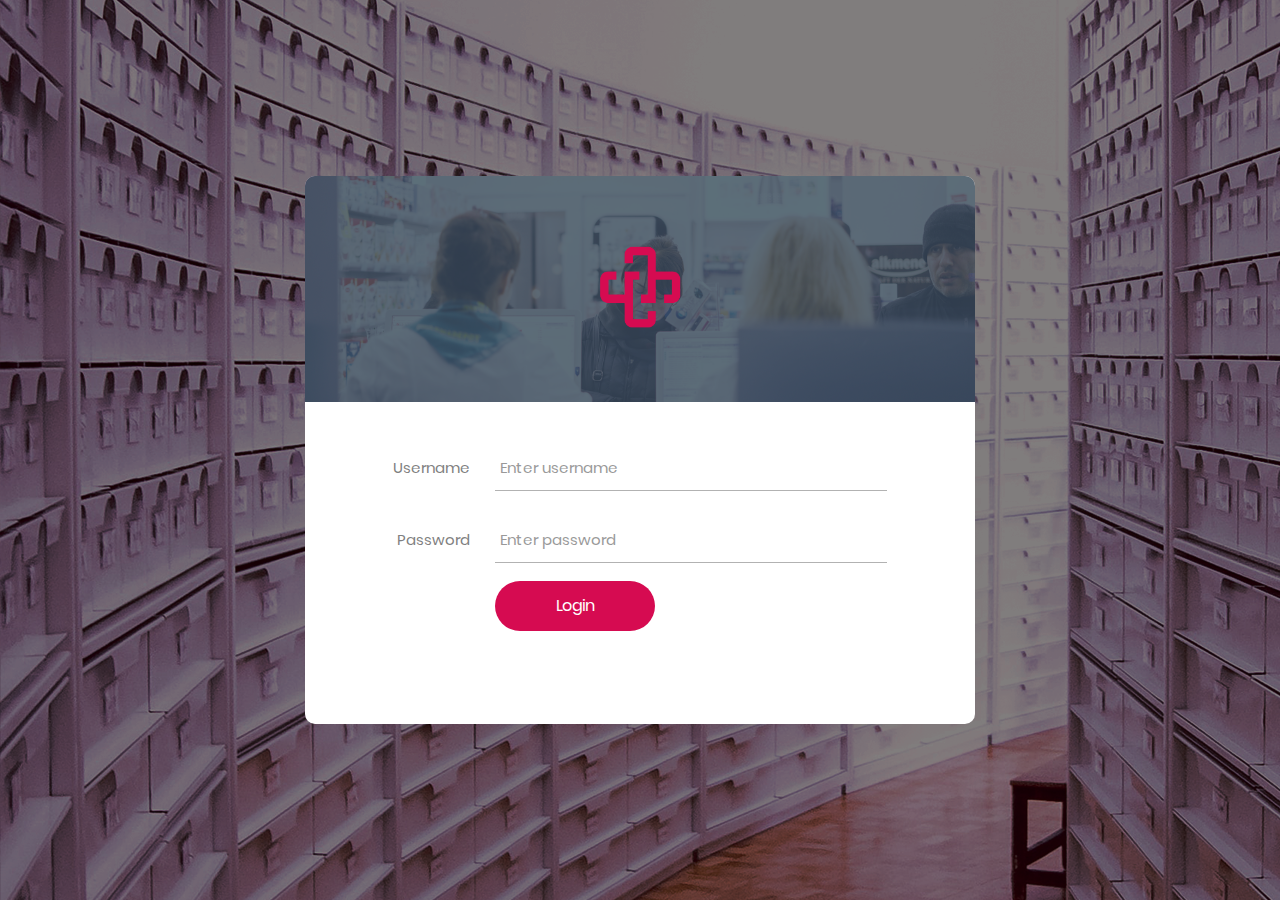
<file: login/index.html>
<!DOCTYPE html>
<html lang="en">
<head>
	<title>Login V15</title>
	<meta charset="UTF-8">
	<meta name="viewport" content="width=device-width, initial-scale=1">
<!--===============================================================================================-->	
	<link rel="icon" type="image/png" href="images/icons/My Pharma Logo.png"/>
<!--===============================================================================================-->
	<link rel="stylesheet" type="text/css" href="vendor/bootstrap/css/bootstrap.min.css">
<!--===============================================================================================-->
	<link rel="stylesheet" type="text/css" href="fonts/font-awesome-4.7.0/css/font-awesome.min.css">
<!--===============================================================================================-->
	<link rel="stylesheet" type="text/css" href="fonts/Linearicons-Free-v1.0.0/icon-font.min.css">
<!--===============================================================================================-->
	<link rel="stylesheet" type="text/css" href="vendor/animate/animate.css">
<!--===============================================================================================-->	
	<link rel="stylesheet" type="text/css" href="vendor/css-hamburgers/hamburgers.min.css">
<!--===============================================================================================-->
	<link rel="stylesheet" type="text/css" href="vendor/animsition/css/animsition.min.css">
<!--===============================================================================================-->
	<link rel="stylesheet" type="text/css" href="vendor/select2/select2.min.css">
<!--===============================================================================================-->	
	<link rel="stylesheet" type="text/css" href="vendor/daterangepicker/daterangepicker.css">
<!--===============================================================================================-->
	<link rel="stylesheet" type="text/css" href="css/util.css">
	<link rel="stylesheet" type="text/css" href="css/main.css">
<!--===============================================================================================-->
</head>
<body>
	
	<div class="limiter">
		<div class="container-login100">
			<div class="wrap-login100">
				<div class="login100-form-title" style="background-image: url(images/LGBG2.png);">
					<span class="login100-form-title-1">
						<img src="./images/My Pharma Logo.png" alt="" width="15%" height="15%">
					</span>
				</div>

				<form class="login100-form validate-form">
					<div class="wrap-input100 validate-input m-b-26" data-validate="Username is required">
						<span class="label-input100">Username</span>
						<input class="input100" type="text" name="username" placeholder="Enter username">
						<span class="focus-input100"></span>
					</div>

					<div class="wrap-input100 validate-input m-b-18" data-validate = "Password is required">
						<span class="label-input100">Password</span>
						<input class="input100" type="password" name="pass" placeholder="Enter password">
						<span class="focus-input100"></span>
					</div>

					<div class="container-login100-form-btn">
						<button class="login100-form-btn">
							Login
						</button>
					</div>
				</form>
			</div>
		</div>
	</div>
	
<!--===============================================================================================-->
	<script src="vendor/jquery/jquery-3.2.1.min.js"></script>
<!--===============================================================================================-->
	<script src="vendor/animsition/js/animsition.min.js"></script>
<!--===============================================================================================-->
	<script src="vendor/bootstrap/js/popper.js"></script>
	<script src="vendor/bootstrap/js/bootstrap.min.js"></script>
<!--===============================================================================================-->
	<script src="vendor/select2/select2.min.js"></script>
<!--===============================================================================================-->
	<script src="vendor/daterangepicker/moment.min.js"></script>
	<script src="vendor/daterangepicker/daterangepicker.js"></script>
<!--===============================================================================================-->
	<script src="vendor/countdowntime/countdowntime.js"></script>
<!--===============================================================================================-->
	<script src="js/main.js"></script>

</body>
</html>
</file>
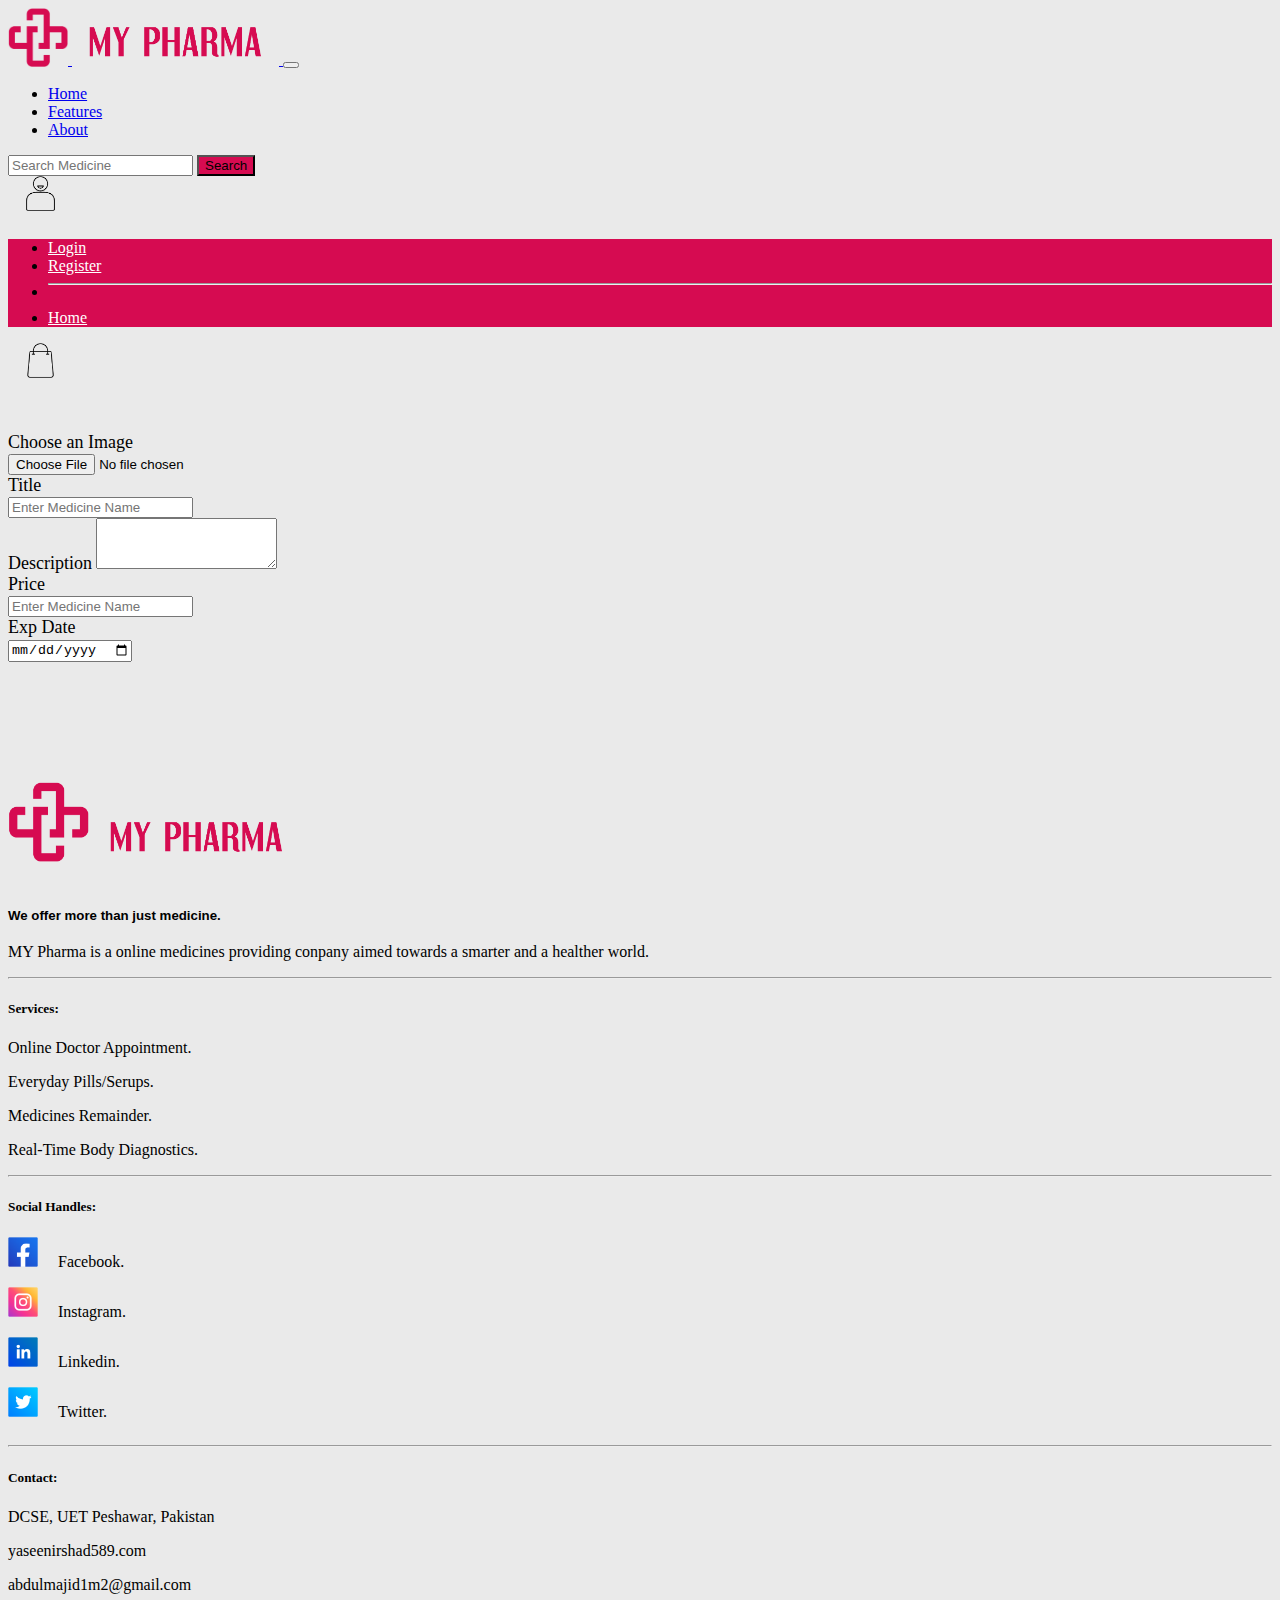
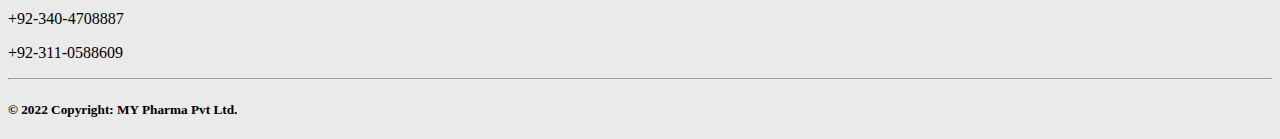
<file: addMedicine.html>
<!doctype html>
<html lang="en">

<head>
    <meta charset="utf-8">
    <meta name="viewport" content="width=device-width, initial-scale=1">
    <title>E-Pharmacy</title>
    <link href="https://cdn.jsdelivr.net/npm/bootstrap@5.2.0-beta1/dist/css/bootstrap.min.css" rel="stylesheet"
        integrity="sha384-0evHe/X+R7YkIZDRvuzKMRqM+OrBnVFBL6DOitfPri4tjfHxaWutUpFmBp4vmVor" crossorigin="anonymous">
    <link rel="stylesheet" href="css/styles.css">
</head>

<body>


    
    <nav class="navbar navbar-expand-lg bg-light">
        <div class="container">
    
          <a href="/" class="d-flex align-items-center mb-2 mb-lg-0 text-white text-decoration-none">
            <img src="./Branding/My Pharma Logo.png" class="bi me-2 navbar-brand d-inline-block" width="60">
            <img src="./Branding/My Pharma Type.png" class="bi me-2 navbar-brand d-inline-block" height="50">
          </a>
          <!-- <button class="navbar-toggler" type="button" data-bs-toggle="collapse" data-bs-target="#navbarNav"
            aria-controls="navbarNav" aria-expanded="false" aria-label="Toggle navigation">
            <span class="navbar-toggler-icon"></span>
          </button> -->
          <button class="navbar-toggler" type="button" data-bs-toggle="collapse" data-bs-target="#navbarSupportedContent"
            aria-controls="navbarSupportedContent" aria-expanded="false" aria-label="Toggle navigation">
            <span class="navbar-toggler-icon"></span>
          </button>
          <div class="collapse navbar-collapse" id="navbarSupportedContent">
            <ul class="navbar-nav col-12 col-lg-auto me-lg-auto mb-2 justify-content-center mb-xl-0">
              <li class="nav-item"><a href="./ " class="nav-link active">Home</a></li>
              <li class="nav-item"><a href="#feature" class="nav-link ">Features</a></li>
              <li class="nav-item"><a href="#footerID" class="nav-link ">About</a></li>
            </ul>
    
            <form class="col-12 col-lg-auto mb-3 mb-lg-0 me-lg-3 d-inline-flex p-2" role="search">
              <input class="form-control me-2 d-inline-flex p-2" type="search" placeholder="Search Medicine"
                aria-label="Search">
              <button class="btn btn-outline-danger me-1 text-light" style="background-color: #D60B51;"
                type="Submit">Search</button>
            </form>
            <div class="btn-group">
              <img src="./images/Account.png" width="35px" style="margin-left:15px; cursor:pointer;" class="dropdown-toggle"
                data-bs-toggle="dropdown" aria-expanded="false">
              <ul class="dropdown-menu mydropdown" style="margin-top: 24px; background-color: #D60B51;">
                <li><a class="dropdown-item" href="./login/index.html" style="color: white; font-weight:500;">Login</a></li>
                <li><a class="dropdown-item" href="./login/signUp.html" style="color: white; font-weight:500">Register</a></li>
                <li>
                  <hr class="dropdown-divider">
                </li>
                <li><a class="dropdown-item" href="./" style="color: white; font-weight: 500;">Home</a></li>
              </ul>
            </div>
    
            <a href="./cart.html">
              <img src="./images/Cart.png" width="35px" style="margin-left:15px; cursor:pointer;">
            </a>
          </div>
        </div>
    
        </div>
      </nav>
    

<div class="container addForm">
    <form>
        <div class="form-group">
          <label for="exampleFormControlInput1">Choose an Image</label>
          <br>
          <input type="file">
        </div>
        <div class="form-group">
            <label for="tile">Title</label>
            <br>
        <input type="text" class="form-control" placeholder="Enter Medicine Name" >
        </div>



        <div class="form-group">
          <label for="exampleFormControlTextarea1">Description</label>
          <textarea class="form-control" id="exampleFormControlTextarea1" rows="3"></textarea>
        </div>


        <div class="form-group">
            <label for="tile">Price</label>
            <br>
        <input type="number" class="form-control" placeholder="Enter Medicine Name" >
        <div class="form-group">
            <label for="tile">Exp Date</label>
            <br>
        <input type="date" class="form-control" placeholder="Enter Medicine Name" >
        </div>
        </div>
      </form>
    </div>







  
  <!-- ///////////////////Footer//////////////// -->
  <div style="margin-top:40px;" id="footerID">
    <!-- Footer -->
    <footer class="text-center text-lg-start bg-light">
      <!-- Grid container -->
      <div class="container p-4 pb-0">
        <!-- Section: Links -->
        <section class="">
          <!--Grid row-->
          <div class="row">
            <!-- Grid column -->
            <div class="col-md-3 col-lg-3 col-xl-3 mx-auto mt-3">
              <img src="./Branding/My Pharma Logo.png" alt="" height="80px"
                style="margin-bottom:20px; cursor: pointer;">
              <img src="./Branding/My Pharma Type.png" alt="" height="50px"
                style="margin-bottom:20px; cursor: pointer;">
              <h5 style="font-family:'Zen Kaku Gothic New', sans-serif; margin-bottom: 20px;">We offer more than just
                medicine.</h5>
              <p>
                MY Pharma is a online medicines providing conpany aimed towards a smarter and a healther world.
              </p>
            </div>
            <!-- Grid column -->

            <hr class="w-100 clearfix d-md-none" />

            <!-- Grid column -->
            <div class="col-md-3 col-lg-2 col-xl-2 mx-auto mt-3">
              <h5 class="text-uppercase mb-4 font-weight-bold">Services:</h5>
              <p>Online Doctor Appointment.</p>
              <p>Everyday Pills/Serups.</p>
              <p>Medicines Remainder.</p>
              <p>Real-Time Body Diagnostics.</p>
            </div>
            <!-- Grid column -->

            <hr class="w-100 clearfix d-md-none" />

            <!-- Grid column -->
            <div class="col-md-3 col-lg-2 col-xl-2 mx-auto mt-3" style="cursor: pointer;">
              <h5 class="text-uppercase mb-4 font-weight-bold">Social Handles:</h5>
              <div class="footerSocial myFooterSocials">
                <span style="margin-right: 20px;">
                  <img src="./images/sm0.png" style="width: 30px;" alt=""></span>
                <span>
                  <p>Facebook.</p>
                </span>
              </div>
              <div class="footerSocial myFooterSocials">
                <span style="margin-right: 20px;">
                  <img src="./images/sm1.png" style="width: 30px;" alt=""></span>
                <span>
                  <p>Instagram.</p>
                </span>
              </div>
              <div class="footerSocial myFooterSocials" >
                <span style="margin-right: 20px;">
                  <img src="./images/sm2.png" style="width: 30px;" alt=""></span>
                <span>
                  <p>Linkedin.</p>
                </span>
              </div>
              <div class="footerSocial myFooterSocials">
                <span style="margin-right: 20px;">
                  <img src="./images/sm3.png" style="width: 30px;" alt=""></span>
                <span>
                  <p>Twitter.</p>
                </span>
              </div>
            </div>

            <!-- Grid column -->
            <hr class="w-100 clearfix d-md-none" />

            <!-- Grid column -->
            <div class="col-md-4 col-lg-3 col-xl-3 mx-auto mt-3">
              <h5 class="text-uppercase mb-4 font-weight-bold">Contact:</h5>
              <p><i class="fas fa-home mr-3"></i> DCSE, UET Peshawar, Pakistan</p>
              <p><i class="fas fa-envelope mr-3"></i> yaseenirshad589.com</p>
              <p><i class="fas fa-envelope mr-3"></i> abdulmajid1m2@gmail.com</p>
              <p><i class="fas fa-phone mr-3"></i> +92-340-4708887</p>
              <p><i class="fas fa-print mr-3"></i> +92-311-0588609</p>
            </div>
            <!-- Grid column -->
          </div>
          <!--Grid row-->
        </section>
        <!-- Section: Links -->

        <hr class="my-3">

        <!-- Section: Copyright -->
        <section class="p-3 pt-0">
          <div class="row d-flex align-items-center text-center">
            <!-- Grid column -->
            <div class="p-3  ">
              <h5 class="d-column-flex align-item-center">© 2022 Copyright: MY Pharma Pvt Ltd.</h5>
            </div>

            <!-- Grid column -->
          </div>
        </section>
        <!-- Section: Copyright -->
      </div>
      <!-- Grid container -->
    </footer>
    <!-- Footer -->
  </div>
  <!-- End of .container -->



<script src="https://cdn.jsdelivr.net/npm/bootstrap@5.2.0-beta1/dist/js/bootstrap.bundle.min.js"
    integrity="sha384-pprn3073KE6tl6bjs2QrFaJGz5/SUsLqktiwsUTF55Jfv3qYSDhgCecCxMW52nD2"
    crossorigin="anonymous"></script>
</body>

</html>
</file>
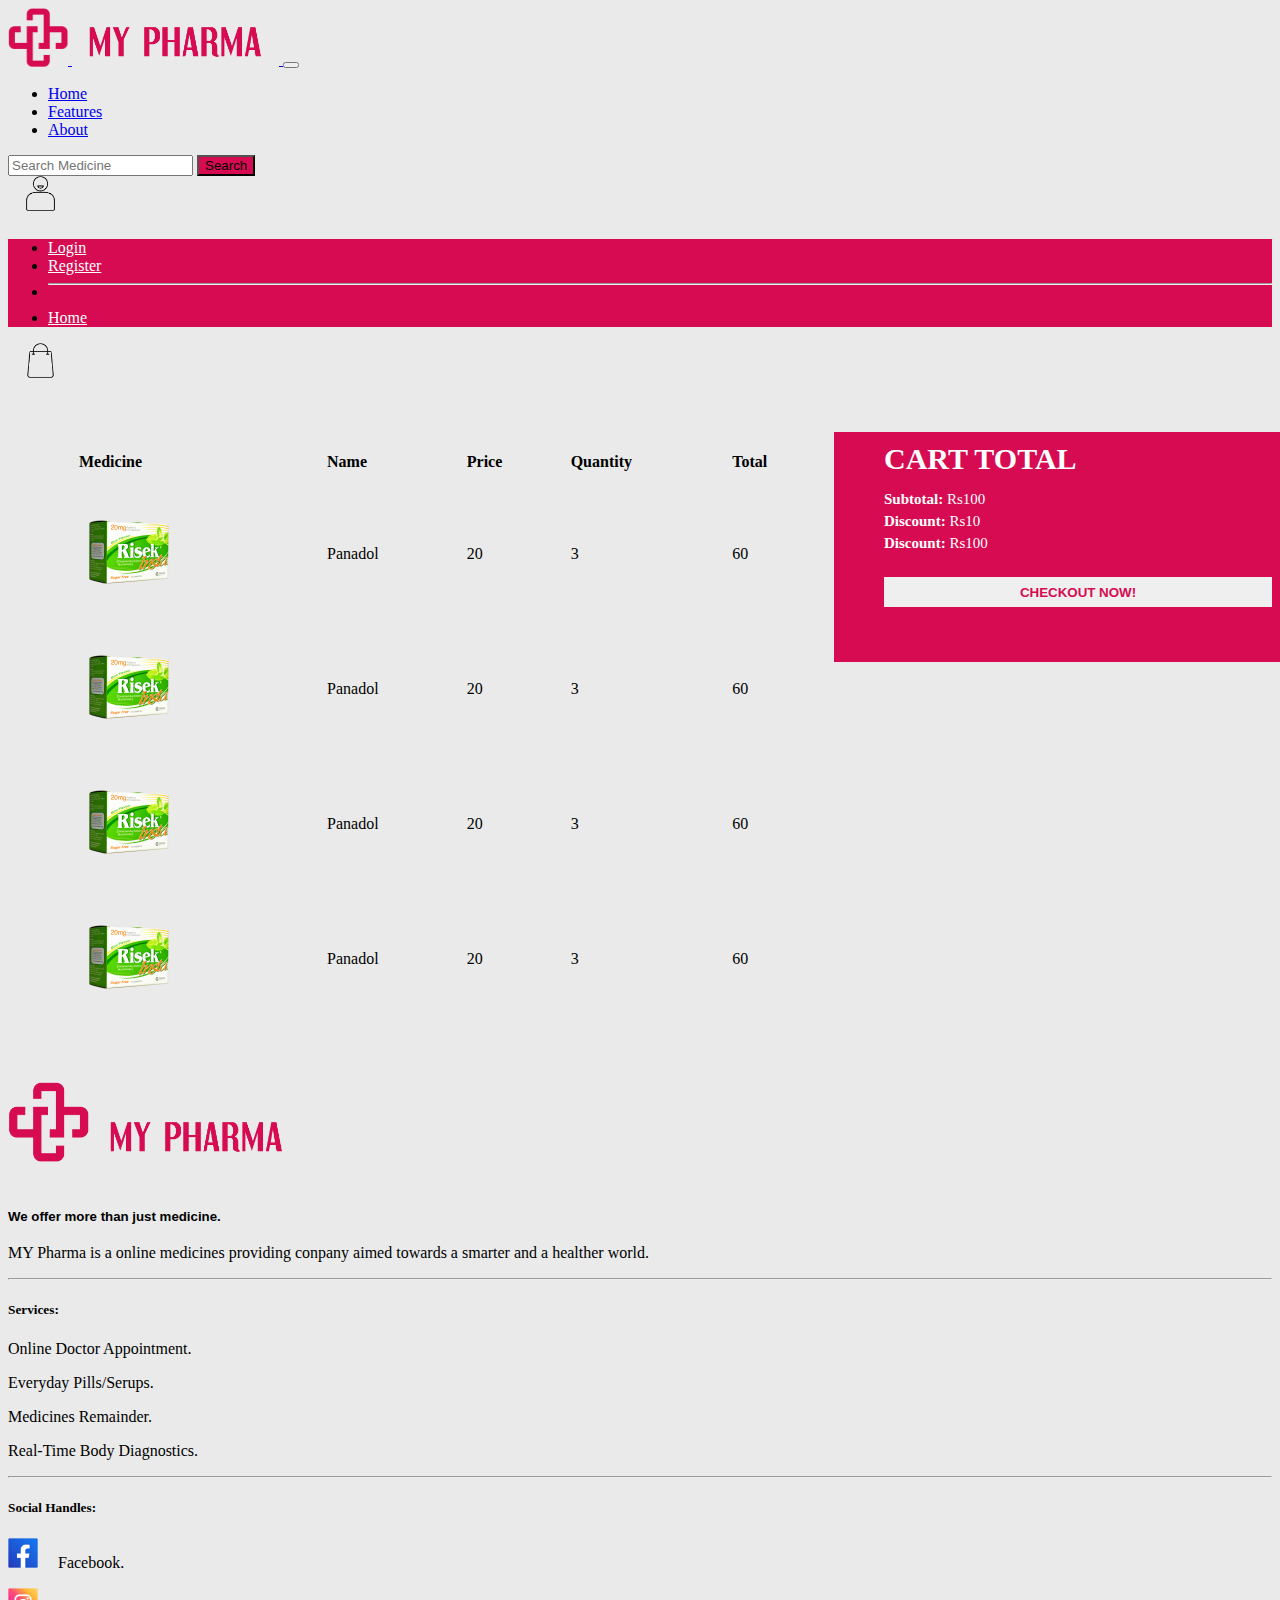
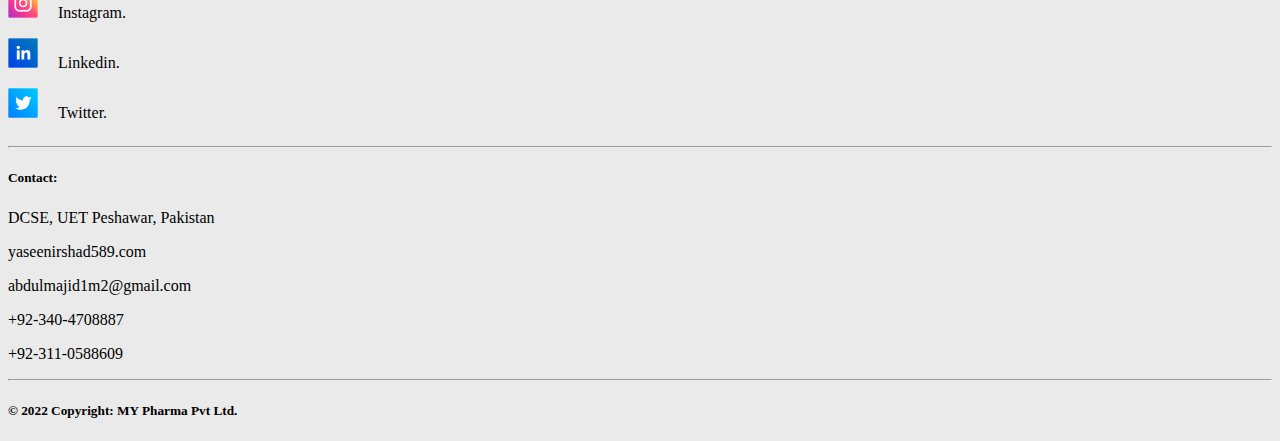
<file: cart.html>
<!doctype html>
<html lang="en">

<head>
    <meta charset="utf-8">
    <meta name="viewport" content="width=device-width, initial-scale=1">
    <title>E-Pharmacy</title>
    <link href="https://cdn.jsdelivr.net/npm/bootstrap@5.2.0-beta1/dist/css/bootstrap.min.css" rel="stylesheet"
        integrity="sha384-0evHe/X+R7YkIZDRvuzKMRqM+OrBnVFBL6DOitfPri4tjfHxaWutUpFmBp4vmVor" crossorigin="anonymous">
    <link rel="stylesheet" href="css/styles.css">
</head>

<body>
    <nav class="navbar navbar-expand-lg bg-light">
        <div class="container">
    
          <a href="/" class="d-flex align-items-center mb-2 mb-lg-0 text-white text-decoration-none">
            <img src="./Branding/My Pharma Logo.png" class="bi me-2 navbar-brand d-inline-block" width="60">
            <img src="./Branding/My Pharma Type.png" class="bi me-2 navbar-brand d-inline-block" height="50">
          </a>
          <!-- <button class="navbar-toggler" type="button" data-bs-toggle="collapse" data-bs-target="#navbarNav"
            aria-controls="navbarNav" aria-expanded="false" aria-label="Toggle navigation">
            <span class="navbar-toggler-icon"></span>
          </button> -->
          <button class="navbar-toggler" type="button" data-bs-toggle="collapse" data-bs-target="#navbarSupportedContent"
            aria-controls="navbarSupportedContent" aria-expanded="false" aria-label="Toggle navigation">
            <span class="navbar-toggler-icon"></span>
          </button>
          <div class="collapse navbar-collapse" id="navbarSupportedContent">
            <ul class="navbar-nav col-12 col-lg-auto me-lg-auto mb-2 justify-content-center mb-xl-0">
              <li class="nav-item"><a href="./ " class="nav-link active">Home</a></li>
              <li class="nav-item"><a href="#feature" class="nav-link ">Features</a></li>
              <li class="nav-item"><a href="#footerID" class="nav-link ">About</a></li>
            </ul>
    
            <form class="col-12 col-lg-auto mb-3 mb-lg-0 me-lg-3 d-inline-flex p-2" role="search">
              <input class="form-control me-2 d-inline-flex p-2" type="search" placeholder="Search Medicine"
                aria-label="Search">
              <button class="btn btn-outline-danger me-1 text-light" style="background-color: #D60B51;"
                type="Submit">Search</button>
            </form>
            <div class="btn-group">
              <img src="./images/Account.png" width="35px" style="margin-left:15px; cursor:pointer;" class="dropdown-toggle"
                data-bs-toggle="dropdown" aria-expanded="false">
              <ul class="dropdown-menu mydropdown" style="margin-top: 24px; background-color: #D60B51;">
                <li><a class="dropdown-item" href="./login/index.html" style="color: white; font-weight:500;">Login</a></li>
                <li><a class="dropdown-item" href="./login/signUp.html" style="color: white; font-weight:500">Register</a></li>
                <li>
                  <hr class="dropdown-divider">
                </li>
                <li><a class="dropdown-item" href="./" style="color: white; font-weight: 500;">Home</a></li>
              </ul>
            </div>
    
            <a href="./cart.html">
              <img src="./images/Cart.png" width="35px" style="margin-left:15px; cursor:pointer;">
            </a>
          </div>
        </div>
    
        </div>
      </nav>
    <!-- /////////////////////////////NAV_END////////////////////// -->

    <!-- /////////////////////////////CART//////////////////////////// -->

    <!-- <div class="cartBtn">
        <button type="button" class="btn btn-warning btn-lg">Orer Now</button>
    </div>
    <br> -->

    <div class="cartContainer">
        <div class="left">

            <table class="tableClass">
                <tr class="innerRow">
                    <th>Medicine</th>
                    <th>Name</th>
                    <th>Price</th>
                    <th>Quantity</th>
                    <th>Total</th>
                </tr>
                <tr class="innerRow">
                    <td>
                        <img src="./images/Pro0.png" alt="" class="cartImg">
                    </td>
                    <td>Panadol</td>
                    <td>20</td>
                    <td>3</td>
                    <td>60</td>
                </tr>
                <tr class="innerRow">
                    <td>
                        <img src="./images/Pro0.png" alt="" class="cartImg">
                    </td>
                    <td>Panadol</td>
                    <td>20</td>
                    <td>3</td>
                    <td>60</td>
                </tr>
                <tr class="innerRow">
                    <td>
                        <img src="./images/Pro0.png" alt="" class="cartImg">
                    </td>
                    <td>Panadol</td>
                    <td>20</td>
                    <td>3</td>
                    <td>60</td>
                </tr>
                <tr class="innerRow">
                    <td>
                        <img src="./images/Pro0.png" alt="" class="cartImg">
                    </td>
                    <td>Panadol</td>
                    <td>20</td>
                    <td>3</td>
                    <td>60</td>
                </tr>
                
            </table>
        </div>
        
        

        <div class="right">
          <div class="wrapper" style="width: 100%;">
            <div class="cartTitle">CART TOTAL</div>
            <div class="cartSubTitle"><b>Subtotal:</b> Rs100</div>
            <div class="cartSubTitle"><b>Discount:</b> Rs10</div>
            <div class="cartSubTitle"><b>Discount:</b> Rs100</div>
            <div class="cartSubTitle">
                <button class="cartButton">CHECKOUT NOW!</button>
            </div>

          </div>
        </div>
    </div>


    <!-- <div class="cartDiv"> -->


    <!-- <div class="cartrow">
            <div class="th">Medicine</div>
            <div class="th">Name</div>
            <div class="th">Price</div>
            <div class="th">Quantity</div>
        </div>

        <div class="cartrow">
            <div class="cartImg">
                <img src="./images/m2.jpg" alt="">
            </div>
            <div class="td">Panadol</div>
            <div class="td">20</div>
            <div class="td">2</div>
        </div> -->
    <!-- </div> -->

    <!-- <h1>table2</h1> -->





     <!-- ///////////////////Footer//////////////// -->
  <div style="margin-top:40px;" id="footerID">
    <!-- Footer -->
    <footer class="text-center text-lg-start bg-light">
      <!-- Grid container -->
      <div class="container p-4 pb-0">
        <!-- Section: Links -->
        <section class="">
          <!--Grid row-->
          <div class="row">
            <!-- Grid column -->
            <div class="col-md-3 col-lg-3 col-xl-3 mx-auto mt-3">
              <img src="./Branding/My Pharma Logo.png" alt="" height="80px"
                style="margin-bottom:20px; cursor: pointer;">
              <img src="./Branding/My Pharma Type.png" alt="" height="50px"
                style="margin-bottom:20px; cursor: pointer;">
              <h5 style="font-family:'Zen Kaku Gothic New', sans-serif; margin-bottom: 20px;">We offer more than just
                medicine.</h5>
              <p>
                MY Pharma is a online medicines providing conpany aimed towards a smarter and a healther world.
              </p>
            </div>
            <!-- Grid column -->

            <hr class="w-100 clearfix d-md-none" />

            <!-- Grid column -->
            <div class="col-md-3 col-lg-2 col-xl-2 mx-auto mt-3">
              <h5 class="text-uppercase mb-4 font-weight-bold">Services:</h5>
              <p>Online Doctor Appointment.</p>
              <p>Everyday Pills/Serups.</p>
              <p>Medicines Remainder.</p>
              <p>Real-Time Body Diagnostics.</p>
            </div>
            <!-- Grid column -->

            <hr class="w-100 clearfix d-md-none" />

            <!-- Grid column -->
            <div class="col-md-3 col-lg-2 col-xl-2 mx-auto mt-3" style="cursor: pointer;">
              <h5 class="text-uppercase mb-4 font-weight-bold">Social Handles:</h5>
              <div class="footerSocial myFooterSocials">
                <span style="margin-right: 20px;">
                  <img src="./images/sm0.png" style="width: 30px;" alt=""></span>
                <span>
                  <p>Facebook.</p>
                </span>
              </div>
              <div class="footerSocial myFooterSocials">
                <span style="margin-right: 20px;">
                  <img src="./images/sm1.png" style="width: 30px;" alt=""></span>
                <span>
                  <p>Instagram.</p>
                </span>
              </div>
              <div class="footerSocial myFooterSocials" >
                <span style="margin-right: 20px;">
                  <img src="./images/sm2.png" style="width: 30px;" alt=""></span>
                <span>
                  <p>Linkedin.</p>
                </span>
              </div>
              <div class="footerSocial myFooterSocials">
                <span style="margin-right: 20px;">
                  <img src="./images/sm3.png" style="width: 30px;" alt=""></span>
                <span>
                  <p>Twitter.</p>
                </span>
              </div>
            </div>

            <!-- Grid column -->
            <hr class="w-100 clearfix d-md-none" />

            <!-- Grid column -->
            <div class="col-md-4 col-lg-3 col-xl-3 mx-auto mt-3">
              <h5 class="text-uppercase mb-4 font-weight-bold">Contact:</h5>
              <p><i class="fas fa-home mr-3"></i> DCSE, UET Peshawar, Pakistan</p>
              <p><i class="fas fa-envelope mr-3"></i> yaseenirshad589.com</p>
              <p><i class="fas fa-envelope mr-3"></i> abdulmajid1m2@gmail.com</p>
              <p><i class="fas fa-phone mr-3"></i> +92-340-4708887</p>
              <p><i class="fas fa-print mr-3"></i> +92-311-0588609</p>
            </div>
            <!-- Grid column -->
          </div>
          <!--Grid row-->
        </section>
        <!-- Section: Links -->

        <hr class="my-3">

        <!-- Section: Copyright -->
        <section class="p-3 pt-0">
          <div class="row d-flex align-items-center text-center">
            <!-- Grid column -->
            <div class="p-3  ">
              <h5 class="d-column-flex align-item-center">© 2022 Copyright: MY Pharma Pvt Ltd.</h5>
            </div>

            <!-- Grid column -->
          </div>
        </section>
        <!-- Section: Copyright -->
      </div>
      <!-- Grid container -->
    </footer>
    <!-- Footer -->
  </div>
  <!-- End of .container -->




    <script src="https://cdn.jsdelivr.net/npm/bootstrap@5.2.0-beta1/dist/js/bootstrap.bundle.min.js"
        integrity="sha384-pprn3073KE6tl6bjs2QrFaJGz5/SUsLqktiwsUTF55Jfv3qYSDhgCecCxMW52nD2"
        crossorigin="anonymous"></script>
</body>

</html>
</file>
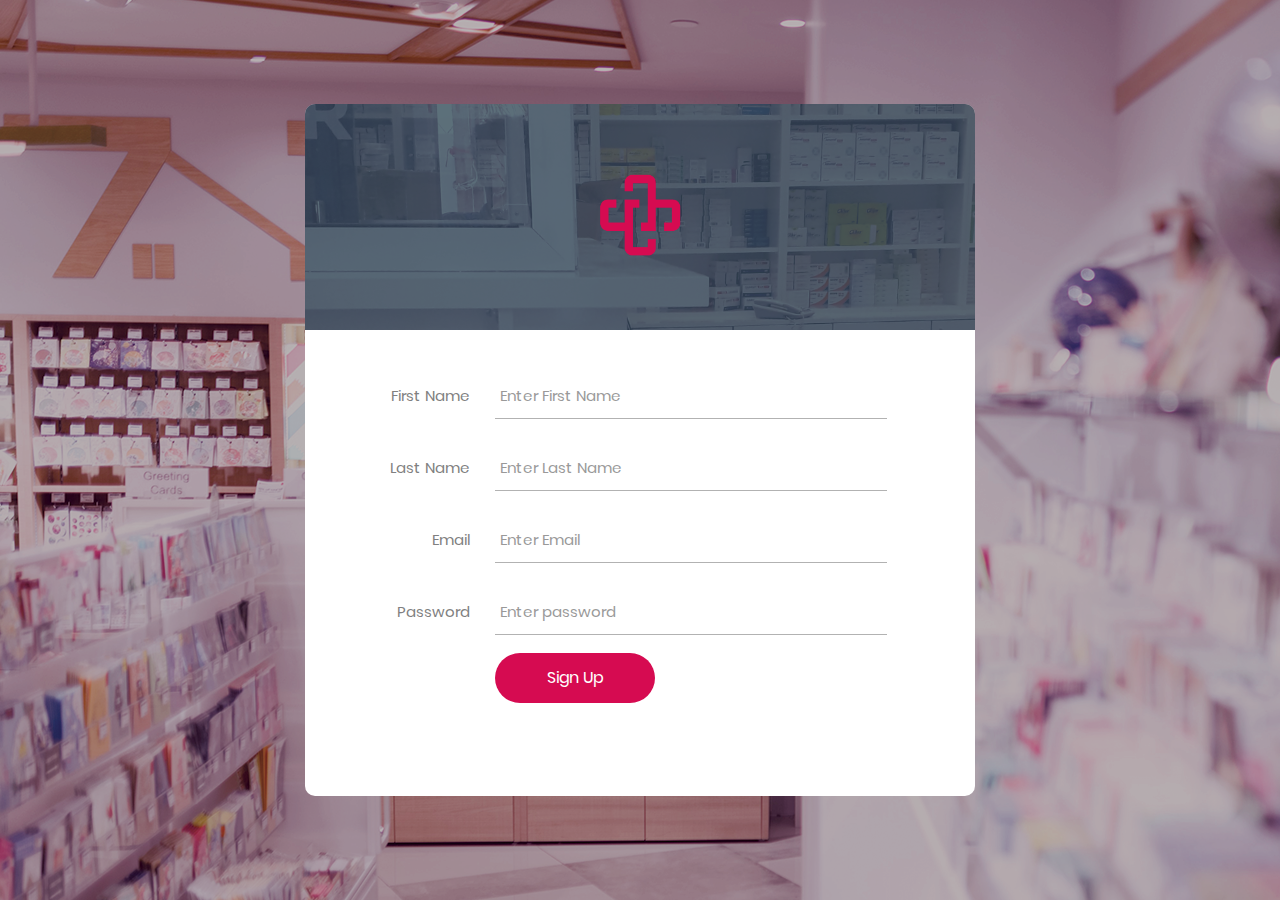
<file: login/signUp.html>
<!DOCTYPE html>
<html lang="en">
<head>
	<title>Login V15</title>
	<meta charset="UTF-8">
	<meta name="viewport" content="width=device-width, initial-scale=1">
<!--===============================================================================================-->	
	<link rel="icon" type="image/png" href="images/icons/My Pharma Logo.png"/>
<!--===============================================================================================-->
	<link rel="stylesheet" type="text/css" href="vendor/bootstrap/css/bootstrap.min.css">
<!--===============================================================================================-->
	<link rel="stylesheet" type="text/css" href="fonts/font-awesome-4.7.0/css/font-awesome.min.css">
<!--===============================================================================================-->
	<link rel="stylesheet" type="text/css" href="fonts/Linearicons-Free-v1.0.0/icon-font.min.css">
<!--===============================================================================================-->
	<link rel="stylesheet" type="text/css" href="vendor/animate/animate.css">
<!--===============================================================================================-->	
	<link rel="stylesheet" type="text/css" href="vendor/css-hamburgers/hamburgers.min.css">
<!--===============================================================================================-->
	<link rel="stylesheet" type="text/css" href="vendor/animsition/css/animsition.min.css">
<!--===============================================================================================-->
	<link rel="stylesheet" type="text/css" href="vendor/select2/select2.min.css">
<!--===============================================================================================-->	
	<link rel="stylesheet" type="text/css" href="vendor/daterangepicker/daterangepicker.css">
<!--===============================================================================================-->
	<link rel="stylesheet" type="text/css" href="css/util.css">
	<link rel="stylesheet" type="text/css" href="css/main.css">
<!--===============================================================================================-->
</head>
<body>
	
	<div class="limiter">
		<div class="container-login100 signUpContianer">
			<div class="wrap-login100">
				<div class="login100-form-title" style="background-image: url(../images/LGBG0.png);">
					<span class="login100-form-title-1">
						<img src="./images/My Pharma Logo.png" alt="" width="15%" height="15%">
					</span>
				</div>

				<form class="login100-form validate-form">
					<div class="wrap-input100 validate-input m-b-26" data-validate="FName is required">
						<span class="label-input100">First Name</span>
						<input class="input100" type="text" name="FirstName" placeholder="Enter First Name">
						<span class="focus-input100"></span>
					</div>
					<div class="wrap-input100 validate-input m-b-26" data-validate="LName is required">
						<span class="label-input100">Last Name</span>
						<input class="input100" type="text" name="LastName" placeholder="Enter Last Name">
						<span class="focus-input100"></span>
					</div>
					<div class="wrap-input100 validate-input m-b-26" data-validate="Email is required">
						<span class="label-input100">Email</span>
						<input class="input100" type="email" name="email" placeholder="Enter Email">
						<span class="focus-input100"></span>
					</div>

					<div class="wrap-input100 validate-input m-b-18" data-validate = "Password is required">
						<span class="label-input100">Password</span>
						<input class="input100" type="password" name="pass" placeholder="Enter password">
						<span class="focus-input100"></span>
					</div>

					<div class="container-login100-form-btn">
						<button class="login100-form-btn">
							Sign Up
						</button>
					</div>
				</form>
			</div>
		</div>
	</div>
	
<!--===============================================================================================-->
	<script src="vendor/jquery/jquery-3.2.1.min.js"></script>
<!--===============================================================================================-->
	<script src="vendor/animsition/js/animsition.min.js"></script>
<!--===============================================================================================-->
	<script src="vendor/bootstrap/js/popper.js"></script>
	<script src="vendor/bootstrap/js/bootstrap.min.js"></script>
<!--===============================================================================================-->
	<script src="vendor/select2/select2.min.js"></script>
<!--===============================================================================================-->
	<script src="vendor/daterangepicker/moment.min.js"></script>
	<script src="vendor/daterangepicker/daterangepicker.js"></script>
<!--===============================================================================================-->
	<script src="vendor/countdowntime/countdowntime.js"></script>
<!--===============================================================================================-->
	<script src="js/main.js"></script>

</body>
</html>
</file>
<file: login/vendor/daterangepicker/daterangepicker.css>
.daterangepicker {
  position: absolute;
  color: inherit;
  background-color: #fff;
  border-radius: 4px;
  width: 278px;
  padding: 4px;
  margin-top: 1px;
  top: 100px;
  left: 20px;
  /* Calendars */ }
  .daterangepicker:before, .daterangepicker:after {
    position: absolute;
    display: inline-block;
    border-bottom-color: rgba(0, 0, 0, 0.2);
    content: ''; }
  .daterangepicker:before {
    top: -7px;
    border-right: 7px solid transparent;
    border-left: 7px solid transparent;
    border-bottom: 7px solid #ccc; }
  .daterangepicker:after {
    top: -6px;
    border-right: 6px solid transparent;
    border-bottom: 6px solid #fff;
    border-left: 6px solid transparent; }
  .daterangepicker.opensleft:before {
    right: 9px; }
  .daterangepicker.opensleft:after {
    right: 10px; }
  .daterangepicker.openscenter:before {
    left: 0;
    right: 0;
    width: 0;
    margin-left: auto;
    margin-right: auto; }
  .daterangepicker.openscenter:after {
    left: 0;
    right: 0;
    width: 0;
    margin-left: auto;
    margin-right: auto; }
  .daterangepicker.opensright:before {
    left: 9px; }
  .daterangepicker.opensright:after {
    left: 10px; }
  .daterangepicker.dropup {
    margin-top: -5px; }
    .daterangepicker.dropup:before {
      top: initial;
      bottom: -7px;
      border-bottom: initial;
      border-top: 7px solid #ccc; }
    .daterangepicker.dropup:after {
      top: initial;
      bottom: -6px;
      border-bottom: initial;
      border-top: 6px solid #fff; }
  .daterangepicker.dropdown-menu {
    max-width: none;
    z-index: 3001; }
  .daterangepicker.single .ranges, .daterangepicker.single .calendar {
    float: none; }
  .daterangepicker.show-calendar .calendar {
    display: block; }
  .daterangepicker .calendar {
    display: none;
    max-width: 270px;
    margin: 4px; }
    .daterangepicker .calendar.single .calendar-table {
      border: none; }
    .daterangepicker .calendar th, .daterangepicker .calendar td {
      white-space: nowrap;
      text-align: center;
      min-width: 32px; }
  .daterangepicker .calendar-table {
    border: 1px solid #fff;
    padding: 4px;
    border-radius: 4px;
    background-color: #fff; }
  .daterangepicker table {
    width: 100%;
    margin: 0; }
  .daterangepicker td, .daterangepicker th {
    text-align: center;
    width: 20px;
    height: 20px;
    border-radius: 4px;
    border: 1px solid transparent;
    white-space: nowrap;
    cursor: pointer; }
    .daterangepicker td.available:hover, .daterangepicker th.available:hover {
      background-color: #eee;
      border-color: transparent;
      color: inherit; }
    .daterangepicker td.week, .daterangepicker th.week {
      font-size: 80%;
      color: #ccc; }
  .daterangepicker td.off, .daterangepicker td.off.in-range, .daterangepicker td.off.start-date, .daterangepicker td.off.end-date {
    background-color: #fff;
    border-color: transparent;
    color: #999; }
  .daterangepicker td.in-range {
    background-color: #ebf4f8;
    border-color: transparent;
    color: #000;
    border-radius: 0; }
  .daterangepicker td.start-date {
    border-radius: 4px 0 0 4px; }
  .daterangepicker td.end-date {
    border-radius: 0 4px 4px 0; }
  .daterangepicker td.start-date.end-date {
    border-radius: 4px; }
  .daterangepicker td.active, .daterangepicker td.active:hover {
    background-color: #357ebd;
    border-color: transparent;
    color: #fff; }
  .daterangepicker th.month {
    width: auto; }
  .daterangepicker td.disabled, .daterangepicker option.disabled {
    color: #999;
    cursor: not-allowed;
    text-decoration: line-through; }
  .daterangepicker select.monthselect, .daterangepicker select.yearselect {
    font-size: 12px;
    padding: 1px;
    height: auto;
    margin: 0;
    cursor: default; }
  .daterangepicker select.monthselect {
    margin-right: 2%;
    width: 56%; }
  .daterangepicker select.yearselect {
    width: 40%; }
  .daterangepicker select.hourselect, .daterangepicker select.minuteselect, .daterangepicker select.secondselect, .daterangepicker select.ampmselect {
    width: 50px;
    margin-bottom: 0; }
  .daterangepicker .input-mini {
    border: 1px solid #ccc;
    border-radius: 4px;
    color: #555;
    height: 30px;
    line-height: 30px;
    display: block;
    vertical-align: middle;
    margin: 0 0 5px 0;
    padding: 0 6px 0 28px;
    width: 100%; }
    .daterangepicker .input-mini.active {
      border: 1px solid #08c;
      border-radius: 4px; }
  .daterangepicker .daterangepicker_input {
    position: relative; }
    .daterangepicker .daterangepicker_input i {
      position: absolute;
      left: 8px;
      top: 8px; }
  .daterangepicker.rtl .input-mini {
    padding-right: 28px;
    padding-left: 6px; }
  .daterangepicker.rtl .daterangepicker_input i {
    left: auto;
    right: 8px; }
  .daterangepicker .calendar-time {
    text-align: center;
    margin: 5px auto;
    line-height: 30px;
    position: relative;
    padding-left: 28px; }
    .daterangepicker .calendar-time select.disabled {
      color: #ccc;
      cursor: not-allowed; }

.ranges {
  font-size: 11px;
  float: none;
  margin: 4px;
  text-align: left; }
  .ranges ul {
    list-style: none;
    margin: 0 auto;
    padding: 0;
    width: 100%; }
  .ranges li {
    font-size: 13px;
    background-color: #f5f5f5;
    border: 1px solid #f5f5f5;
    border-radius: 4px;
    color: #08c;
    padding: 3px 12px;
    margin-bottom: 8px;
    cursor: pointer; }
    .ranges li:hover {
      background-color: #08c;
      border: 1px solid #08c;
      color: #fff; }
    .ranges li.active {
      background-color: #08c;
      border: 1px solid #08c;
      color: #fff; }

/*  Larger Screen Styling */
@media (min-width: 564px) {
  .daterangepicker {
    width: auto; }
    .daterangepicker .ranges ul {
      width: 160px; }
    .daterangepicker.single .ranges ul {
      width: 100%; }
    .daterangepicker.single .calendar.left {
      clear: none; }
    .daterangepicker.single.ltr .ranges, .daterangepicker.single.ltr .calendar {
      float: left; }
    .daterangepicker.single.rtl .ranges, .daterangepicker.single.rtl .calendar {
      float: right; }
    .daterangepicker.ltr {
      direction: ltr;
      text-align: left; }
      .daterangepicker.ltr .calendar.left {
        clear: left;
        margin-right: 0; }
        .daterangepicker.ltr .calendar.left .calendar-table {
          border-right: none;
          border-top-right-radius: 0;
          border-bottom-right-radius: 0; }
      .daterangepicker.ltr .calendar.right {
        margin-left: 0; }
        .daterangepicker.ltr .calendar.right .calendar-table {
          border-left: none;
          border-top-left-radius: 0;
          border-bottom-left-radius: 0; }
      .daterangepicker.ltr .left .daterangepicker_input {
        padding-right: 12px; }
      .daterangepicker.ltr .calendar.left .calendar-table {
        padding-right: 12px; }
      .daterangepicker.ltr .ranges, .daterangepicker.ltr .calendar {
        float: left; }
    .daterangepicker.rtl {
      direction: rtl;
      text-align: right; }
      .daterangepicker.rtl .calendar.left {
        clear: right;
        margin-left: 0; }
        .daterangepicker.rtl .calendar.left .calendar-table {
          border-left: none;
          border-top-left-radius: 0;
          border-bottom-left-radius: 0; }
      .daterangepicker.rtl .calendar.right {
        margin-right: 0; }
        .daterangepicker.rtl .calendar.right .calendar-table {
          border-right: none;
          border-top-right-radius: 0;
          border-bottom-right-radius: 0; }
      .daterangepicker.rtl .left .daterangepicker_input {
        padding-left: 12px; }
      .daterangepicker.rtl .calendar.left .calendar-table {
        padding-left: 12px; }
      .daterangepicker.rtl .ranges, .daterangepicker.rtl .calendar {
        text-align: right;
        float: right; } }
@media (min-width: 730px) {
  .daterangepicker .ranges {
    width: auto; }
  .daterangepicker.ltr .ranges {
    float: left; }
  .daterangepicker.rtl .ranges {
    float: right; }
  .daterangepicker .calendar.left {
    clear: none !important; } }
</file>
<file: login/css/util.css>
/*[ FONT SIZE ]
///////////////////////////////////////////////////////////
*/
.fs-1 {font-size: 1px;}
.fs-2 {font-size: 2px;}
.fs-3 {font-size: 3px;}
.fs-4 {font-size: 4px;}
.fs-5 {font-size: 5px;}
.fs-6 {font-size: 6px;}
.fs-7 {font-size: 7px;}
.fs-8 {font-size: 8px;}
.fs-9 {font-size: 9px;}
.fs-10 {font-size: 10px;}
.fs-11 {font-size: 11px;}
.fs-12 {font-size: 12px;}
.fs-13 {font-size: 13px;}
.fs-14 {font-size: 14px;}
.fs-15 {font-size: 15px;}
.fs-16 {font-size: 16px;}
.fs-17 {font-size: 17px;}
.fs-18 {font-size: 18px;}
.fs-19 {font-size: 19px;}
.fs-20 {font-size: 20px;}
.fs-21 {font-size: 21px;}
.fs-22 {font-size: 22px;}
.fs-23 {font-size: 23px;}
.fs-24 {font-size: 24px;}
.fs-25 {font-size: 25px;}
.fs-26 {font-size: 26px;}
.fs-27 {font-size: 27px;}
.fs-28 {font-size: 28px;}
.fs-29 {font-size: 29px;}
.fs-30 {font-size: 30px;}
.fs-31 {font-size: 31px;}
.fs-32 {font-size: 32px;}
.fs-33 {font-size: 33px;}
.fs-34 {font-size: 34px;}
.fs-35 {font-size: 35px;}
.fs-36 {font-size: 36px;}
.fs-37 {font-size: 37px;}
.fs-38 {font-size: 38px;}
.fs-39 {font-size: 39px;}
.fs-40 {font-size: 40px;}
.fs-41 {font-size: 41px;}
.fs-42 {font-size: 42px;}
.fs-43 {font-size: 43px;}
.fs-44 {font-size: 44px;}
.fs-45 {font-size: 45px;}
.fs-46 {font-size: 46px;}
.fs-47 {font-size: 47px;}
.fs-48 {font-size: 48px;}
.fs-49 {font-size: 49px;}
.fs-50 {font-size: 50px;}
.fs-51 {font-size: 51px;}
.fs-52 {font-size: 52px;}
.fs-53 {font-size: 53px;}
.fs-54 {font-size: 54px;}
.fs-55 {font-size: 55px;}
.fs-56 {font-size: 56px;}
.fs-57 {font-size: 57px;}
.fs-58 {font-size: 58px;}
.fs-59 {font-size: 59px;}
.fs-60 {font-size: 60px;}
.fs-61 {font-size: 61px;}
.fs-62 {font-size: 62px;}
.fs-63 {font-size: 63px;}
.fs-64 {font-size: 64px;}
.fs-65 {font-size: 65px;}
.fs-66 {font-size: 66px;}
.fs-67 {font-size: 67px;}
.fs-68 {font-size: 68px;}
.fs-69 {font-size: 69px;}
.fs-70 {font-size: 70px;}
.fs-71 {font-size: 71px;}
.fs-72 {font-size: 72px;}
.fs-73 {font-size: 73px;}
.fs-74 {font-size: 74px;}
.fs-75 {font-size: 75px;}
.fs-76 {font-size: 76px;}
.fs-77 {font-size: 77px;}
.fs-78 {font-size: 78px;}
.fs-79 {font-size: 79px;}
.fs-80 {font-size: 80px;}
.fs-81 {font-size: 81px;}
.fs-82 {font-size: 82px;}
.fs-83 {font-size: 83px;}
.fs-84 {font-size: 84px;}
.fs-85 {font-size: 85px;}
.fs-86 {font-size: 86px;}
.fs-87 {font-size: 87px;}
.fs-88 {font-size: 88px;}
.fs-89 {font-size: 89px;}
.fs-90 {font-size: 90px;}
.fs-91 {font-size: 91px;}
.fs-92 {font-size: 92px;}
.fs-93 {font-size: 93px;}
.fs-94 {font-size: 94px;}
.fs-95 {font-size: 95px;}
.fs-96 {font-size: 96px;}
.fs-97 {font-size: 97px;}
.fs-98 {font-size: 98px;}
.fs-99 {font-size: 99px;}
.fs-100 {font-size: 100px;}
.fs-101 {font-size: 101px;}
.fs-102 {font-size: 102px;}
.fs-103 {font-size: 103px;}
.fs-104 {font-size: 104px;}
.fs-105 {font-size: 105px;}
.fs-106 {font-size: 106px;}
.fs-107 {font-size: 107px;}
.fs-108 {font-size: 108px;}
.fs-109 {font-size: 109px;}
.fs-110 {font-size: 110px;}
.fs-111 {font-size: 111px;}
.fs-112 {font-size: 112px;}
.fs-113 {font-size: 113px;}
.fs-114 {font-size: 114px;}
.fs-115 {font-size: 115px;}
.fs-116 {font-size: 116px;}
.fs-117 {font-size: 117px;}
.fs-118 {font-size: 118px;}
.fs-119 {font-size: 119px;}
.fs-120 {font-size: 120px;}
.fs-121 {font-size: 121px;}
.fs-122 {font-size: 122px;}
.fs-123 {font-size: 123px;}
.fs-124 {font-size: 124px;}
.fs-125 {font-size: 125px;}
.fs-126 {font-size: 126px;}
.fs-127 {font-size: 127px;}
.fs-128 {font-size: 128px;}
.fs-129 {font-size: 129px;}
.fs-130 {font-size: 130px;}
.fs-131 {font-size: 131px;}
.fs-132 {font-size: 132px;}
.fs-133 {font-size: 133px;}
.fs-134 {font-size: 134px;}
.fs-135 {font-size: 135px;}
.fs-136 {font-size: 136px;}
.fs-137 {font-size: 137px;}
.fs-138 {font-size: 138px;}
.fs-139 {font-size: 139px;}
.fs-140 {font-size: 140px;}
.fs-141 {font-size: 141px;}
.fs-142 {font-size: 142px;}
.fs-143 {font-size: 143px;}
.fs-144 {font-size: 144px;}
.fs-145 {font-size: 145px;}
.fs-146 {font-size: 146px;}
.fs-147 {font-size: 147px;}
.fs-148 {font-size: 148px;}
.fs-149 {font-size: 149px;}
.fs-150 {font-size: 150px;}
.fs-151 {font-size: 151px;}
.fs-152 {font-size: 152px;}
.fs-153 {font-size: 153px;}
.fs-154 {font-size: 154px;}
.fs-155 {font-size: 155px;}
.fs-156 {font-size: 156px;}
.fs-157 {font-size: 157px;}
.fs-158 {font-size: 158px;}
.fs-159 {font-size: 159px;}
.fs-160 {font-size: 160px;}
.fs-161 {font-size: 161px;}
.fs-162 {font-size: 162px;}
.fs-163 {font-size: 163px;}
.fs-164 {font-size: 164px;}
.fs-165 {font-size: 165px;}
.fs-166 {font-size: 166px;}
.fs-167 {font-size: 167px;}
.fs-168 {font-size: 168px;}
.fs-169 {font-size: 169px;}
.fs-170 {font-size: 170px;}
.fs-171 {font-size: 171px;}
.fs-172 {font-size: 172px;}
.fs-173 {font-size: 173px;}
.fs-174 {font-size: 174px;}
.fs-175 {font-size: 175px;}
.fs-176 {font-size: 176px;}
.fs-177 {font-size: 177px;}
.fs-178 {font-size: 178px;}
.fs-179 {font-size: 179px;}
.fs-180 {font-size: 180px;}
.fs-181 {font-size: 181px;}
.fs-182 {font-size: 182px;}
.fs-183 {font-size: 183px;}
.fs-184 {font-size: 184px;}
.fs-185 {font-size: 185px;}
.fs-186 {font-size: 186px;}
.fs-187 {font-size: 187px;}
.fs-188 {font-size: 188px;}
.fs-189 {font-size: 189px;}
.fs-190 {font-size: 190px;}
.fs-191 {font-size: 191px;}
.fs-192 {font-size: 192px;}
.fs-193 {font-size: 193px;}
.fs-194 {font-size: 194px;}
.fs-195 {font-size: 195px;}
.fs-196 {font-size: 196px;}
.fs-197 {font-size: 197px;}
.fs-198 {font-size: 198px;}
.fs-199 {font-size: 199px;}
.fs-200 {font-size: 200px;}

/*[ PADDING ]
///////////////////////////////////////////////////////////
*/
.p-t-0 {padding-top: 0px;}
.p-t-1 {padding-top: 1px;}
.p-t-2 {padding-top: 2px;}
.p-t-3 {padding-top: 3px;}
.p-t-4 {padding-top: 4px;}
.p-t-5 {padding-top: 5px;}
.p-t-6 {padding-top: 6px;}
.p-t-7 {padding-top: 7px;}
.p-t-8 {padding-top: 8px;}
.p-t-9 {padding-top: 9px;}
.p-t-10 {padding-top: 10px;}
.p-t-11 {padding-top: 11px;}
.p-t-12 {padding-top: 12px;}
.p-t-13 {padding-top: 13px;}
.p-t-14 {padding-top: 14px;}
.p-t-15 {padding-top: 15px;}
.p-t-16 {padding-top: 16px;}
.p-t-17 {padding-top: 17px;}
.p-t-18 {padding-top: 18px;}
.p-t-19 {padding-top: 19px;}
.p-t-20 {padding-top: 20px;}
.p-t-21 {padding-top: 21px;}
.p-t-22 {padding-top: 22px;}
.p-t-23 {padding-top: 23px;}
.p-t-24 {padding-top: 24px;}
.p-t-25 {padding-top: 25px;}
.p-t-26 {padding-top: 26px;}
.p-t-27 {padding-top: 27px;}
.p-t-28 {padding-top: 28px;}
.p-t-29 {padding-top: 29px;}
.p-t-30 {padding-top: 30px;}
.p-t-31 {padding-top: 31px;}
.p-t-32 {padding-top: 32px;}
.p-t-33 {padding-top: 33px;}
.p-t-34 {padding-top: 34px;}
.p-t-35 {padding-top: 35px;}
.p-t-36 {padding-top: 36px;}
.p-t-37 {padding-top: 37px;}
.p-t-38 {padding-top: 38px;}
.p-t-39 {padding-top: 39px;}
.p-t-40 {padding-top: 40px;}
.p-t-41 {padding-top: 41px;}
.p-t-42 {padding-top: 42px;}
.p-t-43 {padding-top: 43px;}
.p-t-44 {padding-top: 44px;}
.p-t-45 {padding-top: 45px;}
.p-t-46 {padding-top: 46px;}
.p-t-47 {padding-top: 47px;}
.p-t-48 {padding-top: 48px;}
.p-t-49 {padding-top: 49px;}
.p-t-50 {padding-top: 50px;}
.p-t-51 {padding-top: 51px;}
.p-t-52 {padding-top: 52px;}
.p-t-53 {padding-top: 53px;}
.p-t-54 {padding-top: 54px;}
.p-t-55 {padding-top: 55px;}
.p-t-56 {padding-top: 56px;}
.p-t-57 {padding-top: 57px;}
.p-t-58 {padding-top: 58px;}
.p-t-59 {padding-top: 59px;}
.p-t-60 {padding-top: 60px;}
.p-t-61 {padding-top: 61px;}
.p-t-62 {padding-top: 62px;}
.p-t-63 {padding-top: 63px;}
.p-t-64 {padding-top: 64px;}
.p-t-65 {padding-top: 65px;}
.p-t-66 {padding-top: 66px;}
.p-t-67 {padding-top: 67px;}
.p-t-68 {padding-top: 68px;}
.p-t-69 {padding-top: 69px;}
.p-t-70 {padding-top: 70px;}
.p-t-71 {padding-top: 71px;}
.p-t-72 {padding-top: 72px;}
.p-t-73 {padding-top: 73px;}
.p-t-74 {padding-top: 74px;}
.p-t-75 {padding-top: 75px;}
.p-t-76 {padding-top: 76px;}
.p-t-77 {padding-top: 77px;}
.p-t-78 {padding-top: 78px;}
.p-t-79 {padding-top: 79px;}
.p-t-80 {padding-top: 80px;}
.p-t-81 {padding-top: 81px;}
.p-t-82 {padding-top: 82px;}
.p-t-83 {padding-top: 83px;}
.p-t-84 {padding-top: 84px;}
.p-t-85 {padding-top: 85px;}
.p-t-86 {padding-top: 86px;}
.p-t-87 {padding-top: 87px;}
.p-t-88 {padding-top: 88px;}
.p-t-89 {padding-top: 89px;}
.p-t-90 {padding-top: 90px;}
.p-t-91 {padding-top: 91px;}
.p-t-92 {padding-top: 92px;}
.p-t-93 {padding-top: 93px;}
.p-t-94 {padding-top: 94px;}
.p-t-95 {padding-top: 95px;}
.p-t-96 {padding-top: 96px;}
.p-t-97 {padding-top: 97px;}
.p-t-98 {padding-top: 98px;}
.p-t-99 {padding-top: 99px;}
.p-t-100 {padding-top: 100px;}
.p-t-101 {padding-top: 101px;}
.p-t-102 {padding-top: 102px;}
.p-t-103 {padding-top: 103px;}
.p-t-104 {padding-top: 104px;}
.p-t-105 {padding-top: 105px;}
.p-t-106 {padding-top: 106px;}
.p-t-107 {padding-top: 107px;}
.p-t-108 {padding-top: 108px;}
.p-t-109 {padding-top: 109px;}
.p-t-110 {padding-top: 110px;}
.p-t-111 {padding-top: 111px;}
.p-t-112 {padding-top: 112px;}
.p-t-113 {padding-top: 113px;}
.p-t-114 {padding-top: 114px;}
.p-t-115 {padding-top: 115px;}
.p-t-116 {padding-top: 116px;}
.p-t-117 {padding-top: 117px;}
.p-t-118 {padding-top: 118px;}
.p-t-119 {padding-top: 119px;}
.p-t-120 {padding-top: 120px;}
.p-t-121 {padding-top: 121px;}
.p-t-122 {padding-top: 122px;}
.p-t-123 {padding-top: 123px;}
.p-t-124 {padding-top: 124px;}
.p-t-125 {padding-top: 125px;}
.p-t-126 {padding-top: 126px;}
.p-t-127 {padding-top: 127px;}
.p-t-128 {padding-top: 128px;}
.p-t-129 {padding-top: 129px;}
.p-t-130 {padding-top: 130px;}
.p-t-131 {padding-top: 131px;}
.p-t-132 {padding-top: 132px;}
.p-t-133 {padding-top: 133px;}
.p-t-134 {padding-top: 134px;}
.p-t-135 {padding-top: 135px;}
.p-t-136 {padding-top: 136px;}
.p-t-137 {padding-top: 137px;}
.p-t-138 {padding-top: 138px;}
.p-t-139 {padding-top: 139px;}
.p-t-140 {padding-top: 140px;}
.p-t-141 {padding-top: 141px;}
.p-t-142 {padding-top: 142px;}
.p-t-143 {padding-top: 143px;}
.p-t-144 {padding-top: 144px;}
.p-t-145 {padding-top: 145px;}
.p-t-146 {padding-top: 146px;}
.p-t-147 {padding-top: 147px;}
.p-t-148 {padding-top: 148px;}
.p-t-149 {padding-top: 149px;}
.p-t-150 {padding-top: 150px;}
.p-t-151 {padding-top: 151px;}
.p-t-152 {padding-top: 152px;}
.p-t-153 {padding-top: 153px;}
.p-t-154 {padding-top: 154px;}
.p-t-155 {padding-top: 155px;}
.p-t-156 {padding-top: 156px;}
.p-t-157 {padding-top: 157px;}
.p-t-158 {padding-top: 158px;}
.p-t-159 {padding-top: 159px;}
.p-t-160 {padding-top: 160px;}
.p-t-161 {padding-top: 161px;}
.p-t-162 {padding-top: 162px;}
.p-t-163 {padding-top: 163px;}
.p-t-164 {padding-top: 164px;}
.p-t-165 {padding-top: 165px;}
.p-t-166 {padding-top: 166px;}
.p-t-167 {padding-top: 167px;}
.p-t-168 {padding-top: 168px;}
.p-t-169 {padding-top: 169px;}
.p-t-170 {padding-top: 170px;}
.p-t-171 {padding-top: 171px;}
.p-t-172 {padding-top: 172px;}
.p-t-173 {padding-top: 173px;}
.p-t-174 {padding-top: 174px;}
.p-t-175 {padding-top: 175px;}
.p-t-176 {padding-top: 176px;}
.p-t-177 {padding-top: 177px;}
.p-t-178 {padding-top: 178px;}
.p-t-179 {padding-top: 179px;}
.p-t-180 {padding-top: 180px;}
.p-t-181 {padding-top: 181px;}
.p-t-182 {padding-top: 182px;}
.p-t-183 {padding-top: 183px;}
.p-t-184 {padding-top: 184px;}
.p-t-185 {padding-top: 185px;}
.p-t-186 {padding-top: 186px;}
.p-t-187 {padding-top: 187px;}
.p-t-188 {padding-top: 188px;}
.p-t-189 {padding-top: 189px;}
.p-t-190 {padding-top: 190px;}
.p-t-191 {padding-top: 191px;}
.p-t-192 {padding-top: 192px;}
.p-t-193 {padding-top: 193px;}
.p-t-194 {padding-top: 194px;}
.p-t-195 {padding-top: 195px;}
.p-t-196 {padding-top: 196px;}
.p-t-197 {padding-top: 197px;}
.p-t-198 {padding-top: 198px;}
.p-t-199 {padding-top: 199px;}
.p-t-200 {padding-top: 200px;}
.p-t-201 {padding-top: 201px;}
.p-t-202 {padding-top: 202px;}
.p-t-203 {padding-top: 203px;}
.p-t-204 {padding-top: 204px;}
.p-t-205 {padding-top: 205px;}
.p-t-206 {padding-top: 206px;}
.p-t-207 {padding-top: 207px;}
.p-t-208 {padding-top: 208px;}
.p-t-209 {padding-top: 209px;}
.p-t-210 {padding-top: 210px;}
.p-t-211 {padding-top: 211px;}
.p-t-212 {padding-top: 212px;}
.p-t-213 {padding-top: 213px;}
.p-t-214 {padding-top: 214px;}
.p-t-215 {padding-top: 215px;}
.p-t-216 {padding-top: 216px;}
.p-t-217 {padding-top: 217px;}
.p-t-218 {padding-top: 218px;}
.p-t-219 {padding-top: 219px;}
.p-t-220 {padding-top: 220px;}
.p-t-221 {padding-top: 221px;}
.p-t-222 {padding-top: 222px;}
.p-t-223 {padding-top: 223px;}
.p-t-224 {padding-top: 224px;}
.p-t-225 {padding-top: 225px;}
.p-t-226 {padding-top: 226px;}
.p-t-227 {padding-top: 227px;}
.p-t-228 {padding-top: 228px;}
.p-t-229 {padding-top: 229px;}
.p-t-230 {padding-top: 230px;}
.p-t-231 {padding-top: 231px;}
.p-t-232 {padding-top: 232px;}
.p-t-233 {padding-top: 233px;}
.p-t-234 {padding-top: 234px;}
.p-t-235 {padding-top: 235px;}
.p-t-236 {padding-top: 236px;}
.p-t-237 {padding-top: 237px;}
.p-t-238 {padding-top: 238px;}
.p-t-239 {padding-top: 239px;}
.p-t-240 {padding-top: 240px;}
.p-t-241 {padding-top: 241px;}
.p-t-242 {padding-top: 242px;}
.p-t-243 {padding-top: 243px;}
.p-t-244 {padding-top: 244px;}
.p-t-245 {padding-top: 245px;}
.p-t-246 {padding-top: 246px;}
.p-t-247 {padding-top: 247px;}
.p-t-248 {padding-top: 248px;}
.p-t-249 {padding-top: 249px;}
.p-t-250 {padding-top: 250px;}
.p-b-0 {padding-bottom: 0px;}
.p-b-1 {padding-bottom: 1px;}
.p-b-2 {padding-bottom: 2px;}
.p-b-3 {padding-bottom: 3px;}
.p-b-4 {padding-bottom: 4px;}
.p-b-5 {padding-bottom: 5px;}
.p-b-6 {padding-bottom: 6px;}
.p-b-7 {padding-bottom: 7px;}
.p-b-8 {padding-bottom: 8px;}
.p-b-9 {padding-bottom: 9px;}
.p-b-10 {padding-bottom: 10px;}
.p-b-11 {padding-bottom: 11px;}
.p-b-12 {padding-bottom: 12px;}
.p-b-13 {padding-bottom: 13px;}
.p-b-14 {padding-bottom: 14px;}
.p-b-15 {padding-bottom: 15px;}
.p-b-16 {padding-bottom: 16px;}
.p-b-17 {padding-bottom: 17px;}
.p-b-18 {padding-bottom: 18px;}
.p-b-19 {padding-bottom: 19px;}
.p-b-20 {padding-bottom: 20px;}
.p-b-21 {padding-bottom: 21px;}
.p-b-22 {padding-bottom: 22px;}
.p-b-23 {padding-bottom: 23px;}
.p-b-24 {padding-bottom: 24px;}
.p-b-25 {padding-bottom: 25px;}
.p-b-26 {padding-bottom: 26px;}
.p-b-27 {padding-bottom: 27px;}
.p-b-28 {padding-bottom: 28px;}
.p-b-29 {padding-bottom: 29px;}
.p-b-30 {padding-bottom: 30px;}
.p-b-31 {padding-bottom: 31px;}
.p-b-32 {padding-bottom: 32px;}
.p-b-33 {padding-bottom: 33px;}
.p-b-34 {padding-bottom: 34px;}
.p-b-35 {padding-bottom: 35px;}
.p-b-36 {padding-bottom: 36px;}
.p-b-37 {padding-bottom: 37px;}
.p-b-38 {padding-bottom: 38px;}
.p-b-39 {padding-bottom: 39px;}
.p-b-40 {padding-bottom: 40px;}
.p-b-41 {padding-bottom: 41px;}
.p-b-42 {padding-bottom: 42px;}
.p-b-43 {padding-bottom: 43px;}
.p-b-44 {padding-bottom: 44px;}
.p-b-45 {padding-bottom: 45px;}
.p-b-46 {padding-bottom: 46px;}
.p-b-47 {padding-bottom: 47px;}
.p-b-48 {padding-bottom: 48px;}
.p-b-49 {padding-bottom: 49px;}
.p-b-50 {padding-bottom: 50px;}
.p-b-51 {padding-bottom: 51px;}
.p-b-52 {padding-bottom: 52px;}
.p-b-53 {padding-bottom: 53px;}
.p-b-54 {padding-bottom: 54px;}
.p-b-55 {padding-bottom: 55px;}
.p-b-56 {padding-bottom: 56px;}
.p-b-57 {padding-bottom: 57px;}
.p-b-58 {padding-bottom: 58px;}
.p-b-59 {padding-bottom: 59px;}
.p-b-60 {padding-bottom: 60px;}
.p-b-61 {padding-bottom: 61px;}
.p-b-62 {padding-bottom: 62px;}
.p-b-63 {padding-bottom: 63px;}
.p-b-64 {padding-bottom: 64px;}
.p-b-65 {padding-bottom: 65px;}
.p-b-66 {padding-bottom: 66px;}
.p-b-67 {padding-bottom: 67px;}
.p-b-68 {padding-bottom: 68px;}
.p-b-69 {padding-bottom: 69px;}
.p-b-70 {padding-bottom: 70px;}
.p-b-71 {padding-bottom: 71px;}
.p-b-72 {padding-bottom: 72px;}
.p-b-73 {padding-bottom: 73px;}
.p-b-74 {padding-bottom: 74px;}
.p-b-75 {padding-bottom: 75px;}
.p-b-76 {padding-bottom: 76px;}
.p-b-77 {padding-bottom: 77px;}
.p-b-78 {padding-bottom: 78px;}
.p-b-79 {padding-bottom: 79px;}
.p-b-80 {padding-bottom: 80px;}
.p-b-81 {padding-bottom: 81px;}
.p-b-82 {padding-bottom: 82px;}
.p-b-83 {padding-bottom: 83px;}
.p-b-84 {padding-bottom: 84px;}
.p-b-85 {padding-bottom: 85px;}
.p-b-86 {padding-bottom: 86px;}
.p-b-87 {padding-bottom: 87px;}
.p-b-88 {padding-bottom: 88px;}
.p-b-89 {padding-bottom: 89px;}
.p-b-90 {padding-bottom: 90px;}
.p-b-91 {padding-bottom: 91px;}
.p-b-92 {padding-bottom: 92px;}
.p-b-93 {padding-bottom: 93px;}
.p-b-94 {padding-bottom: 94px;}
.p-b-95 {padding-bottom: 95px;}
.p-b-96 {padding-bottom: 96px;}
.p-b-97 {padding-bottom: 97px;}
.p-b-98 {padding-bottom: 98px;}
.p-b-99 {padding-bottom: 99px;}
.p-b-100 {padding-bottom: 100px;}
.p-b-101 {padding-bottom: 101px;}
.p-b-102 {padding-bottom: 102px;}
.p-b-103 {padding-bottom: 103px;}
.p-b-104 {padding-bottom: 104px;}
.p-b-105 {padding-bottom: 105px;}
.p-b-106 {padding-bottom: 106px;}
.p-b-107 {padding-bottom: 107px;}
.p-b-108 {padding-bottom: 108px;}
.p-b-109 {padding-bottom: 109px;}
.p-b-110 {padding-bottom: 110px;}
.p-b-111 {padding-bottom: 111px;}
.p-b-112 {padding-bottom: 112px;}
.p-b-113 {padding-bottom: 113px;}
.p-b-114 {padding-bottom: 114px;}
.p-b-115 {padding-bottom: 115px;}
.p-b-116 {padding-bottom: 116px;}
.p-b-117 {padding-bottom: 117px;}
.p-b-118 {padding-bottom: 118px;}
.p-b-119 {padding-bottom: 119px;}
.p-b-120 {padding-bottom: 120px;}
.p-b-121 {padding-bottom: 121px;}
.p-b-122 {padding-bottom: 122px;}
.p-b-123 {padding-bottom: 123px;}
.p-b-124 {padding-bottom: 124px;}
.p-b-125 {padding-bottom: 125px;}
.p-b-126 {padding-bottom: 126px;}
.p-b-127 {padding-bottom: 127px;}
.p-b-128 {padding-bottom: 128px;}
.p-b-129 {padding-bottom: 129px;}
.p-b-130 {padding-bottom: 130px;}
.p-b-131 {padding-bottom: 131px;}
.p-b-132 {padding-bottom: 132px;}
.p-b-133 {padding-bottom: 133px;}
.p-b-134 {padding-bottom: 134px;}
.p-b-135 {padding-bottom: 135px;}
.p-b-136 {padding-bottom: 136px;}
.p-b-137 {padding-bottom: 137px;}
.p-b-138 {padding-bottom: 138px;}
.p-b-139 {padding-bottom: 139px;}
.p-b-140 {padding-bottom: 140px;}
.p-b-141 {padding-bottom: 141px;}
.p-b-142 {padding-bottom: 142px;}
.p-b-143 {padding-bottom: 143px;}
.p-b-144 {padding-bottom: 144px;}
.p-b-145 {padding-bottom: 145px;}
.p-b-146 {padding-bottom: 146px;}
.p-b-147 {padding-bottom: 147px;}
.p-b-148 {padding-bottom: 148px;}
.p-b-149 {padding-bottom: 149px;}
.p-b-150 {padding-bottom: 150px;}
.p-b-151 {padding-bottom: 151px;}
.p-b-152 {padding-bottom: 152px;}
.p-b-153 {padding-bottom: 153px;}
.p-b-154 {padding-bottom: 154px;}
.p-b-155 {padding-bottom: 155px;}
.p-b-156 {padding-bottom: 156px;}
.p-b-157 {padding-bottom: 157px;}
.p-b-158 {padding-bottom: 158px;}
.p-b-159 {padding-bottom: 159px;}
.p-b-160 {padding-bottom: 160px;}
.p-b-161 {padding-bottom: 161px;}
.p-b-162 {padding-bottom: 162px;}
.p-b-163 {padding-bottom: 163px;}
.p-b-164 {padding-bottom: 164px;}
.p-b-165 {padding-bottom: 165px;}
.p-b-166 {padding-bottom: 166px;}
.p-b-167 {padding-bottom: 167px;}
.p-b-168 {padding-bottom: 168px;}
.p-b-169 {padding-bottom: 169px;}
.p-b-170 {padding-bottom: 170px;}
.p-b-171 {padding-bottom: 171px;}
.p-b-172 {padding-bottom: 172px;}
.p-b-173 {padding-bottom: 173px;}
.p-b-174 {padding-bottom: 174px;}
.p-b-175 {padding-bottom: 175px;}
.p-b-176 {padding-bottom: 176px;}
.p-b-177 {padding-bottom: 177px;}
.p-b-178 {padding-bottom: 178px;}
.p-b-179 {padding-bottom: 179px;}
.p-b-180 {padding-bottom: 180px;}
.p-b-181 {padding-bottom: 181px;}
.p-b-182 {padding-bottom: 182px;}
.p-b-183 {padding-bottom: 183px;}
.p-b-184 {padding-bottom: 184px;}
.p-b-185 {padding-bottom: 185px;}
.p-b-186 {padding-bottom: 186px;}
.p-b-187 {padding-bottom: 187px;}
.p-b-188 {padding-bottom: 188px;}
.p-b-189 {padding-bottom: 189px;}
.p-b-190 {padding-bottom: 190px;}
.p-b-191 {padding-bottom: 191px;}
.p-b-192 {padding-bottom: 192px;}
.p-b-193 {padding-bottom: 193px;}
.p-b-194 {padding-bottom: 194px;}
.p-b-195 {padding-bottom: 195px;}
.p-b-196 {padding-bottom: 196px;}
.p-b-197 {padding-bottom: 197px;}
.p-b-198 {padding-bottom: 198px;}
.p-b-199 {padding-bottom: 199px;}
.p-b-200 {padding-bottom: 200px;}
.p-b-201 {padding-bottom: 201px;}
.p-b-202 {padding-bottom: 202px;}
.p-b-203 {padding-bottom: 203px;}
.p-b-204 {padding-bottom: 204px;}
.p-b-205 {padding-bottom: 205px;}
.p-b-206 {padding-bottom: 206px;}
.p-b-207 {padding-bottom: 207px;}
.p-b-208 {padding-bottom: 208px;}
.p-b-209 {padding-bottom: 209px;}
.p-b-210 {padding-bottom: 210px;}
.p-b-211 {padding-bottom: 211px;}
.p-b-212 {padding-bottom: 212px;}
.p-b-213 {padding-bottom: 213px;}
.p-b-214 {padding-bottom: 214px;}
.p-b-215 {padding-bottom: 215px;}
.p-b-216 {padding-bottom: 216px;}
.p-b-217 {padding-bottom: 217px;}
.p-b-218 {padding-bottom: 218px;}
.p-b-219 {padding-bottom: 219px;}
.p-b-220 {padding-bottom: 220px;}
.p-b-221 {padding-bottom: 221px;}
.p-b-222 {padding-bottom: 222px;}
.p-b-223 {padding-bottom: 223px;}
.p-b-224 {padding-bottom: 224px;}
.p-b-225 {padding-bottom: 225px;}
.p-b-226 {padding-bottom: 226px;}
.p-b-227 {padding-bottom: 227px;}
.p-b-228 {padding-bottom: 228px;}
.p-b-229 {padding-bottom: 229px;}
.p-b-230 {padding-bottom: 230px;}
.p-b-231 {padding-bottom: 231px;}
.p-b-232 {padding-bottom: 232px;}
.p-b-233 {padding-bottom: 233px;}
.p-b-234 {padding-bottom: 234px;}
.p-b-235 {padding-bottom: 235px;}
.p-b-236 {padding-bottom: 236px;}
.p-b-237 {padding-bottom: 237px;}
.p-b-238 {padding-bottom: 238px;}
.p-b-239 {padding-bottom: 239px;}
.p-b-240 {padding-bottom: 240px;}
.p-b-241 {padding-bottom: 241px;}
.p-b-242 {padding-bottom: 242px;}
.p-b-243 {padding-bottom: 243px;}
.p-b-244 {padding-bottom: 244px;}
.p-b-245 {padding-bottom: 245px;}
.p-b-246 {padding-bottom: 246px;}
.p-b-247 {padding-bottom: 247px;}
.p-b-248 {padding-bottom: 248px;}
.p-b-249 {padding-bottom: 249px;}
.p-b-250 {padding-bottom: 250px;}
.p-l-0 {padding-left: 0px;}
.p-l-1 {padding-left: 1px;}
.p-l-2 {padding-left: 2px;}
.p-l-3 {padding-left: 3px;}
.p-l-4 {padding-left: 4px;}
.p-l-5 {padding-left: 5px;}
.p-l-6 {padding-left: 6px;}
.p-l-7 {padding-left: 7px;}
.p-l-8 {padding-left: 8px;}
.p-l-9 {padding-left: 9px;}
.p-l-10 {padding-left: 10px;}
.p-l-11 {padding-left: 11px;}
.p-l-12 {padding-left: 12px;}
.p-l-13 {padding-left: 13px;}
.p-l-14 {padding-left: 14px;}
.p-l-15 {padding-left: 15px;}
.p-l-16 {padding-left: 16px;}
.p-l-17 {padding-left: 17px;}
.p-l-18 {padding-left: 18px;}
.p-l-19 {padding-left: 19px;}
.p-l-20 {padding-left: 20px;}
.p-l-21 {padding-left: 21px;}
.p-l-22 {padding-left: 22px;}
.p-l-23 {padding-left: 23px;}
.p-l-24 {padding-left: 24px;}
.p-l-25 {padding-left: 25px;}
.p-l-26 {padding-left: 26px;}
.p-l-27 {padding-left: 27px;}
.p-l-28 {padding-left: 28px;}
.p-l-29 {padding-left: 29px;}
.p-l-30 {padding-left: 30px;}
.p-l-31 {padding-left: 31px;}
.p-l-32 {padding-left: 32px;}
.p-l-33 {padding-left: 33px;}
.p-l-34 {padding-left: 34px;}
.p-l-35 {padding-left: 35px;}
.p-l-36 {padding-left: 36px;}
.p-l-37 {padding-left: 37px;}
.p-l-38 {padding-left: 38px;}
.p-l-39 {padding-left: 39px;}
.p-l-40 {padding-left: 40px;}
.p-l-41 {padding-left: 41px;}
.p-l-42 {padding-left: 42px;}
.p-l-43 {padding-left: 43px;}
.p-l-44 {padding-left: 44px;}
.p-l-45 {padding-left: 45px;}
.p-l-46 {padding-left: 46px;}
.p-l-47 {padding-left: 47px;}
.p-l-48 {padding-left: 48px;}
.p-l-49 {padding-left: 49px;}
.p-l-50 {padding-left: 50px;}
.p-l-51 {padding-left: 51px;}
.p-l-52 {padding-left: 52px;}
.p-l-53 {padding-left: 53px;}
.p-l-54 {padding-left: 54px;}
.p-l-55 {padding-left: 55px;}
.p-l-56 {padding-left: 56px;}
.p-l-57 {padding-left: 57px;}
.p-l-58 {padding-left: 58px;}
.p-l-59 {padding-left: 59px;}
.p-l-60 {padding-left: 60px;}
.p-l-61 {padding-left: 61px;}
.p-l-62 {padding-left: 62px;}
.p-l-63 {padding-left: 63px;}
.p-l-64 {padding-left: 64px;}
.p-l-65 {padding-left: 65px;}
.p-l-66 {padding-left: 66px;}
.p-l-67 {padding-left: 67px;}
.p-l-68 {padding-left: 68px;}
.p-l-69 {padding-left: 69px;}
.p-l-70 {padding-left: 70px;}
.p-l-71 {padding-left: 71px;}
.p-l-72 {padding-left: 72px;}
.p-l-73 {padding-left: 73px;}
.p-l-74 {padding-left: 74px;}
.p-l-75 {padding-left: 75px;}
.p-l-76 {padding-left: 76px;}
.p-l-77 {padding-left: 77px;}
.p-l-78 {padding-left: 78px;}
.p-l-79 {padding-left: 79px;}
.p-l-80 {padding-left: 80px;}
.p-l-81 {padding-left: 81px;}
.p-l-82 {padding-left: 82px;}
.p-l-83 {padding-left: 83px;}
.p-l-84 {padding-left: 84px;}
.p-l-85 {padding-left: 85px;}
.p-l-86 {padding-left: 86px;}
.p-l-87 {padding-left: 87px;}
.p-l-88 {padding-left: 88px;}
.p-l-89 {padding-left: 89px;}
.p-l-90 {padding-left: 90px;}
.p-l-91 {padding-left: 91px;}
.p-l-92 {padding-left: 92px;}
.p-l-93 {padding-left: 93px;}
.p-l-94 {padding-left: 94px;}
.p-l-95 {padding-left: 95px;}
.p-l-96 {padding-left: 96px;}
.p-l-97 {padding-left: 97px;}
.p-l-98 {padding-left: 98px;}
.p-l-99 {padding-left: 99px;}
.p-l-100 {padding-left: 100px;}
.p-l-101 {padding-left: 101px;}
.p-l-102 {padding-left: 102px;}
.p-l-103 {padding-left: 103px;}
.p-l-104 {padding-left: 104px;}
.p-l-105 {padding-left: 105px;}
.p-l-106 {padding-left: 106px;}
.p-l-107 {padding-left: 107px;}
.p-l-108 {padding-left: 108px;}
.p-l-109 {padding-left: 109px;}
.p-l-110 {padding-left: 110px;}
.p-l-111 {padding-left: 111px;}
.p-l-112 {padding-left: 112px;}
.p-l-113 {padding-left: 113px;}
.p-l-114 {padding-left: 114px;}
.p-l-115 {padding-left: 115px;}
.p-l-116 {padding-left: 116px;}
.p-l-117 {padding-left: 117px;}
.p-l-118 {padding-left: 118px;}
.p-l-119 {padding-left: 119px;}
.p-l-120 {padding-left: 120px;}
.p-l-121 {padding-left: 121px;}
.p-l-122 {padding-left: 122px;}
.p-l-123 {padding-left: 123px;}
.p-l-124 {padding-left: 124px;}
.p-l-125 {padding-left: 125px;}
.p-l-126 {padding-left: 126px;}
.p-l-127 {padding-left: 127px;}
.p-l-128 {padding-left: 128px;}
.p-l-129 {padding-left: 129px;}
.p-l-130 {padding-left: 130px;}
.p-l-131 {padding-left: 131px;}
.p-l-132 {padding-left: 132px;}
.p-l-133 {padding-left: 133px;}
.p-l-134 {padding-left: 134px;}
.p-l-135 {padding-left: 135px;}
.p-l-136 {padding-left: 136px;}
.p-l-137 {padding-left: 137px;}
.p-l-138 {padding-left: 138px;}
.p-l-139 {padding-left: 139px;}
.p-l-140 {padding-left: 140px;}
.p-l-141 {padding-left: 141px;}
.p-l-142 {padding-left: 142px;}
.p-l-143 {padding-left: 143px;}
.p-l-144 {padding-left: 144px;}
.p-l-145 {padding-left: 145px;}
.p-l-146 {padding-left: 146px;}
.p-l-147 {padding-left: 147px;}
.p-l-148 {padding-left: 148px;}
.p-l-149 {padding-left: 149px;}
.p-l-150 {padding-left: 150px;}
.p-l-151 {padding-left: 151px;}
.p-l-152 {padding-left: 152px;}
.p-l-153 {padding-left: 153px;}
.p-l-154 {padding-left: 154px;}
.p-l-155 {padding-left: 155px;}
.p-l-156 {padding-left: 156px;}
.p-l-157 {padding-left: 157px;}
.p-l-158 {padding-left: 158px;}
.p-l-159 {padding-left: 159px;}
.p-l-160 {padding-left: 160px;}
.p-l-161 {padding-left: 161px;}
.p-l-162 {padding-left: 162px;}
.p-l-163 {padding-left: 163px;}
.p-l-164 {padding-left: 164px;}
.p-l-165 {padding-left: 165px;}
.p-l-166 {padding-left: 166px;}
.p-l-167 {padding-left: 167px;}
.p-l-168 {padding-left: 168px;}
.p-l-169 {padding-left: 169px;}
.p-l-170 {padding-left: 170px;}
.p-l-171 {padding-left: 171px;}
.p-l-172 {padding-left: 172px;}
.p-l-173 {padding-left: 173px;}
.p-l-174 {padding-left: 174px;}
.p-l-175 {padding-left: 175px;}
.p-l-176 {padding-left: 176px;}
.p-l-177 {padding-left: 177px;}
.p-l-178 {padding-left: 178px;}
.p-l-179 {padding-left: 179px;}
.p-l-180 {padding-left: 180px;}
.p-l-181 {padding-left: 181px;}
.p-l-182 {padding-left: 182px;}
.p-l-183 {padding-left: 183px;}
.p-l-184 {padding-left: 184px;}
.p-l-185 {padding-left: 185px;}
.p-l-186 {padding-left: 186px;}
.p-l-187 {padding-left: 187px;}
.p-l-188 {padding-left: 188px;}
.p-l-189 {padding-left: 189px;}
.p-l-190 {padding-left: 190px;}
.p-l-191 {padding-left: 191px;}
.p-l-192 {padding-left: 192px;}
.p-l-193 {padding-left: 193px;}
.p-l-194 {padding-left: 194px;}
.p-l-195 {padding-left: 195px;}
.p-l-196 {padding-left: 196px;}
.p-l-197 {padding-left: 197px;}
.p-l-198 {padding-left: 198px;}
.p-l-199 {padding-left: 199px;}
.p-l-200 {padding-left: 200px;}
.p-l-201 {padding-left: 201px;}
.p-l-202 {padding-left: 202px;}
.p-l-203 {padding-left: 203px;}
.p-l-204 {padding-left: 204px;}
.p-l-205 {padding-left: 205px;}
.p-l-206 {padding-left: 206px;}
.p-l-207 {padding-left: 207px;}
.p-l-208 {padding-left: 208px;}
.p-l-209 {padding-left: 209px;}
.p-l-210 {padding-left: 210px;}
.p-l-211 {padding-left: 211px;}
.p-l-212 {padding-left: 212px;}
.p-l-213 {padding-left: 213px;}
.p-l-214 {padding-left: 214px;}
.p-l-215 {padding-left: 215px;}
.p-l-216 {padding-left: 216px;}
.p-l-217 {padding-left: 217px;}
.p-l-218 {padding-left: 218px;}
.p-l-219 {padding-left: 219px;}
.p-l-220 {padding-left: 220px;}
.p-l-221 {padding-left: 221px;}
.p-l-222 {padding-left: 222px;}
.p-l-223 {padding-left: 223px;}
.p-l-224 {padding-left: 224px;}
.p-l-225 {padding-left: 225px;}
.p-l-226 {padding-left: 226px;}
.p-l-227 {padding-left: 227px;}
.p-l-228 {padding-left: 228px;}
.p-l-229 {padding-left: 229px;}
.p-l-230 {padding-left: 230px;}
.p-l-231 {padding-left: 231px;}
.p-l-232 {padding-left: 232px;}
.p-l-233 {padding-left: 233px;}
.p-l-234 {padding-left: 234px;}
.p-l-235 {padding-left: 235px;}
.p-l-236 {padding-left: 236px;}
.p-l-237 {padding-left: 237px;}
.p-l-238 {padding-left: 238px;}
.p-l-239 {padding-left: 239px;}
.p-l-240 {padding-left: 240px;}
.p-l-241 {padding-left: 241px;}
.p-l-242 {padding-left: 242px;}
.p-l-243 {padding-left: 243px;}
.p-l-244 {padding-left: 244px;}
.p-l-245 {padding-left: 245px;}
.p-l-246 {padding-left: 246px;}
.p-l-247 {padding-left: 247px;}
.p-l-248 {padding-left: 248px;}
.p-l-249 {padding-left: 249px;}
.p-l-250 {padding-left: 250px;}
.p-r-0 {padding-right: 0px;}
.p-r-1 {padding-right: 1px;}
.p-r-2 {padding-right: 2px;}
.p-r-3 {padding-right: 3px;}
.p-r-4 {padding-right: 4px;}
.p-r-5 {padding-right: 5px;}
.p-r-6 {padding-right: 6px;}
.p-r-7 {padding-right: 7px;}
.p-r-8 {padding-right: 8px;}
.p-r-9 {padding-right: 9px;}
.p-r-10 {padding-right: 10px;}
.p-r-11 {padding-right: 11px;}
.p-r-12 {padding-right: 12px;}
.p-r-13 {padding-right: 13px;}
.p-r-14 {padding-right: 14px;}
.p-r-15 {padding-right: 15px;}
.p-r-16 {padding-right: 16px;}
.p-r-17 {padding-right: 17px;}
.p-r-18 {padding-right: 18px;}
.p-r-19 {padding-right: 19px;}
.p-r-20 {padding-right: 20px;}
.p-r-21 {padding-right: 21px;}
.p-r-22 {padding-right: 22px;}
.p-r-23 {padding-right: 23px;}
.p-r-24 {padding-right: 24px;}
.p-r-25 {padding-right: 25px;}
.p-r-26 {padding-right: 26px;}
.p-r-27 {padding-right: 27px;}
.p-r-28 {padding-right: 28px;}
.p-r-29 {padding-right: 29px;}
.p-r-30 {padding-right: 30px;}
.p-r-31 {padding-right: 31px;}
.p-r-32 {padding-right: 32px;}
.p-r-33 {padding-right: 33px;}
.p-r-34 {padding-right: 34px;}
.p-r-35 {padding-right: 35px;}
.p-r-36 {padding-right: 36px;}
.p-r-37 {padding-right: 37px;}
.p-r-38 {padding-right: 38px;}
.p-r-39 {padding-right: 39px;}
.p-r-40 {padding-right: 40px;}
.p-r-41 {padding-right: 41px;}
.p-r-42 {padding-right: 42px;}
.p-r-43 {padding-right: 43px;}
.p-r-44 {padding-right: 44px;}
.p-r-45 {padding-right: 45px;}
.p-r-46 {padding-right: 46px;}
.p-r-47 {padding-right: 47px;}
.p-r-48 {padding-right: 48px;}
.p-r-49 {padding-right: 49px;}
.p-r-50 {padding-right: 50px;}
.p-r-51 {padding-right: 51px;}
.p-r-52 {padding-right: 52px;}
.p-r-53 {padding-right: 53px;}
.p-r-54 {padding-right: 54px;}
.p-r-55 {padding-right: 55px;}
.p-r-56 {padding-right: 56px;}
.p-r-57 {padding-right: 57px;}
.p-r-58 {padding-right: 58px;}
.p-r-59 {padding-right: 59px;}
.p-r-60 {padding-right: 60px;}
.p-r-61 {padding-right: 61px;}
.p-r-62 {padding-right: 62px;}
.p-r-63 {padding-right: 63px;}
.p-r-64 {padding-right: 64px;}
.p-r-65 {padding-right: 65px;}
.p-r-66 {padding-right: 66px;}
.p-r-67 {padding-right: 67px;}
.p-r-68 {padding-right: 68px;}
.p-r-69 {padding-right: 69px;}
.p-r-70 {padding-right: 70px;}
.p-r-71 {padding-right: 71px;}
.p-r-72 {padding-right: 72px;}
.p-r-73 {padding-right: 73px;}
.p-r-74 {padding-right: 74px;}
.p-r-75 {padding-right: 75px;}
.p-r-76 {padding-right: 76px;}
.p-r-77 {padding-right: 77px;}
.p-r-78 {padding-right: 78px;}
.p-r-79 {padding-right: 79px;}
.p-r-80 {padding-right: 80px;}
.p-r-81 {padding-right: 81px;}
.p-r-82 {padding-right: 82px;}
.p-r-83 {padding-right: 83px;}
.p-r-84 {padding-right: 84px;}
.p-r-85 {padding-right: 85px;}
.p-r-86 {padding-right: 86px;}
.p-r-87 {padding-right: 87px;}
.p-r-88 {padding-right: 88px;}
.p-r-89 {padding-right: 89px;}
.p-r-90 {padding-right: 90px;}
.p-r-91 {padding-right: 91px;}
.p-r-92 {padding-right: 92px;}
.p-r-93 {padding-right: 93px;}
.p-r-94 {padding-right: 94px;}
.p-r-95 {padding-right: 95px;}
.p-r-96 {padding-right: 96px;}
.p-r-97 {padding-right: 97px;}
.p-r-98 {padding-right: 98px;}
.p-r-99 {padding-right: 99px;}
.p-r-100 {padding-right: 100px;}
.p-r-101 {padding-right: 101px;}
.p-r-102 {padding-right: 102px;}
.p-r-103 {padding-right: 103px;}
.p-r-104 {padding-right: 104px;}
.p-r-105 {padding-right: 105px;}
.p-r-106 {padding-right: 106px;}
.p-r-107 {padding-right: 107px;}
.p-r-108 {padding-right: 108px;}
.p-r-109 {padding-right: 109px;}
.p-r-110 {padding-right: 110px;}
.p-r-111 {padding-right: 111px;}
.p-r-112 {padding-right: 112px;}
.p-r-113 {padding-right: 113px;}
.p-r-114 {padding-right: 114px;}
.p-r-115 {padding-right: 115px;}
.p-r-116 {padding-right: 116px;}
.p-r-117 {padding-right: 117px;}
.p-r-118 {padding-right: 118px;}
.p-r-119 {padding-right: 119px;}
.p-r-120 {padding-right: 120px;}
.p-r-121 {padding-right: 121px;}
.p-r-122 {padding-right: 122px;}
.p-r-123 {padding-right: 123px;}
.p-r-124 {padding-right: 124px;}
.p-r-125 {padding-right: 125px;}
.p-r-126 {padding-right: 126px;}
.p-r-127 {padding-right: 127px;}
.p-r-128 {padding-right: 128px;}
.p-r-129 {padding-right: 129px;}
.p-r-130 {padding-right: 130px;}
.p-r-131 {padding-right: 131px;}
.p-r-132 {padding-right: 132px;}
.p-r-133 {padding-right: 133px;}
.p-r-134 {padding-right: 134px;}
.p-r-135 {padding-right: 135px;}
.p-r-136 {padding-right: 136px;}
.p-r-137 {padding-right: 137px;}
.p-r-138 {padding-right: 138px;}
.p-r-139 {padding-right: 139px;}
.p-r-140 {padding-right: 140px;}
.p-r-141 {padding-right: 141px;}
.p-r-142 {padding-right: 142px;}
.p-r-143 {padding-right: 143px;}
.p-r-144 {padding-right: 144px;}
.p-r-145 {padding-right: 145px;}
.p-r-146 {padding-right: 146px;}
.p-r-147 {padding-right: 147px;}
.p-r-148 {padding-right: 148px;}
.p-r-149 {padding-right: 149px;}
.p-r-150 {padding-right: 150px;}
.p-r-151 {padding-right: 151px;}
.p-r-152 {padding-right: 152px;}
.p-r-153 {padding-right: 153px;}
.p-r-154 {padding-right: 154px;}
.p-r-155 {padding-right: 155px;}
.p-r-156 {padding-right: 156px;}
.p-r-157 {padding-right: 157px;}
.p-r-158 {padding-right: 158px;}
.p-r-159 {padding-right: 159px;}
.p-r-160 {padding-right: 160px;}
.p-r-161 {padding-right: 161px;}
.p-r-162 {padding-right: 162px;}
.p-r-163 {padding-right: 163px;}
.p-r-164 {padding-right: 164px;}
.p-r-165 {padding-right: 165px;}
.p-r-166 {padding-right: 166px;}
.p-r-167 {padding-right: 167px;}
.p-r-168 {padding-right: 168px;}
.p-r-169 {padding-right: 169px;}
.p-r-170 {padding-right: 170px;}
.p-r-171 {padding-right: 171px;}
.p-r-172 {padding-right: 172px;}
.p-r-173 {padding-right: 173px;}
.p-r-174 {padding-right: 174px;}
.p-r-175 {padding-right: 175px;}
.p-r-176 {padding-right: 176px;}
.p-r-177 {padding-right: 177px;}
.p-r-178 {padding-right: 178px;}
.p-r-179 {padding-right: 179px;}
.p-r-180 {padding-right: 180px;}
.p-r-181 {padding-right: 181px;}
.p-r-182 {padding-right: 182px;}
.p-r-183 {padding-right: 183px;}
.p-r-184 {padding-right: 184px;}
.p-r-185 {padding-right: 185px;}
.p-r-186 {padding-right: 186px;}
.p-r-187 {padding-right: 187px;}
.p-r-188 {padding-right: 188px;}
.p-r-189 {padding-right: 189px;}
.p-r-190 {padding-right: 190px;}
.p-r-191 {padding-right: 191px;}
.p-r-192 {padding-right: 192px;}
.p-r-193 {padding-right: 193px;}
.p-r-194 {padding-right: 194px;}
.p-r-195 {padding-right: 195px;}
.p-r-196 {padding-right: 196px;}
.p-r-197 {padding-right: 197px;}
.p-r-198 {padding-right: 198px;}
.p-r-199 {padding-right: 199px;}
.p-r-200 {padding-right: 200px;}
.p-r-201 {padding-right: 201px;}
.p-r-202 {padding-right: 202px;}
.p-r-203 {padding-right: 203px;}
.p-r-204 {padding-right: 204px;}
.p-r-205 {padding-right: 205px;}
.p-r-206 {padding-right: 206px;}
.p-r-207 {padding-right: 207px;}
.p-r-208 {padding-right: 208px;}
.p-r-209 {padding-right: 209px;}
.p-r-210 {padding-right: 210px;}
.p-r-211 {padding-right: 211px;}
.p-r-212 {padding-right: 212px;}
.p-r-213 {padding-right: 213px;}
.p-r-214 {padding-right: 214px;}
.p-r-215 {padding-right: 215px;}
.p-r-216 {padding-right: 216px;}
.p-r-217 {padding-right: 217px;}
.p-r-218 {padding-right: 218px;}
.p-r-219 {padding-right: 219px;}
.p-r-220 {padding-right: 220px;}
.p-r-221 {padding-right: 221px;}
.p-r-222 {padding-right: 222px;}
.p-r-223 {padding-right: 223px;}
.p-r-224 {padding-right: 224px;}
.p-r-225 {padding-right: 225px;}
.p-r-226 {padding-right: 226px;}
.p-r-227 {padding-right: 227px;}
.p-r-228 {padding-right: 228px;}
.p-r-229 {padding-right: 229px;}
.p-r-230 {padding-right: 230px;}
.p-r-231 {padding-right: 231px;}
.p-r-232 {padding-right: 232px;}
.p-r-233 {padding-right: 233px;}
.p-r-234 {padding-right: 234px;}
.p-r-235 {padding-right: 235px;}
.p-r-236 {padding-right: 236px;}
.p-r-237 {padding-right: 237px;}
.p-r-238 {padding-right: 238px;}
.p-r-239 {padding-right: 239px;}
.p-r-240 {padding-right: 240px;}
.p-r-241 {padding-right: 241px;}
.p-r-242 {padding-right: 242px;}
.p-r-243 {padding-right: 243px;}
.p-r-244 {padding-right: 244px;}
.p-r-245 {padding-right: 245px;}
.p-r-246 {padding-right: 246px;}
.p-r-247 {padding-right: 247px;}
.p-r-248 {padding-right: 248px;}
.p-r-249 {padding-right: 249px;}
.p-r-250 {padding-right: 250px;}

/*[ MARGIN ]
///////////////////////////////////////////////////////////
*/
.m-t-0 {margin-top: 0px;}
.m-t-1 {margin-top: 1px;}
.m-t-2 {margin-top: 2px;}
.m-t-3 {margin-top: 3px;}
.m-t-4 {margin-top: 4px;}
.m-t-5 {margin-top: 5px;}
.m-t-6 {margin-top: 6px;}
.m-t-7 {margin-top: 7px;}
.m-t-8 {margin-top: 8px;}
.m-t-9 {margin-top: 9px;}
.m-t-10 {margin-top: 10px;}
.m-t-11 {margin-top: 11px;}
.m-t-12 {margin-top: 12px;}
.m-t-13 {margin-top: 13px;}
.m-t-14 {margin-top: 14px;}
.m-t-15 {margin-top: 15px;}
.m-t-16 {margin-top: 16px;}
.m-t-17 {margin-top: 17px;}
.m-t-18 {margin-top: 18px;}
.m-t-19 {margin-top: 19px;}
.m-t-20 {margin-top: 20px;}
.m-t-21 {margin-top: 21px;}
.m-t-22 {margin-top: 22px;}
.m-t-23 {margin-top: 23px;}
.m-t-24 {margin-top: 24px;}
.m-t-25 {margin-top: 25px;}
.m-t-26 {margin-top: 26px;}
.m-t-27 {margin-top: 27px;}
.m-t-28 {margin-top: 28px;}
.m-t-29 {margin-top: 29px;}
.m-t-30 {margin-top: 30px;}
.m-t-31 {margin-top: 31px;}
.m-t-32 {margin-top: 32px;}
.m-t-33 {margin-top: 33px;}
.m-t-34 {margin-top: 34px;}
.m-t-35 {margin-top: 35px;}
.m-t-36 {margin-top: 36px;}
.m-t-37 {margin-top: 37px;}
.m-t-38 {margin-top: 38px;}
.m-t-39 {margin-top: 39px;}
.m-t-40 {margin-top: 40px;}
.m-t-41 {margin-top: 41px;}
.m-t-42 {margin-top: 42px;}
.m-t-43 {margin-top: 43px;}
.m-t-44 {margin-top: 44px;}
.m-t-45 {margin-top: 45px;}
.m-t-46 {margin-top: 46px;}
.m-t-47 {margin-top: 47px;}
.m-t-48 {margin-top: 48px;}
.m-t-49 {margin-top: 49px;}
.m-t-50 {margin-top: 50px;}
.m-t-51 {margin-top: 51px;}
.m-t-52 {margin-top: 52px;}
.m-t-53 {margin-top: 53px;}
.m-t-54 {margin-top: 54px;}
.m-t-55 {margin-top: 55px;}
.m-t-56 {margin-top: 56px;}
.m-t-57 {margin-top: 57px;}
.m-t-58 {margin-top: 58px;}
.m-t-59 {margin-top: 59px;}
.m-t-60 {margin-top: 60px;}
.m-t-61 {margin-top: 61px;}
.m-t-62 {margin-top: 62px;}
.m-t-63 {margin-top: 63px;}
.m-t-64 {margin-top: 64px;}
.m-t-65 {margin-top: 65px;}
.m-t-66 {margin-top: 66px;}
.m-t-67 {margin-top: 67px;}
.m-t-68 {margin-top: 68px;}
.m-t-69 {margin-top: 69px;}
.m-t-70 {margin-top: 70px;}
.m-t-71 {margin-top: 71px;}
.m-t-72 {margin-top: 72px;}
.m-t-73 {margin-top: 73px;}
.m-t-74 {margin-top: 74px;}
.m-t-75 {margin-top: 75px;}
.m-t-76 {margin-top: 76px;}
.m-t-77 {margin-top: 77px;}
.m-t-78 {margin-top: 78px;}
.m-t-79 {margin-top: 79px;}
.m-t-80 {margin-top: 80px;}
.m-t-81 {margin-top: 81px;}
.m-t-82 {margin-top: 82px;}
.m-t-83 {margin-top: 83px;}
.m-t-84 {margin-top: 84px;}
.m-t-85 {margin-top: 85px;}
.m-t-86 {margin-top: 86px;}
.m-t-87 {margin-top: 87px;}
.m-t-88 {margin-top: 88px;}
.m-t-89 {margin-top: 89px;}
.m-t-90 {margin-top: 90px;}
.m-t-91 {margin-top: 91px;}
.m-t-92 {margin-top: 92px;}
.m-t-93 {margin-top: 93px;}
.m-t-94 {margin-top: 94px;}
.m-t-95 {margin-top: 95px;}
.m-t-96 {margin-top: 96px;}
.m-t-97 {margin-top: 97px;}
.m-t-98 {margin-top: 98px;}
.m-t-99 {margin-top: 99px;}
.m-t-100 {margin-top: 100px;}
.m-t-101 {margin-top: 101px;}
.m-t-102 {margin-top: 102px;}
.m-t-103 {margin-top: 103px;}
.m-t-104 {margin-top: 104px;}
.m-t-105 {margin-top: 105px;}
.m-t-106 {margin-top: 106px;}
.m-t-107 {margin-top: 107px;}
.m-t-108 {margin-top: 108px;}
.m-t-109 {margin-top: 109px;}
.m-t-110 {margin-top: 110px;}
.m-t-111 {margin-top: 111px;}
.m-t-112 {margin-top: 112px;}
.m-t-113 {margin-top: 113px;}
.m-t-114 {margin-top: 114px;}
.m-t-115 {margin-top: 115px;}
.m-t-116 {margin-top: 116px;}
.m-t-117 {margin-top: 117px;}
.m-t-118 {margin-top: 118px;}
.m-t-119 {margin-top: 119px;}
.m-t-120 {margin-top: 120px;}
.m-t-121 {margin-top: 121px;}
.m-t-122 {margin-top: 122px;}
.m-t-123 {margin-top: 123px;}
.m-t-124 {margin-top: 124px;}
.m-t-125 {margin-top: 125px;}
.m-t-126 {margin-top: 126px;}
.m-t-127 {margin-top: 127px;}
.m-t-128 {margin-top: 128px;}
.m-t-129 {margin-top: 129px;}
.m-t-130 {margin-top: 130px;}
.m-t-131 {margin-top: 131px;}
.m-t-132 {margin-top: 132px;}
.m-t-133 {margin-top: 133px;}
.m-t-134 {margin-top: 134px;}
.m-t-135 {margin-top: 135px;}
.m-t-136 {margin-top: 136px;}
.m-t-137 {margin-top: 137px;}
.m-t-138 {margin-top: 138px;}
.m-t-139 {margin-top: 139px;}
.m-t-140 {margin-top: 140px;}
.m-t-141 {margin-top: 141px;}
.m-t-142 {margin-top: 142px;}
.m-t-143 {margin-top: 143px;}
.m-t-144 {margin-top: 144px;}
.m-t-145 {margin-top: 145px;}
.m-t-146 {margin-top: 146px;}
.m-t-147 {margin-top: 147px;}
.m-t-148 {margin-top: 148px;}
.m-t-149 {margin-top: 149px;}
.m-t-150 {margin-top: 150px;}
.m-t-151 {margin-top: 151px;}
.m-t-152 {margin-top: 152px;}
.m-t-153 {margin-top: 153px;}
.m-t-154 {margin-top: 154px;}
.m-t-155 {margin-top: 155px;}
.m-t-156 {margin-top: 156px;}
.m-t-157 {margin-top: 157px;}
.m-t-158 {margin-top: 158px;}
.m-t-159 {margin-top: 159px;}
.m-t-160 {margin-top: 160px;}
.m-t-161 {margin-top: 161px;}
.m-t-162 {margin-top: 162px;}
.m-t-163 {margin-top: 163px;}
.m-t-164 {margin-top: 164px;}
.m-t-165 {margin-top: 165px;}
.m-t-166 {margin-top: 166px;}
.m-t-167 {margin-top: 167px;}
.m-t-168 {margin-top: 168px;}
.m-t-169 {margin-top: 169px;}
.m-t-170 {margin-top: 170px;}
.m-t-171 {margin-top: 171px;}
.m-t-172 {margin-top: 172px;}
.m-t-173 {margin-top: 173px;}
.m-t-174 {margin-top: 174px;}
.m-t-175 {margin-top: 175px;}
.m-t-176 {margin-top: 176px;}
.m-t-177 {margin-top: 177px;}
.m-t-178 {margin-top: 178px;}
.m-t-179 {margin-top: 179px;}
.m-t-180 {margin-top: 180px;}
.m-t-181 {margin-top: 181px;}
.m-t-182 {margin-top: 182px;}
.m-t-183 {margin-top: 183px;}
.m-t-184 {margin-top: 184px;}
.m-t-185 {margin-top: 185px;}
.m-t-186 {margin-top: 186px;}
.m-t-187 {margin-top: 187px;}
.m-t-188 {margin-top: 188px;}
.m-t-189 {margin-top: 189px;}
.m-t-190 {margin-top: 190px;}
.m-t-191 {margin-top: 191px;}
.m-t-192 {margin-top: 192px;}
.m-t-193 {margin-top: 193px;}
.m-t-194 {margin-top: 194px;}
.m-t-195 {margin-top: 195px;}
.m-t-196 {margin-top: 196px;}
.m-t-197 {margin-top: 197px;}
.m-t-198 {margin-top: 198px;}
.m-t-199 {margin-top: 199px;}
.m-t-200 {margin-top: 200px;}
.m-t-201 {margin-top: 201px;}
.m-t-202 {margin-top: 202px;}
.m-t-203 {margin-top: 203px;}
.m-t-204 {margin-top: 204px;}
.m-t-205 {margin-top: 205px;}
.m-t-206 {margin-top: 206px;}
.m-t-207 {margin-top: 207px;}
.m-t-208 {margin-top: 208px;}
.m-t-209 {margin-top: 209px;}
.m-t-210 {margin-top: 210px;}
.m-t-211 {margin-top: 211px;}
.m-t-212 {margin-top: 212px;}
.m-t-213 {margin-top: 213px;}
.m-t-214 {margin-top: 214px;}
.m-t-215 {margin-top: 215px;}
.m-t-216 {margin-top: 216px;}
.m-t-217 {margin-top: 217px;}
.m-t-218 {margin-top: 218px;}
.m-t-219 {margin-top: 219px;}
.m-t-220 {margin-top: 220px;}
.m-t-221 {margin-top: 221px;}
.m-t-222 {margin-top: 222px;}
.m-t-223 {margin-top: 223px;}
.m-t-224 {margin-top: 224px;}
.m-t-225 {margin-top: 225px;}
.m-t-226 {margin-top: 226px;}
.m-t-227 {margin-top: 227px;}
.m-t-228 {margin-top: 228px;}
.m-t-229 {margin-top: 229px;}
.m-t-230 {margin-top: 230px;}
.m-t-231 {margin-top: 231px;}
.m-t-232 {margin-top: 232px;}
.m-t-233 {margin-top: 233px;}
.m-t-234 {margin-top: 234px;}
.m-t-235 {margin-top: 235px;}
.m-t-236 {margin-top: 236px;}
.m-t-237 {margin-top: 237px;}
.m-t-238 {margin-top: 238px;}
.m-t-239 {margin-top: 239px;}
.m-t-240 {margin-top: 240px;}
.m-t-241 {margin-top: 241px;}
.m-t-242 {margin-top: 242px;}
.m-t-243 {margin-top: 243px;}
.m-t-244 {margin-top: 244px;}
.m-t-245 {margin-top: 245px;}
.m-t-246 {margin-top: 246px;}
.m-t-247 {margin-top: 247px;}
.m-t-248 {margin-top: 248px;}
.m-t-249 {margin-top: 249px;}
.m-t-250 {margin-top: 250px;}
.m-b-0 {margin-bottom: 0px;}
.m-b-1 {margin-bottom: 1px;}
.m-b-2 {margin-bottom: 2px;}
.m-b-3 {margin-bottom: 3px;}
.m-b-4 {margin-bottom: 4px;}
.m-b-5 {margin-bottom: 5px;}
.m-b-6 {margin-bottom: 6px;}
.m-b-7 {margin-bottom: 7px;}
.m-b-8 {margin-bottom: 8px;}
.m-b-9 {margin-bottom: 9px;}
.m-b-10 {margin-bottom: 10px;}
.m-b-11 {margin-bottom: 11px;}
.m-b-12 {margin-bottom: 12px;}
.m-b-13 {margin-bottom: 13px;}
.m-b-14 {margin-bottom: 14px;}
.m-b-15 {margin-bottom: 15px;}
.m-b-16 {margin-bottom: 16px;}
.m-b-17 {margin-bottom: 17px;}
.m-b-18 {margin-bottom: 18px;}
.m-b-19 {margin-bottom: 19px;}
.m-b-20 {margin-bottom: 20px;}
.m-b-21 {margin-bottom: 21px;}
.m-b-22 {margin-bottom: 22px;}
.m-b-23 {margin-bottom: 23px;}
.m-b-24 {margin-bottom: 24px;}
.m-b-25 {margin-bottom: 25px;}
.m-b-26 {margin-bottom: 26px;}
.m-b-27 {margin-bottom: 27px;}
.m-b-28 {margin-bottom: 28px;}
.m-b-29 {margin-bottom: 29px;}
.m-b-30 {margin-bottom: 30px;}
.m-b-31 {margin-bottom: 31px;}
.m-b-32 {margin-bottom: 32px;}
.m-b-33 {margin-bottom: 33px;}
.m-b-34 {margin-bottom: 34px;}
.m-b-35 {margin-bottom: 35px;}
.m-b-36 {margin-bottom: 36px;}
.m-b-37 {margin-bottom: 37px;}
.m-b-38 {margin-bottom: 38px;}
.m-b-39 {margin-bottom: 39px;}
.m-b-40 {margin-bottom: 40px;}
.m-b-41 {margin-bottom: 41px;}
.m-b-42 {margin-bottom: 42px;}
.m-b-43 {margin-bottom: 43px;}
.m-b-44 {margin-bottom: 44px;}
.m-b-45 {margin-bottom: 45px;}
.m-b-46 {margin-bottom: 46px;}
.m-b-47 {margin-bottom: 47px;}
.m-b-48 {margin-bottom: 48px;}
.m-b-49 {margin-bottom: 49px;}
.m-b-50 {margin-bottom: 50px;}
.m-b-51 {margin-bottom: 51px;}
.m-b-52 {margin-bottom: 52px;}
.m-b-53 {margin-bottom: 53px;}
.m-b-54 {margin-bottom: 54px;}
.m-b-55 {margin-bottom: 55px;}
.m-b-56 {margin-bottom: 56px;}
.m-b-57 {margin-bottom: 57px;}
.m-b-58 {margin-bottom: 58px;}
.m-b-59 {margin-bottom: 59px;}
.m-b-60 {margin-bottom: 60px;}
.m-b-61 {margin-bottom: 61px;}
.m-b-62 {margin-bottom: 62px;}
.m-b-63 {margin-bottom: 63px;}
.m-b-64 {margin-bottom: 64px;}
.m-b-65 {margin-bottom: 65px;}
.m-b-66 {margin-bottom: 66px;}
.m-b-67 {margin-bottom: 67px;}
.m-b-68 {margin-bottom: 68px;}
.m-b-69 {margin-bottom: 69px;}
.m-b-70 {margin-bottom: 70px;}
.m-b-71 {margin-bottom: 71px;}
.m-b-72 {margin-bottom: 72px;}
.m-b-73 {margin-bottom: 73px;}
.m-b-74 {margin-bottom: 74px;}
.m-b-75 {margin-bottom: 75px;}
.m-b-76 {margin-bottom: 76px;}
.m-b-77 {margin-bottom: 77px;}
.m-b-78 {margin-bottom: 78px;}
.m-b-79 {margin-bottom: 79px;}
.m-b-80 {margin-bottom: 80px;}
.m-b-81 {margin-bottom: 81px;}
.m-b-82 {margin-bottom: 82px;}
.m-b-83 {margin-bottom: 83px;}
.m-b-84 {margin-bottom: 84px;}
.m-b-85 {margin-bottom: 85px;}
.m-b-86 {margin-bottom: 86px;}
.m-b-87 {margin-bottom: 87px;}
.m-b-88 {margin-bottom: 88px;}
.m-b-89 {margin-bottom: 89px;}
.m-b-90 {margin-bottom: 90px;}
.m-b-91 {margin-bottom: 91px;}
.m-b-92 {margin-bottom: 92px;}
.m-b-93 {margin-bottom: 93px;}
.m-b-94 {margin-bottom: 94px;}
.m-b-95 {margin-bottom: 95px;}
.m-b-96 {margin-bottom: 96px;}
.m-b-97 {margin-bottom: 97px;}
.m-b-98 {margin-bottom: 98px;}
.m-b-99 {margin-bottom: 99px;}
.m-b-100 {margin-bottom: 100px;}
.m-b-101 {margin-bottom: 101px;}
.m-b-102 {margin-bottom: 102px;}
.m-b-103 {margin-bottom: 103px;}
.m-b-104 {margin-bottom: 104px;}
.m-b-105 {margin-bottom: 105px;}
.m-b-106 {margin-bottom: 106px;}
.m-b-107 {margin-bottom: 107px;}
.m-b-108 {margin-bottom: 108px;}
.m-b-109 {margin-bottom: 109px;}
.m-b-110 {margin-bottom: 110px;}
.m-b-111 {margin-bottom: 111px;}
.m-b-112 {margin-bottom: 112px;}
.m-b-113 {margin-bottom: 113px;}
.m-b-114 {margin-bottom: 114px;}
.m-b-115 {margin-bottom: 115px;}
.m-b-116 {margin-bottom: 116px;}
.m-b-117 {margin-bottom: 117px;}
.m-b-118 {margin-bottom: 118px;}
.m-b-119 {margin-bottom: 119px;}
.m-b-120 {margin-bottom: 120px;}
.m-b-121 {margin-bottom: 121px;}
.m-b-122 {margin-bottom: 122px;}
.m-b-123 {margin-bottom: 123px;}
.m-b-124 {margin-bottom: 124px;}
.m-b-125 {margin-bottom: 125px;}
.m-b-126 {margin-bottom: 126px;}
.m-b-127 {margin-bottom: 127px;}
.m-b-128 {margin-bottom: 128px;}
.m-b-129 {margin-bottom: 129px;}
.m-b-130 {margin-bottom: 130px;}
.m-b-131 {margin-bottom: 131px;}
.m-b-132 {margin-bottom: 132px;}
.m-b-133 {margin-bottom: 133px;}
.m-b-134 {margin-bottom: 134px;}
.m-b-135 {margin-bottom: 135px;}
.m-b-136 {margin-bottom: 136px;}
.m-b-137 {margin-bottom: 137px;}
.m-b-138 {margin-bottom: 138px;}
.m-b-139 {margin-bottom: 139px;}
.m-b-140 {margin-bottom: 140px;}
.m-b-141 {margin-bottom: 141px;}
.m-b-142 {margin-bottom: 142px;}
.m-b-143 {margin-bottom: 143px;}
.m-b-144 {margin-bottom: 144px;}
.m-b-145 {margin-bottom: 145px;}
.m-b-146 {margin-bottom: 146px;}
.m-b-147 {margin-bottom: 147px;}
.m-b-148 {margin-bottom: 148px;}
.m-b-149 {margin-bottom: 149px;}
.m-b-150 {margin-bottom: 150px;}
.m-b-151 {margin-bottom: 151px;}
.m-b-152 {margin-bottom: 152px;}
.m-b-153 {margin-bottom: 153px;}
.m-b-154 {margin-bottom: 154px;}
.m-b-155 {margin-bottom: 155px;}
.m-b-156 {margin-bottom: 156px;}
.m-b-157 {margin-bottom: 157px;}
.m-b-158 {margin-bottom: 158px;}
.m-b-159 {margin-bottom: 159px;}
.m-b-160 {margin-bottom: 160px;}
.m-b-161 {margin-bottom: 161px;}
.m-b-162 {margin-bottom: 162px;}
.m-b-163 {margin-bottom: 163px;}
.m-b-164 {margin-bottom: 164px;}
.m-b-165 {margin-bottom: 165px;}
.m-b-166 {margin-bottom: 166px;}
.m-b-167 {margin-bottom: 167px;}
.m-b-168 {margin-bottom: 168px;}
.m-b-169 {margin-bottom: 169px;}
.m-b-170 {margin-bottom: 170px;}
.m-b-171 {margin-bottom: 171px;}
.m-b-172 {margin-bottom: 172px;}
.m-b-173 {margin-bottom: 173px;}
.m-b-174 {margin-bottom: 174px;}
.m-b-175 {margin-bottom: 175px;}
.m-b-176 {margin-bottom: 176px;}
.m-b-177 {margin-bottom: 177px;}
.m-b-178 {margin-bottom: 178px;}
.m-b-179 {margin-bottom: 179px;}
.m-b-180 {margin-bottom: 180px;}
.m-b-181 {margin-bottom: 181px;}
.m-b-182 {margin-bottom: 182px;}
.m-b-183 {margin-bottom: 183px;}
.m-b-184 {margin-bottom: 184px;}
.m-b-185 {margin-bottom: 185px;}
.m-b-186 {margin-bottom: 186px;}
.m-b-187 {margin-bottom: 187px;}
.m-b-188 {margin-bottom: 188px;}
.m-b-189 {margin-bottom: 189px;}
.m-b-190 {margin-bottom: 190px;}
.m-b-191 {margin-bottom: 191px;}
.m-b-192 {margin-bottom: 192px;}
.m-b-193 {margin-bottom: 193px;}
.m-b-194 {margin-bottom: 194px;}
.m-b-195 {margin-bottom: 195px;}
.m-b-196 {margin-bottom: 196px;}
.m-b-197 {margin-bottom: 197px;}
.m-b-198 {margin-bottom: 198px;}
.m-b-199 {margin-bottom: 199px;}
.m-b-200 {margin-bottom: 200px;}
.m-b-201 {margin-bottom: 201px;}
.m-b-202 {margin-bottom: 202px;}
.m-b-203 {margin-bottom: 203px;}
.m-b-204 {margin-bottom: 204px;}
.m-b-205 {margin-bottom: 205px;}
.m-b-206 {margin-bottom: 206px;}
.m-b-207 {margin-bottom: 207px;}
.m-b-208 {margin-bottom: 208px;}
.m-b-209 {margin-bottom: 209px;}
.m-b-210 {margin-bottom: 210px;}
.m-b-211 {margin-bottom: 211px;}
.m-b-212 {margin-bottom: 212px;}
.m-b-213 {margin-bottom: 213px;}
.m-b-214 {margin-bottom: 214px;}
.m-b-215 {margin-bottom: 215px;}
.m-b-216 {margin-bottom: 216px;}
.m-b-217 {margin-bottom: 217px;}
.m-b-218 {margin-bottom: 218px;}
.m-b-219 {margin-bottom: 219px;}
.m-b-220 {margin-bottom: 220px;}
.m-b-221 {margin-bottom: 221px;}
.m-b-222 {margin-bottom: 222px;}
.m-b-223 {margin-bottom: 223px;}
.m-b-224 {margin-bottom: 224px;}
.m-b-225 {margin-bottom: 225px;}
.m-b-226 {margin-bottom: 226px;}
.m-b-227 {margin-bottom: 227px;}
.m-b-228 {margin-bottom: 228px;}
.m-b-229 {margin-bottom: 229px;}
.m-b-230 {margin-bottom: 230px;}
.m-b-231 {margin-bottom: 231px;}
.m-b-232 {margin-bottom: 232px;}
.m-b-233 {margin-bottom: 233px;}
.m-b-234 {margin-bottom: 234px;}
.m-b-235 {margin-bottom: 235px;}
.m-b-236 {margin-bottom: 236px;}
.m-b-237 {margin-bottom: 237px;}
.m-b-238 {margin-bottom: 238px;}
.m-b-239 {margin-bottom: 239px;}
.m-b-240 {margin-bottom: 240px;}
.m-b-241 {margin-bottom: 241px;}
.m-b-242 {margin-bottom: 242px;}
.m-b-243 {margin-bottom: 243px;}
.m-b-244 {margin-bottom: 244px;}
.m-b-245 {margin-bottom: 245px;}
.m-b-246 {margin-bottom: 246px;}
.m-b-247 {margin-bottom: 247px;}
.m-b-248 {margin-bottom: 248px;}
.m-b-249 {margin-bottom: 249px;}
.m-b-250 {margin-bottom: 250px;}
.m-l-0 {margin-left: 0px;}
.m-l-1 {margin-left: 1px;}
.m-l-2 {margin-left: 2px;}
.m-l-3 {margin-left: 3px;}
.m-l-4 {margin-left: 4px;}
.m-l-5 {margin-left: 5px;}
.m-l-6 {margin-left: 6px;}
.m-l-7 {margin-left: 7px;}
.m-l-8 {margin-left: 8px;}
.m-l-9 {margin-left: 9px;}
.m-l-10 {margin-left: 10px;}
.m-l-11 {margin-left: 11px;}
.m-l-12 {margin-left: 12px;}
.m-l-13 {margin-left: 13px;}
.m-l-14 {margin-left: 14px;}
.m-l-15 {margin-left: 15px;}
.m-l-16 {margin-left: 16px;}
.m-l-17 {margin-left: 17px;}
.m-l-18 {margin-left: 18px;}
.m-l-19 {margin-left: 19px;}
.m-l-20 {margin-left: 20px;}
.m-l-21 {margin-left: 21px;}
.m-l-22 {margin-left: 22px;}
.m-l-23 {margin-left: 23px;}
.m-l-24 {margin-left: 24px;}
.m-l-25 {margin-left: 25px;}
.m-l-26 {margin-left: 26px;}
.m-l-27 {margin-left: 27px;}
.m-l-28 {margin-left: 28px;}
.m-l-29 {margin-left: 29px;}
.m-l-30 {margin-left: 30px;}
.m-l-31 {margin-left: 31px;}
.m-l-32 {margin-left: 32px;}
.m-l-33 {margin-left: 33px;}
.m-l-34 {margin-left: 34px;}
.m-l-35 {margin-left: 35px;}
.m-l-36 {margin-left: 36px;}
.m-l-37 {margin-left: 37px;}
.m-l-38 {margin-left: 38px;}
.m-l-39 {margin-left: 39px;}
.m-l-40 {margin-left: 40px;}
.m-l-41 {margin-left: 41px;}
.m-l-42 {margin-left: 42px;}
.m-l-43 {margin-left: 43px;}
.m-l-44 {margin-left: 44px;}
.m-l-45 {margin-left: 45px;}
.m-l-46 {margin-left: 46px;}
.m-l-47 {margin-left: 47px;}
.m-l-48 {margin-left: 48px;}
.m-l-49 {margin-left: 49px;}
.m-l-50 {margin-left: 50px;}
.m-l-51 {margin-left: 51px;}
.m-l-52 {margin-left: 52px;}
.m-l-53 {margin-left: 53px;}
.m-l-54 {margin-left: 54px;}
.m-l-55 {margin-left: 55px;}
.m-l-56 {margin-left: 56px;}
.m-l-57 {margin-left: 57px;}
.m-l-58 {margin-left: 58px;}
.m-l-59 {margin-left: 59px;}
.m-l-60 {margin-left: 60px;}
.m-l-61 {margin-left: 61px;}
.m-l-62 {margin-left: 62px;}
.m-l-63 {margin-left: 63px;}
.m-l-64 {margin-left: 64px;}
.m-l-65 {margin-left: 65px;}
.m-l-66 {margin-left: 66px;}
.m-l-67 {margin-left: 67px;}
.m-l-68 {margin-left: 68px;}
.m-l-69 {margin-left: 69px;}
.m-l-70 {margin-left: 70px;}
.m-l-71 {margin-left: 71px;}
.m-l-72 {margin-left: 72px;}
.m-l-73 {margin-left: 73px;}
.m-l-74 {margin-left: 74px;}
.m-l-75 {margin-left: 75px;}
.m-l-76 {margin-left: 76px;}
.m-l-77 {margin-left: 77px;}
.m-l-78 {margin-left: 78px;}
.m-l-79 {margin-left: 79px;}
.m-l-80 {margin-left: 80px;}
.m-l-81 {margin-left: 81px;}
.m-l-82 {margin-left: 82px;}
.m-l-83 {margin-left: 83px;}
.m-l-84 {margin-left: 84px;}
.m-l-85 {margin-left: 85px;}
.m-l-86 {margin-left: 86px;}
.m-l-87 {margin-left: 87px;}
.m-l-88 {margin-left: 88px;}
.m-l-89 {margin-left: 89px;}
.m-l-90 {margin-left: 90px;}
.m-l-91 {margin-left: 91px;}
.m-l-92 {margin-left: 92px;}
.m-l-93 {margin-left: 93px;}
.m-l-94 {margin-left: 94px;}
.m-l-95 {margin-left: 95px;}
.m-l-96 {margin-left: 96px;}
.m-l-97 {margin-left: 97px;}
.m-l-98 {margin-left: 98px;}
.m-l-99 {margin-left: 99px;}
.m-l-100 {margin-left: 100px;}
.m-l-101 {margin-left: 101px;}
.m-l-102 {margin-left: 102px;}
.m-l-103 {margin-left: 103px;}
.m-l-104 {margin-left: 104px;}
.m-l-105 {margin-left: 105px;}
.m-l-106 {margin-left: 106px;}
.m-l-107 {margin-left: 107px;}
.m-l-108 {margin-left: 108px;}
.m-l-109 {margin-left: 109px;}
.m-l-110 {margin-left: 110px;}
.m-l-111 {margin-left: 111px;}
.m-l-112 {margin-left: 112px;}
.m-l-113 {margin-left: 113px;}
.m-l-114 {margin-left: 114px;}
.m-l-115 {margin-left: 115px;}
.m-l-116 {margin-left: 116px;}
.m-l-117 {margin-left: 117px;}
.m-l-118 {margin-left: 118px;}
.m-l-119 {margin-left: 119px;}
.m-l-120 {margin-left: 120px;}
.m-l-121 {margin-left: 121px;}
.m-l-122 {margin-left: 122px;}
.m-l-123 {margin-left: 123px;}
.m-l-124 {margin-left: 124px;}
.m-l-125 {margin-left: 125px;}
.m-l-126 {margin-left: 126px;}
.m-l-127 {margin-left: 127px;}
.m-l-128 {margin-left: 128px;}
.m-l-129 {margin-left: 129px;}
.m-l-130 {margin-left: 130px;}
.m-l-131 {margin-left: 131px;}
.m-l-132 {margin-left: 132px;}
.m-l-133 {margin-left: 133px;}
.m-l-134 {margin-left: 134px;}
.m-l-135 {margin-left: 135px;}
.m-l-136 {margin-left: 136px;}
.m-l-137 {margin-left: 137px;}
.m-l-138 {margin-left: 138px;}
.m-l-139 {margin-left: 139px;}
.m-l-140 {margin-left: 140px;}
.m-l-141 {margin-left: 141px;}
.m-l-142 {margin-left: 142px;}
.m-l-143 {margin-left: 143px;}
.m-l-144 {margin-left: 144px;}
.m-l-145 {margin-left: 145px;}
.m-l-146 {margin-left: 146px;}
.m-l-147 {margin-left: 147px;}
.m-l-148 {margin-left: 148px;}
.m-l-149 {margin-left: 149px;}
.m-l-150 {margin-left: 150px;}
.m-l-151 {margin-left: 151px;}
.m-l-152 {margin-left: 152px;}
.m-l-153 {margin-left: 153px;}
.m-l-154 {margin-left: 154px;}
.m-l-155 {margin-left: 155px;}
.m-l-156 {margin-left: 156px;}
.m-l-157 {margin-left: 157px;}
.m-l-158 {margin-left: 158px;}
.m-l-159 {margin-left: 159px;}
.m-l-160 {margin-left: 160px;}
.m-l-161 {margin-left: 161px;}
.m-l-162 {margin-left: 162px;}
.m-l-163 {margin-left: 163px;}
.m-l-164 {margin-left: 164px;}
.m-l-165 {margin-left: 165px;}
.m-l-166 {margin-left: 166px;}
.m-l-167 {margin-left: 167px;}
.m-l-168 {margin-left: 168px;}
.m-l-169 {margin-left: 169px;}
.m-l-170 {margin-left: 170px;}
.m-l-171 {margin-left: 171px;}
.m-l-172 {margin-left: 172px;}
.m-l-173 {margin-left: 173px;}
.m-l-174 {margin-left: 174px;}
.m-l-175 {margin-left: 175px;}
.m-l-176 {margin-left: 176px;}
.m-l-177 {margin-left: 177px;}
.m-l-178 {margin-left: 178px;}
.m-l-179 {margin-left: 179px;}
.m-l-180 {margin-left: 180px;}
.m-l-181 {margin-left: 181px;}
.m-l-182 {margin-left: 182px;}
.m-l-183 {margin-left: 183px;}
.m-l-184 {margin-left: 184px;}
.m-l-185 {margin-left: 185px;}
.m-l-186 {margin-left: 186px;}
.m-l-187 {margin-left: 187px;}
.m-l-188 {margin-left: 188px;}
.m-l-189 {margin-left: 189px;}
.m-l-190 {margin-left: 190px;}
.m-l-191 {margin-left: 191px;}
.m-l-192 {margin-left: 192px;}
.m-l-193 {margin-left: 193px;}
.m-l-194 {margin-left: 194px;}
.m-l-195 {margin-left: 195px;}
.m-l-196 {margin-left: 196px;}
.m-l-197 {margin-left: 197px;}
.m-l-198 {margin-left: 198px;}
.m-l-199 {margin-left: 199px;}
.m-l-200 {margin-left: 200px;}
.m-l-201 {margin-left: 201px;}
.m-l-202 {margin-left: 202px;}
.m-l-203 {margin-left: 203px;}
.m-l-204 {margin-left: 204px;}
.m-l-205 {margin-left: 205px;}
.m-l-206 {margin-left: 206px;}
.m-l-207 {margin-left: 207px;}
.m-l-208 {margin-left: 208px;}
.m-l-209 {margin-left: 209px;}
.m-l-210 {margin-left: 210px;}
.m-l-211 {margin-left: 211px;}
.m-l-212 {margin-left: 212px;}
.m-l-213 {margin-left: 213px;}
.m-l-214 {margin-left: 214px;}
.m-l-215 {margin-left: 215px;}
.m-l-216 {margin-left: 216px;}
.m-l-217 {margin-left: 217px;}
.m-l-218 {margin-left: 218px;}
.m-l-219 {margin-left: 219px;}
.m-l-220 {margin-left: 220px;}
.m-l-221 {margin-left: 221px;}
.m-l-222 {margin-left: 222px;}
.m-l-223 {margin-left: 223px;}
.m-l-224 {margin-left: 224px;}
.m-l-225 {margin-left: 225px;}
.m-l-226 {margin-left: 226px;}
.m-l-227 {margin-left: 227px;}
.m-l-228 {margin-left: 228px;}
.m-l-229 {margin-left: 229px;}
.m-l-230 {margin-left: 230px;}
.m-l-231 {margin-left: 231px;}
.m-l-232 {margin-left: 232px;}
.m-l-233 {margin-left: 233px;}
.m-l-234 {margin-left: 234px;}
.m-l-235 {margin-left: 235px;}
.m-l-236 {margin-left: 236px;}
.m-l-237 {margin-left: 237px;}
.m-l-238 {margin-left: 238px;}
.m-l-239 {margin-left: 239px;}
.m-l-240 {margin-left: 240px;}
.m-l-241 {margin-left: 241px;}
.m-l-242 {margin-left: 242px;}
.m-l-243 {margin-left: 243px;}
.m-l-244 {margin-left: 244px;}
.m-l-245 {margin-left: 245px;}
.m-l-246 {margin-left: 246px;}
.m-l-247 {margin-left: 247px;}
.m-l-248 {margin-left: 248px;}
.m-l-249 {margin-left: 249px;}
.m-l-250 {margin-left: 250px;}
.m-r-0 {margin-right: 0px;}
.m-r-1 {margin-right: 1px;}
.m-r-2 {margin-right: 2px;}
.m-r-3 {margin-right: 3px;}
.m-r-4 {margin-right: 4px;}
.m-r-5 {margin-right: 5px;}
.m-r-6 {margin-right: 6px;}
.m-r-7 {margin-right: 7px;}
.m-r-8 {margin-right: 8px;}
.m-r-9 {margin-right: 9px;}
.m-r-10 {margin-right: 10px;}
.m-r-11 {margin-right: 11px;}
.m-r-12 {margin-right: 12px;}
.m-r-13 {margin-right: 13px;}
.m-r-14 {margin-right: 14px;}
.m-r-15 {margin-right: 15px;}
.m-r-16 {margin-right: 16px;}
.m-r-17 {margin-right: 17px;}
.m-r-18 {margin-right: 18px;}
.m-r-19 {margin-right: 19px;}
.m-r-20 {margin-right: 20px;}
.m-r-21 {margin-right: 21px;}
.m-r-22 {margin-right: 22px;}
.m-r-23 {margin-right: 23px;}
.m-r-24 {margin-right: 24px;}
.m-r-25 {margin-right: 25px;}
.m-r-26 {margin-right: 26px;}
.m-r-27 {margin-right: 27px;}
.m-r-28 {margin-right: 28px;}
.m-r-29 {margin-right: 29px;}
.m-r-30 {margin-right: 30px;}
.m-r-31 {margin-right: 31px;}
.m-r-32 {margin-right: 32px;}
.m-r-33 {margin-right: 33px;}
.m-r-34 {margin-right: 34px;}
.m-r-35 {margin-right: 35px;}
.m-r-36 {margin-right: 36px;}
.m-r-37 {margin-right: 37px;}
.m-r-38 {margin-right: 38px;}
.m-r-39 {margin-right: 39px;}
.m-r-40 {margin-right: 40px;}
.m-r-41 {margin-right: 41px;}
.m-r-42 {margin-right: 42px;}
.m-r-43 {margin-right: 43px;}
.m-r-44 {margin-right: 44px;}
.m-r-45 {margin-right: 45px;}
.m-r-46 {margin-right: 46px;}
.m-r-47 {margin-right: 47px;}
.m-r-48 {margin-right: 48px;}
.m-r-49 {margin-right: 49px;}
.m-r-50 {margin-right: 50px;}
.m-r-51 {margin-right: 51px;}
.m-r-52 {margin-right: 52px;}
.m-r-53 {margin-right: 53px;}
.m-r-54 {margin-right: 54px;}
.m-r-55 {margin-right: 55px;}
.m-r-56 {margin-right: 56px;}
.m-r-57 {margin-right: 57px;}
.m-r-58 {margin-right: 58px;}
.m-r-59 {margin-right: 59px;}
.m-r-60 {margin-right: 60px;}
.m-r-61 {margin-right: 61px;}
.m-r-62 {margin-right: 62px;}
.m-r-63 {margin-right: 63px;}
.m-r-64 {margin-right: 64px;}
.m-r-65 {margin-right: 65px;}
.m-r-66 {margin-right: 66px;}
.m-r-67 {margin-right: 67px;}
.m-r-68 {margin-right: 68px;}
.m-r-69 {margin-right: 69px;}
.m-r-70 {margin-right: 70px;}
.m-r-71 {margin-right: 71px;}
.m-r-72 {margin-right: 72px;}
.m-r-73 {margin-right: 73px;}
.m-r-74 {margin-right: 74px;}
.m-r-75 {margin-right: 75px;}
.m-r-76 {margin-right: 76px;}
.m-r-77 {margin-right: 77px;}
.m-r-78 {margin-right: 78px;}
.m-r-79 {margin-right: 79px;}
.m-r-80 {margin-right: 80px;}
.m-r-81 {margin-right: 81px;}
.m-r-82 {margin-right: 82px;}
.m-r-83 {margin-right: 83px;}
.m-r-84 {margin-right: 84px;}
.m-r-85 {margin-right: 85px;}
.m-r-86 {margin-right: 86px;}
.m-r-87 {margin-right: 87px;}
.m-r-88 {margin-right: 88px;}
.m-r-89 {margin-right: 89px;}
.m-r-90 {margin-right: 90px;}
.m-r-91 {margin-right: 91px;}
.m-r-92 {margin-right: 92px;}
.m-r-93 {margin-right: 93px;}
.m-r-94 {margin-right: 94px;}
.m-r-95 {margin-right: 95px;}
.m-r-96 {margin-right: 96px;}
.m-r-97 {margin-right: 97px;}
.m-r-98 {margin-right: 98px;}
.m-r-99 {margin-right: 99px;}
.m-r-100 {margin-right: 100px;}
.m-r-101 {margin-right: 101px;}
.m-r-102 {margin-right: 102px;}
.m-r-103 {margin-right: 103px;}
.m-r-104 {margin-right: 104px;}
.m-r-105 {margin-right: 105px;}
.m-r-106 {margin-right: 106px;}
.m-r-107 {margin-right: 107px;}
.m-r-108 {margin-right: 108px;}
.m-r-109 {margin-right: 109px;}
.m-r-110 {margin-right: 110px;}
.m-r-111 {margin-right: 111px;}
.m-r-112 {margin-right: 112px;}
.m-r-113 {margin-right: 113px;}
.m-r-114 {margin-right: 114px;}
.m-r-115 {margin-right: 115px;}
.m-r-116 {margin-right: 116px;}
.m-r-117 {margin-right: 117px;}
.m-r-118 {margin-right: 118px;}
.m-r-119 {margin-right: 119px;}
.m-r-120 {margin-right: 120px;}
.m-r-121 {margin-right: 121px;}
.m-r-122 {margin-right: 122px;}
.m-r-123 {margin-right: 123px;}
.m-r-124 {margin-right: 124px;}
.m-r-125 {margin-right: 125px;}
.m-r-126 {margin-right: 126px;}
.m-r-127 {margin-right: 127px;}
.m-r-128 {margin-right: 128px;}
.m-r-129 {margin-right: 129px;}
.m-r-130 {margin-right: 130px;}
.m-r-131 {margin-right: 131px;}
.m-r-132 {margin-right: 132px;}
.m-r-133 {margin-right: 133px;}
.m-r-134 {margin-right: 134px;}
.m-r-135 {margin-right: 135px;}
.m-r-136 {margin-right: 136px;}
.m-r-137 {margin-right: 137px;}
.m-r-138 {margin-right: 138px;}
.m-r-139 {margin-right: 139px;}
.m-r-140 {margin-right: 140px;}
.m-r-141 {margin-right: 141px;}
.m-r-142 {margin-right: 142px;}
.m-r-143 {margin-right: 143px;}
.m-r-144 {margin-right: 144px;}
.m-r-145 {margin-right: 145px;}
.m-r-146 {margin-right: 146px;}
.m-r-147 {margin-right: 147px;}
.m-r-148 {margin-right: 148px;}
.m-r-149 {margin-right: 149px;}
.m-r-150 {margin-right: 150px;}
.m-r-151 {margin-right: 151px;}
.m-r-152 {margin-right: 152px;}
.m-r-153 {margin-right: 153px;}
.m-r-154 {margin-right: 154px;}
.m-r-155 {margin-right: 155px;}
.m-r-156 {margin-right: 156px;}
.m-r-157 {margin-right: 157px;}
.m-r-158 {margin-right: 158px;}
.m-r-159 {margin-right: 159px;}
.m-r-160 {margin-right: 160px;}
.m-r-161 {margin-right: 161px;}
.m-r-162 {margin-right: 162px;}
.m-r-163 {margin-right: 163px;}
.m-r-164 {margin-right: 164px;}
.m-r-165 {margin-right: 165px;}
.m-r-166 {margin-right: 166px;}
.m-r-167 {margin-right: 167px;}
.m-r-168 {margin-right: 168px;}
.m-r-169 {margin-right: 169px;}
.m-r-170 {margin-right: 170px;}
.m-r-171 {margin-right: 171px;}
.m-r-172 {margin-right: 172px;}
.m-r-173 {margin-right: 173px;}
.m-r-174 {margin-right: 174px;}
.m-r-175 {margin-right: 175px;}
.m-r-176 {margin-right: 176px;}
.m-r-177 {margin-right: 177px;}
.m-r-178 {margin-right: 178px;}
.m-r-179 {margin-right: 179px;}
.m-r-180 {margin-right: 180px;}
.m-r-181 {margin-right: 181px;}
.m-r-182 {margin-right: 182px;}
.m-r-183 {margin-right: 183px;}
.m-r-184 {margin-right: 184px;}
.m-r-185 {margin-right: 185px;}
.m-r-186 {margin-right: 186px;}
.m-r-187 {margin-right: 187px;}
.m-r-188 {margin-right: 188px;}
.m-r-189 {margin-right: 189px;}
.m-r-190 {margin-right: 190px;}
.m-r-191 {margin-right: 191px;}
.m-r-192 {margin-right: 192px;}
.m-r-193 {margin-right: 193px;}
.m-r-194 {margin-right: 194px;}
.m-r-195 {margin-right: 195px;}
.m-r-196 {margin-right: 196px;}
.m-r-197 {margin-right: 197px;}
.m-r-198 {margin-right: 198px;}
.m-r-199 {margin-right: 199px;}
.m-r-200 {margin-right: 200px;}
.m-r-201 {margin-right: 201px;}
.m-r-202 {margin-right: 202px;}
.m-r-203 {margin-right: 203px;}
.m-r-204 {margin-right: 204px;}
.m-r-205 {margin-right: 205px;}
.m-r-206 {margin-right: 206px;}
.m-r-207 {margin-right: 207px;}
.m-r-208 {margin-right: 208px;}
.m-r-209 {margin-right: 209px;}
.m-r-210 {margin-right: 210px;}
.m-r-211 {margin-right: 211px;}
.m-r-212 {margin-right: 212px;}
.m-r-213 {margin-right: 213px;}
.m-r-214 {margin-right: 214px;}
.m-r-215 {margin-right: 215px;}
.m-r-216 {margin-right: 216px;}
.m-r-217 {margin-right: 217px;}
.m-r-218 {margin-right: 218px;}
.m-r-219 {margin-right: 219px;}
.m-r-220 {margin-right: 220px;}
.m-r-221 {margin-right: 221px;}
.m-r-222 {margin-right: 222px;}
.m-r-223 {margin-right: 223px;}
.m-r-224 {margin-right: 224px;}
.m-r-225 {margin-right: 225px;}
.m-r-226 {margin-right: 226px;}
.m-r-227 {margin-right: 227px;}
.m-r-228 {margin-right: 228px;}
.m-r-229 {margin-right: 229px;}
.m-r-230 {margin-right: 230px;}
.m-r-231 {margin-right: 231px;}
.m-r-232 {margin-right: 232px;}
.m-r-233 {margin-right: 233px;}
.m-r-234 {margin-right: 234px;}
.m-r-235 {margin-right: 235px;}
.m-r-236 {margin-right: 236px;}
.m-r-237 {margin-right: 237px;}
.m-r-238 {margin-right: 238px;}
.m-r-239 {margin-right: 239px;}
.m-r-240 {margin-right: 240px;}
.m-r-241 {margin-right: 241px;}
.m-r-242 {margin-right: 242px;}
.m-r-243 {margin-right: 243px;}
.m-r-244 {margin-right: 244px;}
.m-r-245 {margin-right: 245px;}
.m-r-246 {margin-right: 246px;}
.m-r-247 {margin-right: 247px;}
.m-r-248 {margin-right: 248px;}
.m-r-249 {margin-right: 249px;}
.m-r-250 {margin-right: 250px;}
.m-l-r-auto {margin-left: auto;	margin-right: auto;}
.m-l-auto {margin-left: auto;}
.m-r-auto {margin-right: auto;}



/*[ TEXT ]
///////////////////////////////////////////////////////////
*/
/* ------------------------------------ */
.text-white {color: white;}
.text-black {color: black;}

.text-hov-white:hover {color: white;}

/* ------------------------------------ */
.text-up {text-transform: uppercase;}

/* ------------------------------------ */
.text-center {text-align: center;}
.text-left {text-align: left;}
.text-right {text-align: right;}
.text-middle {vertical-align: middle;}

/* ------------------------------------ */
.lh-1-0 {line-height: 1.0;}
.lh-1-1 {line-height: 1.1;}
.lh-1-2 {line-height: 1.2;}
.lh-1-3 {line-height: 1.3;}
.lh-1-4 {line-height: 1.4;}
.lh-1-5 {line-height: 1.5;}
.lh-1-6 {line-height: 1.6;}
.lh-1-7 {line-height: 1.7;}
.lh-1-8 {line-height: 1.8;}
.lh-1-9 {line-height: 1.9;}
.lh-2-0 {line-height: 2.0;}
.lh-2-1 {line-height: 2.1;}
.lh-2-2 {line-height: 2.2;}
.lh-2-3 {line-height: 2.3;}
.lh-2-4 {line-height: 2.4;}
.lh-2-5 {line-height: 2.5;}
.lh-2-6 {line-height: 2.6;}
.lh-2-7 {line-height: 2.7;}
.lh-2-8 {line-height: 2.8;}
.lh-2-9 {line-height: 2.9;}





/*[ SHAPE ]
///////////////////////////////////////////////////////////
*/

/*[ Display ]
-----------------------------------------------------------
*/
.dis-none {display: none;}
.dis-block {display: block;}
.dis-inline {display: inline;}
.dis-inline-block {display: inline-block;}
.dis-flex {
	display: -webkit-box;
	display: -webkit-flex;
	display: -moz-box;
	display: -ms-flexbox;
	display: flex;
}

/*[ Position ]
-----------------------------------------------------------
*/
.pos-relative {position: relative;}
.pos-absolute {position: absolute;}
.pos-fixed {position: fixed;}

/*[ float ]
-----------------------------------------------------------
*/
.float-l {float: left;}
.float-r {float: right;}


/*[ Width & Height ]
-----------------------------------------------------------
*/
.sizefull {
	width: 100%;
	height: 100%;
}
.w-full {width: 100%;}
.h-full {height: 100%;}
.max-w-full {max-width: 100%;}
.max-h-full {max-height: 100%;}
.min-w-full {min-width: 100%;}
.min-h-full {min-height: 100%;}

/*[ Top Bottom Left Right ]
-----------------------------------------------------------
*/
.top-0 {top: 0;}
.bottom-0 {bottom: 0;}
.left-0 {left: 0;}
.right-0 {right: 0;}

.top-auto {top: auto;}
.bottom-auto {bottom: auto;}
.left-auto {left: auto;}
.right-auto {right: auto;}


/*[ Opacity ]
-----------------------------------------------------------
*/
.op-0-0 {opacity: 0;}
.op-0-1 {opacity: 0.1;}
.op-0-2 {opacity: 0.2;}
.op-0-3 {opacity: 0.3;}
.op-0-4 {opacity: 0.4;}
.op-0-5 {opacity: 0.5;}
.op-0-6 {opacity: 0.6;}
.op-0-7 {opacity: 0.7;}
.op-0-8 {opacity: 0.8;}
.op-0-9 {opacity: 0.9;}
.op-1-0 {opacity: 1;}

/*[ Background ]
-----------------------------------------------------------
*/
.bgwhite {background-color: white;}
.bgblack {background-color: black;}



/*[ Wrap Picture ]
-----------------------------------------------------------
*/
.wrap-pic-w img {width: 100%;}
.wrap-pic-max-w img {max-width: 100%;}

/* ------------------------------------ */
.wrap-pic-h img {height: 100%;}
.wrap-pic-max-h img {max-height: 100%;}

/* ------------------------------------ */
.wrap-pic-cir {
	border-radius: 50%;
	overflow: hidden;
}
.wrap-pic-cir img {
	width: 100%;
}



/*[ Hover ]
-----------------------------------------------------------
*/
.hov-pointer:hover {cursor: pointer;}

/* ------------------------------------ */
.hov-img-zoom {
	display: block;
	overflow: hidden;
}
.hov-img-zoom img{
	width: 100%;
	-webkit-transition: all 0.6s;
    -o-transition: all 0.6s;
    -moz-transition: all 0.6s;
    transition: all 0.6s;
}
.hov-img-zoom:hover img {
	-webkit-transform: scale(1.1);
  	-moz-transform: scale(1.1);
  	-ms-transform: scale(1.1);
  	-o-transform: scale(1.1);
	transform: scale(1.1);
}



/*[  ]
-----------------------------------------------------------
*/
.bo-cir {border-radius: 50%;}

.of-hidden {overflow: hidden;}

.visible-false {visibility: hidden;}
.visible-true {visibility: visible;}




/*[ Transition ]
-----------------------------------------------------------
*/
.trans-0-1 {
	-webkit-transition: all 0.1s;
    -o-transition: all 0.1s;
    -moz-transition: all 0.1s;
    transition: all 0.1s;
}
.trans-0-2 {
	-webkit-transition: all 0.2s;
    -o-transition: all 0.2s;
    -moz-transition: all 0.2s;
    transition: all 0.2s;
}
.trans-0-3 {
	-webkit-transition: all 0.3s;
    -o-transition: all 0.3s;
    -moz-transition: all 0.3s;
    transition: all 0.3s;
}
.trans-0-4 {
	-webkit-transition: all 0.4s;
    -o-transition: all 0.4s;
    -moz-transition: all 0.4s;
    transition: all 0.4s;
}
.trans-0-5 {
	-webkit-transition: all 0.5s;
    -o-transition: all 0.5s;
    -moz-transition: all 0.5s;
    transition: all 0.5s;
}
.trans-0-6 {
	-webkit-transition: all 0.6s;
    -o-transition: all 0.6s;
    -moz-transition: all 0.6s;
    transition: all 0.6s;
}
.trans-0-9 {
	-webkit-transition: all 0.9s;
    -o-transition: all 0.9s;
    -moz-transition: all 0.9s;
    transition: all 0.9s;
}
.trans-1-0 {
	-webkit-transition: all 1s;
    -o-transition: all 1s;
    -moz-transition: all 1s;
    transition: all 1s;
}



/*[ Layout ]
///////////////////////////////////////////////////////////
*/

/*[ Flex ]
-----------------------------------------------------------
*/
/* ------------------------------------ */
.flex-w {
	display: -webkit-box;
	display: -webkit-flex;
	display: -moz-box;
	display: -ms-flexbox;
	display: flex;
	-webkit-flex-wrap: wrap;
	-moz-flex-wrap: wrap;
	-ms-flex-wrap: wrap;
	-o-flex-wrap: wrap;
	flex-wrap: wrap;
}

/* ------------------------------------ */
.flex-l {
	display: -webkit-box;
	display: -webkit-flex;
	display: -moz-box;
	display: -ms-flexbox;
	display: flex;
	justify-content: flex-start;
}

.flex-r {
	display: -webkit-box;
	display: -webkit-flex;
	display: -moz-box;
	display: -ms-flexbox;
	display: flex;
	justify-content: flex-end;
}

.flex-c {
	display: -webkit-box;
	display: -webkit-flex;
	display: -moz-box;
	display: -ms-flexbox;
	display: flex;
	justify-content: center;
}

.flex-sa {
	display: -webkit-box;
	display: -webkit-flex;
	display: -moz-box;
	display: -ms-flexbox;
	display: flex;
	justify-content: space-around;
}

.flex-sb {
	display: -webkit-box;
	display: -webkit-flex;
	display: -moz-box;
	display: -ms-flexbox;
	display: flex;
	justify-content: space-between;
}

/* ------------------------------------ */
.flex-t {
	display: -webkit-box;
	display: -webkit-flex;
	display: -moz-box;
	display: -ms-flexbox;
	display: flex;
	-ms-align-items: flex-start;
	align-items: flex-start;
}

.flex-b {
	display: -webkit-box;
	display: -webkit-flex;
	display: -moz-box;
	display: -ms-flexbox;
	display: flex;
	-ms-align-items: flex-end;
	align-items: flex-end;
}

.flex-m {
	display: -webkit-box;
	display: -webkit-flex;
	display: -moz-box;
	display: -ms-flexbox;
	display: flex;
	-ms-align-items: center;
	align-items: center;
}

.flex-str {
	display: -webkit-box;
	display: -webkit-flex;
	display: -moz-box;
	display: -ms-flexbox;
	display: flex;
	-ms-align-items: stretch;
	align-items: stretch;
}

/* ------------------------------------ */
.flex-row {
	display: -webkit-box;
	display: -webkit-flex;
	display: -moz-box;
	display: -ms-flexbox;
	display: flex;
	-webkit-flex-direction: row;
	-moz-flex-direction: row;
	-ms-flex-direction: row;
	-o-flex-direction: row;
	flex-direction: row;
}

.flex-row-rev {
	display: -webkit-box;
	display: -webkit-flex;
	display: -moz-box;
	display: -ms-flexbox;
	display: flex;
	-webkit-flex-direction: row-reverse;
	-moz-flex-direction: row-reverse;
	-ms-flex-direction: row-reverse;
	-o-flex-direction: row-reverse;
	flex-direction: row-reverse;
}

.flex-col {
	display: -webkit-box;
	display: -webkit-flex;
	display: -moz-box;
	display: -ms-flexbox;
	display: flex;
	-webkit-flex-direction: column;
	-moz-flex-direction: column;
	-ms-flex-direction: column;
	-o-flex-direction: column;
	flex-direction: column;
}

.flex-col-rev {
	display: -webkit-box;
	display: -webkit-flex;
	display: -moz-box;
	display: -ms-flexbox;
	display: flex;
	-webkit-flex-direction: column-reverse;
	-moz-flex-direction: column-reverse;
	-ms-flex-direction: column-reverse;
	-o-flex-direction: column-reverse;
	flex-direction: column-reverse;
}

/* ------------------------------------ */
.flex-c-m {
	display: -webkit-box;
	display: -webkit-flex;
	display: -moz-box;
	display: -ms-flexbox;
	display: flex;
	justify-content: center;
	-ms-align-items: center;
	align-items: center;
}

.flex-c-t {
	display: -webkit-box;
	display: -webkit-flex;
	display: -moz-box;
	display: -ms-flexbox;
	display: flex;
	justify-content: center;
	-ms-align-items: flex-start;
	align-items: flex-start;
}

.flex-c-b {
	display: -webkit-box;
	display: -webkit-flex;
	display: -moz-box;
	display: -ms-flexbox;
	display: flex;
	justify-content: center;
	-ms-align-items: flex-end;
	align-items: flex-end;
}

.flex-c-str {
	display: -webkit-box;
	display: -webkit-flex;
	display: -moz-box;
	display: -ms-flexbox;
	display: flex;
	justify-content: center;
	-ms-align-items: stretch;
	align-items: stretch;
}

.flex-l-m {
	display: -webkit-box;
	display: -webkit-flex;
	display: -moz-box;
	display: -ms-flexbox;
	display: flex;
	justify-content: flex-start;
	-ms-align-items: center;
	align-items: center;
}

.flex-r-m {
	display: -webkit-box;
	display: -webkit-flex;
	display: -moz-box;
	display: -ms-flexbox;
	display: flex;
	justify-content: flex-end;
	-ms-align-items: center;
	align-items: center;
}

.flex-sa-m {
	display: -webkit-box;
	display: -webkit-flex;
	display: -moz-box;
	display: -ms-flexbox;
	display: flex;
	justify-content: space-around;
	-ms-align-items: center;
	align-items: center;
}

.flex-sb-m {
	display: -webkit-box;
	display: -webkit-flex;
	display: -moz-box;
	display: -ms-flexbox;
	display: flex;
	justify-content: space-between;
	-ms-align-items: center;
	align-items: center;
}

/* ------------------------------------ */
.flex-col-l {
	display: -webkit-box;
	display: -webkit-flex;
	display: -moz-box;
	display: -ms-flexbox;
	display: flex;
	-webkit-flex-direction: column;
	-moz-flex-direction: column;
	-ms-flex-direction: column;
	-o-flex-direction: column;
	flex-direction: column;
	-ms-align-items: flex-start;
	align-items: flex-start;
}

.flex-col-r {
	display: -webkit-box;
	display: -webkit-flex;
	display: -moz-box;
	display: -ms-flexbox;
	display: flex;
	-webkit-flex-direction: column;
	-moz-flex-direction: column;
	-ms-flex-direction: column;
	-o-flex-direction: column;
	flex-direction: column;
	-ms-align-items: flex-end;
	align-items: flex-end;
}

.flex-col-c {
	display: -webkit-box;
	display: -webkit-flex;
	display: -moz-box;
	display: -ms-flexbox;
	display: flex;
	-webkit-flex-direction: column;
	-moz-flex-direction: column;
	-ms-flex-direction: column;
	-o-flex-direction: column;
	flex-direction: column;
	-ms-align-items: center;
	align-items: center;
}

.flex-col-l-m {
	display: -webkit-box;
	display: -webkit-flex;
	display: -moz-box;
	display: -ms-flexbox;
	display: flex;
	-webkit-flex-direction: column;
	-moz-flex-direction: column;
	-ms-flex-direction: column;
	-o-flex-direction: column;
	flex-direction: column;
	-ms-align-items: flex-start;
	align-items: flex-start;
	justify-content: center;
}

.flex-col-r-m {
	display: -webkit-box;
	display: -webkit-flex;
	display: -moz-box;
	display: -ms-flexbox;
	display: flex;
	-webkit-flex-direction: column;
	-moz-flex-direction: column;
	-ms-flex-direction: column;
	-o-flex-direction: column;
	flex-direction: column;
	-ms-align-items: flex-end;
	align-items: flex-end;
	justify-content: center;
}

.flex-col-c-m {
	display: -webkit-box;
	display: -webkit-flex;
	display: -moz-box;
	display: -ms-flexbox;
	display: flex;
	-webkit-flex-direction: column;
	-moz-flex-direction: column;
	-ms-flex-direction: column;
	-o-flex-direction: column;
	flex-direction: column;
	-ms-align-items: center;
	align-items: center;
	justify-content: center;
}

.flex-col-str {
	display: -webkit-box;
	display: -webkit-flex;
	display: -moz-box;
	display: -ms-flexbox;
	display: flex;
	-webkit-flex-direction: column;
	-moz-flex-direction: column;
	-ms-flex-direction: column;
	-o-flex-direction: column;
	flex-direction: column;
	-ms-align-items: stretch;
	align-items: stretch;
}

.flex-col-sb {
	display: -webkit-box;
	display: -webkit-flex;
	display: -moz-box;
	display: -ms-flexbox;
	display: flex;
	-webkit-flex-direction: column;
	-moz-flex-direction: column;
	-ms-flex-direction: column;
	-o-flex-direction: column;
	flex-direction: column;
	justify-content: space-between;
}

/* ------------------------------------ */
.flex-col-rev-l {
	display: -webkit-box;
	display: -webkit-flex;
	display: -moz-box;
	display: -ms-flexbox;
	display: flex;
	-webkit-flex-direction: column-reverse;
	-moz-flex-direction: column-reverse;
	-ms-flex-direction: column-reverse;
	-o-flex-direction: column-reverse;
	flex-direction: column-reverse;
	-ms-align-items: flex-start;
	align-items: flex-start;
}

.flex-col-rev-r {
	display: -webkit-box;
	display: -webkit-flex;
	display: -moz-box;
	display: -ms-flexbox;
	display: flex;
	-webkit-flex-direction: column-reverse;
	-moz-flex-direction: column-reverse;
	-ms-flex-direction: column-reverse;
	-o-flex-direction: column-reverse;
	flex-direction: column-reverse;
	-ms-align-items: flex-end;
	align-items: flex-end;
}

.flex-col-rev-c {
	display: -webkit-box;
	display: -webkit-flex;
	display: -moz-box;
	display: -ms-flexbox;
	display: flex;
	-webkit-flex-direction: column-reverse;
	-moz-flex-direction: column-reverse;
	-ms-flex-direction: column-reverse;
	-o-flex-direction: column-reverse;
	flex-direction: column-reverse;
	-ms-align-items: center;
	align-items: center;
}

.flex-col-rev-str {
	display: -webkit-box;
	display: -webkit-flex;
	display: -moz-box;
	display: -ms-flexbox;
	display: flex;
	-webkit-flex-direction: column-reverse;
	-moz-flex-direction: column-reverse;
	-ms-flex-direction: column-reverse;
	-o-flex-direction: column-reverse;
	flex-direction: column-reverse;
	-ms-align-items: stretch;
	align-items: stretch;
}


/*[ Absolute ]
-----------------------------------------------------------
*/
.ab-c-m {
	position: absolute;
	top: 50%;
	left: 50%;
	-webkit-transform: translate(-50%, -50%);
  	-moz-transform: translate(-50%, -50%);
  	-ms-transform: translate(-50%, -50%);
  	-o-transform: translate(-50%, -50%);
	transform: translate(-50%, -50%);
}

.ab-c-t {
	position: absolute;
	top: 0px;
	left: 50%;
	-webkit-transform: translateX(-50%);
  	-moz-transform: translateX(-50%);
  	-ms-transform: translateX(-50%);
  	-o-transform: translateX(-50%);
	transform: translateX(-50%);
}

.ab-c-b {
	position: absolute;
	bottom: 0px;
	left: 50%;
	-webkit-transform: translateX(-50%);
  	-moz-transform: translateX(-50%);
  	-ms-transform: translateX(-50%);
  	-o-transform: translateX(-50%);
	transform: translateX(-50%);
}

.ab-l-m {
	position: absolute;
	left: 0px;
	top: 50%;
	-webkit-transform: translateY(-50%);
  	-moz-transform: translateY(-50%);
  	-ms-transform: translateY(-50%);
  	-o-transform: translateY(-50%);
	transform: translateY(-50%);
}

.ab-r-m {
	position: absolute;
	right: 0px;
	top: 50%;
	-webkit-transform: translateY(-50%);
  	-moz-transform: translateY(-50%);
  	-ms-transform: translateY(-50%);
  	-o-transform: translateY(-50%);
	transform: translateY(-50%);
}

.ab-t-l {
	position: absolute;
	left: 0px;
	top: 0px;
}

.ab-t-r {
	position: absolute;
	right: 0px;
	top: 0px;
}

.ab-b-l {
	position: absolute;
	left: 0px;
	bottom: 0px;
}

.ab-b-r {
	position: absolute;
	right: 0px;
	bottom: 0px;
}
</file>
<file: login/css/main.css>
/* input[type="password"] {
  color: transparent;
} */



/*//////////////////////////////////////////////////////////////////
[ FONT ]*/

@font-face {
  font-family: Poppins-Regular;
  src: url('../fonts/poppins/Poppins-Regular.ttf'); 
}

@font-face {
  font-family: Poppins-Medium;
  src: url('../fonts/poppins/Poppins-Medium.ttf'); 
}

@font-face {
  font-family: Poppins-Bold;
  src: url('../fonts/poppins/Poppins-Bold.ttf'); 
}

@font-face {
  font-family: Poppins-SemiBold;
  src: url('../fonts/poppins/Poppins-SemiBold.ttf'); 
}

/*//////////////////////////////////////////////////////////////////
[ RESTYLE TAG ]*/

* {
	margin: 0px; 
	padding: 0px; 
	box-sizing: border-box;
}

body, html {
	height: 100%;
	font-family: Poppins-Regular, sans-serif;
}

/*---------------------------------------------*/
a {
	font-family: Poppins-Regular;
	font-size: 14px;
	line-height: 1.7;
	color: #666666;
	margin: 0px;
	transition: all 0.4s;
	-webkit-transition: all 0.4s;
  -o-transition: all 0.4s;
  -moz-transition: all 0.4s;
}

a:focus {
	outline: none !important;
}

a:hover {
	text-decoration: none;
  color: #57b846;
}

/*---------------------------------------------*/
h1,h2,h3,h4,h5,h6 {
	margin: 0px;
}

p {
	font-family: Poppins-Regular;
	font-size: 14px;
	line-height: 1.7;
	color: #666666;
	margin: 0px;
}

ul, li {
	margin: 0px;
	list-style-type: none;
}


/*---------------------------------------------*/
input {
	outline: none;
	border: none;
}

input[type="number"] {
    -moz-appearance: textfield;
    appearance: none;
    -webkit-appearance: none;
}

input[type="number"]::-webkit-outer-spin-button,
input[type="number"]::-webkit-inner-spin-button {
    -webkit-appearance: none;
}

textarea {
  outline: none;
  border: none;
}

textarea:focus, input:focus {
  border-color: transparent !important;
}

input:focus::-webkit-input-placeholder { color:transparent; }
input:focus:-moz-placeholder { color:transparent; }
input:focus::-moz-placeholder { color:transparent; }
input:focus:-ms-input-placeholder { color:transparent; }

textarea:focus::-webkit-input-placeholder { color:transparent; }
textarea:focus:-moz-placeholder { color:transparent; }
textarea:focus::-moz-placeholder { color:transparent; }
textarea:focus:-ms-input-placeholder { color:transparent; }

input::-webkit-input-placeholder {color: #999999;}
input:-moz-placeholder {color: #999999;}
input::-moz-placeholder {color: #999999;}
input:-ms-input-placeholder {color: #999999;}

textarea::-webkit-input-placeholder {color: #999999;}
textarea:-moz-placeholder {color: #999999;}
textarea::-moz-placeholder {color: #999999;}
textarea:-ms-input-placeholder {color: #999999;}

label {
  display: block;
  margin: 0;
}

/*---------------------------------------------*/
button {
	outline: none !important;
	border: none;
	background: transparent;
}

button:hover {
	cursor: pointer;
}

iframe {
	border: none !important;
}


/*//////////////////////////////////////////////////////////////////
[ Utility ]*/
.txt1 {
  font-family: Poppins-Regular;
  font-size: 13px;
  line-height: 1.4;
  color: #999999;
}

/*//////////////////////////////////////////////////////////////////
[ login ]*/

.limiter {
  width: 100%;
  margin: 0 auto;
}

.container-login100 {
  width: 100%;  
  min-height: 100vh;
  display: -webkit-box;
  display: -webkit-flex;
  display: -moz-box;
  display: -ms-flexbox;
  display: flex;
  flex-wrap: wrap;
  justify-content: center;
  align-items: center;
  padding: 15px;
  background: #ebeeef;
  background-image: url("../images/LGBG4.png");
}
.signUpContianer{
  background-image: url("../../images/LGBG1.png");


}


.wrap-login100 {
  transition: all 0.3s ease-in-out;
  width: 670px;
  background: #fff;
  border-radius: 10px;
  overflow: hidden;
  position: relative;
}
.wrap-login100:hover{
    box-shadow: rgba(0, 0, 0, 0.07) 0px 1px 2px, rgba(0, 0, 0, 0.07) 0px 2px 4px, rgba(0, 0, 0, 0.07) 0px 4px 8px, rgba(0, 0, 0, 0.07) 0px 8px 16px, rgba(0, 0, 0, 0.07) 0px 16px 32px, rgba(0, 0, 0, 0.07) 0px 32px 64px;
  transform: scale(1.03);
}

/*==================================================================
[ Title form ]*/
.login100-form-title {
  width: 100%;
  position: relative;
  z-index: 1;
  display: -webkit-box;
  display: -webkit-flex;
  display: -moz-box;
  display: -ms-flexbox;
  display: flex;
  flex-wrap: wrap;
  flex-direction: column;
  align-items: center;

  background-repeat: no-repeat;
  background-size: cover;
  background-position: center;

  padding: 70px 15px 74px 15px;
}

.login100-form-title-1 {
  font-family: Poppins-Bold;
  font-size: 30px;
  color: #fff;
  text-transform: uppercase;
  line-height: 1.2;
  text-align: center;
}

.login100-form-title::before {
  content: "";
  display: block;
  position: absolute;
  z-index: -1;
  width: 100%;
  height: 100%;
  top: 0;
  left: 0;
  background-color: rgba(54,84,99,0.7);
}


/*==================================================================
[ Form ]*/

.login100-form {
  width: 100%;
  display: -webkit-box;
  display: -webkit-flex;
  display: -moz-box;
  display: -ms-flexbox;
  display: flex;
  flex-wrap: wrap;
  justify-content: space-between;
  padding: 43px 88px 93px 190px;
}


/*------------------------------------------------------------------
[ Input ]*/

.wrap-input100 {
  width: 100%;
  position: relative;
  border-bottom: 1px solid #b2b2b2;
}

.label-input100 {
  font-family: Poppins-Regular;
  font-size: 15px;
  color: #808080;
  line-height: 1.2;
  text-align: right;

  position: absolute;
  top: 14px;
  left: -105px;
  width: 80px;

}

/*---------------------------------------------*/
.input100 {
  font-family: Poppins-Regular;
  font-size: 15px;
  color: #555555;
  line-height: 1.2;

  display: block;
  width: 100%;
  background: transparent;
  padding: 0 5px;
}

.focus-input100 {
  position: absolute;
  display: block;
  width: 100%;
  height: 100%;
  top: 0;
  left: 0;
  pointer-events: none;
}

.focus-input100::before {
  content: "";
  display: block;
  position: absolute;
  bottom: -1px;
  left: 0;
  width: 0;
  height: 1px;

  -webkit-transition: all 0.6s;
  -o-transition: all 0.6s;
  -moz-transition: all 0.6s;
  transition: all 0.6s;

  background: #D60B51;
}


/*---------------------------------------------*/
input.input100 {
  height: 45px;
}


.input100:focus + .focus-input100::before {
  width: 100%;
}

.has-val.input100 + .focus-input100::before {
  width: 100%;
}

/*==================================================================
[ Restyle Checkbox ]*/

.input-checkbox100 {
  display: none;
}

.label-checkbox100 {
  font-family: Poppins-Regular;
  font-size: 13px;
  color: #999999;
  line-height: 1.4;

  display: block;
  position: relative;
  padding-left: 26px;
  cursor: pointer;
}

.label-checkbox100::before {
  content: "\f00c";
  font-family: FontAwesome;
  font-size: 13px;
  color: transparent;

  display: -webkit-box;
  display: -webkit-flex;
  display: -moz-box;
  display: -ms-flexbox;
  display: flex;
  justify-content: center;
  align-items: center;
  position: absolute;
  width: 18px;
  height: 18px;
  border-radius: 2px;
  background: #fff;
  border: 1px solid #e6e6e6;
  left: 0;
  top: 50%;
  -webkit-transform: translateY(-50%);
  -moz-transform: translateY(-50%);
  -ms-transform: translateY(-50%);
  -o-transform: translateY(-50%);
  transform: translateY(-50%);
}

.input-checkbox100:checked + .label-checkbox100::before {
  color: #57b846;
}

/*------------------------------------------------------------------
[ Button ]*/
.container-login100-form-btn {
  width: 100%;
  display: -webkit-box;
  display: -webkit-flex;
  display: -moz-box;
  display: -ms-flexbox;
  display: flex;
  flex-wrap: wrap;
}

.login100-form-btn {
  display: -webkit-box;
  display: -webkit-flex;
  display: -moz-box;
  display: -ms-flexbox;
  display: flex;
  justify-content: center;
  align-items: center;
  padding: 0 20px;
  min-width: 160px;
  height: 50px;
  background-color: #D60B51;
  border-radius: 25px;

  font-family: Poppins-Regular;
  font-size: 16px;
  color: #fff;
  line-height: 1.2;

  -webkit-transition: all 0.4s;
  -o-transition: all 0.4s;
  -moz-transition: all 0.4s;
  transition: all 0.4s;
}

.login100-form-btn:hover {
  background-color: #0b0b0b;
}


/*------------------------------------------------------------------
[ Responsive ]*/

@media (max-width: 576px) {
  .login100-form {
    padding: 43px 15px 57px 117px;
  }
}

@media (max-width: 480px) {
  .login100-form {
    padding: 43px 15px 57px 15px;
  }

  .label-input100 {
    text-align: left;
    position: unset;
    top: unset;
    left: unset;
    width: 100%;
    padding: 0 5px;
  }
}


/*------------------------------------------------------------------
[ Alert validate ]*/

.validate-input {
  position: relative;
}

.alert-validate::before {
  content: attr(data-validate);
  position: absolute;
  max-width: 70%;
  background-color: #fff;
  border: 1px solid #c80000;
  border-radius: 2px;
  padding: 4px 25px 4px 10px;
  top: 50%;
  -webkit-transform: translateY(-50%);
  -moz-transform: translateY(-50%);
  -ms-transform: translateY(-50%);
  -o-transform: translateY(-50%);
  transform: translateY(-50%);
  right: 2px;
  pointer-events: none;

  font-family: Poppins-Medium;
  color: #c80000;
  font-size: 13px;
  line-height: 1.4;
  text-align: left;

  visibility: hidden;
  opacity: 0;

  -webkit-transition: opacity 0.4s;
  -o-transition: opacity 0.4s;
  -moz-transition: opacity 0.4s;
  transition: opacity 0.4s;
}

.alert-validate::after {
  content: "\f06a";
  font-family: FontAwesome;
  display: block;
  position: absolute;
  color: #c80000;
  font-size: 15px;
  top: 50%;
  -webkit-transform: translateY(-50%);
  -moz-transform: translateY(-50%);
  -ms-transform: translateY(-50%);
  -o-transform: translateY(-50%);
  transform: translateY(-50%);
  right: 8px;
}

.alert-validate:hover:before {
  visibility: visible;
  opacity: 1;
}

@media (max-width: 992px) {
  .alert-validate::before {
    visibility: visible;
    opacity: 1;
  }
}
</file>
<file: css/styles.css>
body {
  background-color: rgb(234, 234, 234) !important;
}

.bd-placeholder-img {
  font-size: 1.125rem;
  text-anchor: middle;
  -webkit-user-select: none;
  -moz-user-select: none;
  user-select: none;
}
th{
  text-align: left;
}
.qtyPriceDiv{
  display: flex;
  justify-content: space-between;
  /* padding-left: 1%; */
  padding-right: 1%;
}

@media (min-width: 768px) {
  .bd-placeholder-img-lg {
    font-size: 3.5rem;
  }
}

.addForm input:focus{
  border-color: rgba(214,11,81);
  box-shadow: 0 1px 1px rgba(214,11,81) inset, 0 0 4px rgba(214,11,81);
  outline: 0 none;
}
.addForm textarea:focus{
  border-color: rgba(214,11,81);
  box-shadow: 0 1px 1px rgba(214,11,81) inset, 0 0 4px rgba(214,11,81);
  outline: 0 none;
}

input[type="search"]:focus{
  border-color: rgba(214,11,81);
  box-shadow: 0 1px 1px rgba(214,11,81) inset, 0 0 4px rgba(214,11,81);
  outline: 0 none;
}
input[type="search"]::-webkit-search-cancel-button {
  -webkit-appearance: none;
   height: 13px;
   width: 13px;
   background: url("../images/cross.svg");
}



input[type="number"]:focus{
  /* border: 1px solid #D60B51; */
  /* box-shadow: 0 1px 1px rgba(214,11,81) inset, 0 0 4px rgba(214,11,81); */
  outline: 0 none;
}




input[type="numner"]{
  border: 1px solid;
  margin: 0 50%;
  width: 30% !important;
}
.numberInput{
  /* border: 1px solid #D60B51; */
  /* border: none; */
  outline: none;
  margin-bottom: 15px;

}
.qtyDiv{
  width: 80%;
  /* display: flex;
  justify-self: center;  */
  /* margin: 0 auto; */
}


.dropdown-item:hover {background-color: #ff0059 !important;
  text-decoration: underline;
}

/* .numberInput:hover{
  border: none !important;
  
} */
/* .numberInput:focus{
  border: none !important;
} */
/* .numberInput:focus {
  outline: none !important;
  border:.5px solid red;
  box-shadow: 0 0 2px #D60B51;
} */
.b-example-divider {
  height: 3rem;
  background-color: #D60B51;
  border: solid #D60B51;
  border-width: 1px 0;
  box-shadow: inset 0 .5em 1.5em #D60B51, inset 0 .125em .5em #D60B51;
}

.b-example-vr {
  flex-shrink: 0;
  width: 1.5rem;
  height: 100vh;
}

.bi {
  vertical-align: -.125em;
  fill: currentColor;
}

.nav-scroller {
  position: relative;
  z-index: 2;
  height: 2.75rem;
  overflow-y: hidden;
}

.nav-scroller .nav {
  display: flex;
  flex-wrap: nowrap;
  padding-bottom: 1rem;
  margin-top: -1px;
  overflow-x: auto;
  text-align: center;
  white-space: nowrap;
  -webkit-overflow-scrolling: touch;
}

.form-control-dark {
  border-color: var(--bs-gray);
}

.form-control-dark:focus {
  border-color: #fff;
  box-shadow: 0 0 0 .25rem rgba(255, 255, 255, .25);
}

.text-small {
  font-size: 85%;
}

.dropdown-toggle {
  outline: 0;
}


.logo {
  border-radius: 50%;
  width: 40px;
  height: 40px;
}


.carousel .carousel-item {
  height: calc(100vh - 70px);
  /* min-height: 100vh; */


}

.carousel-item img {
  position: absolute;
  object-fit: cover;
  top: 0;
  left: 0;
  min-height: calc(100vh - 70px);
  /* min-height: 100vh; */

}

.mycarousel {
  object-fit: cover;
}


















@media screen and (min-width: 0px) and (max-width: 1024px) {
  .carousel .carousel-item {
    height: 100vh;
  }

  .carousel-item img {
    position: absolute;
    object-fit: cover;
    top: 0;
    left: 0;
    min-height: 100vh;
  }
}





.productClass {
  margin-top: 50px;
  display: flex;
  width: 100vw;
  justify-content: center;
  align-items: center;
  flex-wrap: wrap;
}

.productClass img {
  width: 100%;
  height: 100%;
}

.singleProduct {
  box-shadow: 0 4px 8px 0 rgba(0, 0, 0, 0.2), 0 6px 20px 0 rgba(0, 0, 0, 0.19);
  display: flex;
  margin: 5px 5px;
  justify-content: center !important;
  align-items: center;
  width: 23%;
  flex-direction: column;
  color: whitesmoke;
  background-color: #0b6cea;
  font-family: 'Gill Sans', 'Gill Sans MT', Calibri, 'Trebuchet MS', sans-serif;
  cursor: pointer;
}

.myfooter {
  background-color: rgba(0, 0, 0, 0.304);
  width: 100vw;
  bottom: 0;
  position: absolute;

}



.bd-placeholder-img {
  font-size: 1.125rem;
  text-anchor: middle;
  -webkit-user-select: none;
  -moz-user-select: none;
  user-select: none;
}

@media (min-width: 768px) {
  .bd-placeholder-img-lg {
    font-size: 3.5rem;
  }
}

.b-example-divider {
  height: 3rem;
  background-color: rgba(0, 0, 0, .1);
  border: solid rgba(0, 0, 0, .15);
  border-width: 1px 0;
  box-shadow: inset 0 .5em 1.5em rgba(0, 0, 0, .1), inset 0 .125em .5em rgba(0, 0, 0, .15);
}

.b-example-vr {
  flex-shrink: 0;
  width: 1.5rem;
  height: 100vh;
}

.bi {
  vertical-align: -.125em;
  fill: currentColor;
}

.nav-scroller {
  position: relative;
  z-index: 2;
  height: 2.75rem;
  overflow-y: hidden;
}

.nav-scroller .nav {
  display: flex;
  flex-wrap: nowrap;
  padding-bottom: 1rem;
  margin-top: -1px;
  overflow-x: auto;
  text-align: center;
  white-space: nowrap;
  -webkit-overflow-scrolling: touch;
}


/* footer///////////// */
.myFooterSocials{
  display: flex;
}


.footerDiv {
  margin-top: 40px;
  width: 100%;
}


.highFooter {
  height: 60px;
  background-color: rgba(0, 0, 0, 0.961);
  display: flex;
  justify-content: center;
  align-items: center;

}

.highFooter img {
  width: 40px;
  height: 40px;
  margin-right: 30px;
  border-radius: 50%;

}

.lowerFooter p {
  margin-top: 10px;
}

.lowerFooter {
  height: 40px;
  background-color: black;
  color: white;
  display: flex;
  justify-content: center;
  align-items: center;
}











/* ///////////////////////////////cart//////////////////////// */

/* @media screen and (min-width: 540px) and (max-width: 780px) {


  .cartContainer{
    margin:25px;
    display: flex;
    flex-direction: column;
  }
  .cartImg {
    width: 70px;
    height: 70px;
  
  }

  .cartTitle{
    font-weight: bold;
    font-size: 15px;
    margin-bottom: 15px;
  }

  .tableClass{
    width: 100%;
    border-spacing: 12px;
  }
  .cartTitle{
    font-weight: bold;
    font-size: 15px;
    margin-bottom: 15px;
  }
  .wrapper {
    margin-top: 30px;
    width: 90%;
    max-height: 250px;
    background-color: #333;
    padding: 50px;
    padding-top: 10px;
    display: flex;
    flex-direction: column;
    justify-content: space-between;
    color: white;
  }
  .cartButton{
 
    height: 30px;
    font-size: 10px;
    color: #ef233c;
    font-weight: bold;
    cursor: pointer;
    margin-top: 20px;
  
  
  
}
  


} */
@media screen and (min-width: 0px) and (max-width: 768px){
  .myFooterSocials{
    display: block;
  }
  .mydropdown{
    margin-top: 8px !important;
  }
  
.card {
  margin-top: 50px;
  width: 90% !important;
  margin-left:0px !important;
  cursor: pointer;
  margin-left: 0px;
  display: flex !important;
  justify-content: center !important;
  align-items: center !important;
  transition: all 0.2s ease-in-out !important;

}
}


@media screen and (min-width: 0px) and (max-width: 540px){
  .innerRow th{
    display: none;
  }
  .cartContainer{
    margin:0px;
    display: flex;
    flex-direction: column;
  }
  .cartImg {
    width: 70px;
    height: 70px;
  
  }

  .cartTitle{
    font-weight: bold;
    font-size: 15px !important;
    margin-bottom: 15px;
  }
  
  /* .left{
    display: flex;
    flex-direction: column;
    align-items: center;
    justify-content: center;

  } */

  .cartSubTitle{
    font-size: 10px !important;
    margin-bottom: 5px;
  }
  .tableClass {
    display: flex;
    flex-direction: column !important;
    align-items: center;
    justify-content: center;
    /* border: 10px; */
  }
  .innerRow{
    display: flex;
    flex-direction: column;
    align-items: center;
    justify-content: center;
    margin-bottom: 20px;}

  .cartTitle{
    font-weight: bold;
    font-size: 25px;
    margin-bottom: 15px;
  }
  .wrapper {
    width: 100%;
    padding: 10px !important;
    /* padding-left: 1px; */

  }
  .cartButton{
 
    height: auto !important;
    font-size: 10px !important;
    color: #ef233c;
    font-weight: bold;
    cursor: pointer;
    margin-top: 20px;
  
  
  
}




}



.cartContainer{
  margin:50px;
  display: flex;
}


.left{
  flex: 2;
}

.right{
  flex: 1;
}

.tableClass{
  width: 100%;
  border-spacing: 20px;
}
td{
  padding-top: 10px;
}
.cartImg {
  width: 100px;
  height: 100px;

}
.wrapper{
  width: 90%;
  display: flex;
  max-height: 300px;
  /* justify-content: center; */
  align-items: left;
  padding-left: 30px;
  flex-direction: column;
  background-color: #D60B51;
  color: white;
  padding: 50px;
  padding-top: 10px;
  justify-content: space-between;
}
.cartTitle{
  font-weight: bold;
  font-size: 30px;
  margin-bottom: 15px;
}
.cartSubTitle{
  font-size: 15px;
  margin-bottom: 5px;
}
.cartButton{
 
    height: 30px;
    width: 100%;
    color: #D60B51;
    font-weight: bold;
    cursor: pointer;
    margin-top: 20px;
    border: none;
  
  
  
}

/* .innerRow td{ */
  /* padding-right: 150px;
} */
/* .innerRow th{
  padding-right: 150px;

} */



/* 

.cartDiv {
  margin-top: 20px;
  width: 100vw;
  display: flex;
  justify-content: space-between;
  align-items: left;
  flex-wrap: wrap;

}

.th{
  text-align: left;
}


.tableHeading {
  text-align: left;
  display: flex;
  font-size: 30px;
  justify-content: space-between;
  align-items: center;
  font-weight: bold;

}

.th {
  margin-right: 170px;
}

.adminTh {
  margin-right: 250px;
}

.th img {
  width: 100px;
  height: 100px;

}

.tableData {
  display: flex;
  font-size: 30px;
  justify-content: space-between;
  align-items: center;
  font-weight: bold;
}

.td {
  margin-right: 250px;
} */

.myfooter {
  position: fixed;
  bottom: 0;
}


.cartBtn {
  margin-top: 20px;
  margin-bottom: 20px;

}




/* /////////////////////////////////////////CartEND////////////////// */


/* Admim///////////////////////// */

.addForm {
  margin-top: 50px;
  margin-bottom: 120px;
  font-size: large;
  font-weight: normal;
}

.addForm label {
  margin-top: 20px;
  margin-bottom: 5px;
}


.navbarClass {
  background-color: #0b6cea !important;
  color: whitesmoke !important;
}




/* ////////////////////////Product///////////////////////// */


.ProductList1 {
  display: flex;
  justify-content: center;
  align-items:center ;
  width: 100%;
}
.ProductList2 {
  display: flex;
  justify-content: center;
  align-items:center ;
  /* flex-direction: column; */
  width: 100%;
  flex-wrap:wrap;
  /* padding-left: 6.5rem; */
  /* padding-left: 7vw; */
  /* padding-right: 3rem; */
  /* padding-right: 3vw; */

}

.card {
  margin-top: 50px;
  width: 30%;
  margin-left:20px;
  cursor: pointer;
  display: flex;
  justify-content: center;
  align-items: center;
  transition: all 0.2s ease-in-out;

}

.card:hover{
  /* box-shadow: rgba(50, 50, 93, 0.25) 0px 13px 27px -5px, rgba(0, 0, 0, 0.3) 0px 8px 16px -8px; */

  box-shadow: rgba(0, 0, 0, 0.07) 0px 1px 2px, rgba(0, 0, 0, 0.07) 0px 2px 4px, rgba(0, 0, 0, 0.07) 0px 4px 8px, rgba(0, 0, 0, 0.07) 0px 8px 16px, rgba(0, 0, 0, 0.07) 0px 16px 32px, rgba(0, 0, 0, 0.07) 0px 32px 64px;
  transform: scale(1.02);
}


.prductTitle {
  color: #272727;
  margin-top: 70px;
  text-align: center;
  font-family:'Zen Kaku Gothic New', sans-serif;
}
</file>
<file: login/fonts/Linearicons-Free-v1.0.0/icon-font.min.css>
/*
Linearicons Free v1.0.0 - https://linearicons.com/free
By Perxis - https://perxis.com
(c) 2014-2015 Perxis.com
License: https://linearicons.com/free/license
*/
@font-face{font-family:Linearicons-Free;src:url(https://cdn.linearicons.com/free/1.0.0/Linearicons-Free.eot);src:url(https://cdn.linearicons.com/free/1.0.0/Linearicons-Free.eot?#iefix) format('embedded-opentype'),url(https://cdn.linearicons.com/free/1.0.0/Linearicons-Free.woff2) format('woff2'),url(https://cdn.linearicons.com/free/1.0.0/Linearicons-Free.ttf) format('truetype'),url(https://cdn.linearicons.com/free/1.0.0/Linearicons-Free.woff) format('woff'),url(https://cdn.linearicons.com/free/1.0.0/Linearicons-Free.svg#Linearicons-Free) format('svg');font-weight:400;font-style:normal}.lnr{font-family:Linearicons-Free;speak:none;font-style:normal;font-weight:400;font-variant:normal;text-transform:none;line-height:1;-webkit-font-smoothing:antialiased;-moz-osx-font-smoothing:grayscale}.lnr-home:before{content:"\e800"}.lnr-apartment:before{content:"\e801"}.lnr-pencil:before{content:"\e802"}.lnr-magic-wand:before{content:"\e803"}.lnr-drop:before{content:"\e804"}.lnr-lighter:before{content:"\e805"}.lnr-poop:before{content:"\e806"}.lnr-sun:before{content:"\e807"}.lnr-moon:before{content:"\e808"}.lnr-cloud:before{content:"\e809"}.lnr-cloud-upload:before{content:"\e80a"}.lnr-cloud-download:before{content:"\e80b"}.lnr-cloud-sync:before{content:"\e80c"}.lnr-cloud-check:before{content:"\e80d"}.lnr-database:before{content:"\e80e"}.lnr-lock:before{content:"\e80f"}.lnr-cog:before{content:"\e810"}.lnr-trash:before{content:"\e811"}.lnr-dice:before{content:"\e812"}.lnr-heart:before{content:"\e813"}.lnr-star:before{content:"\e814"}.lnr-star-half:before{content:"\e815"}.lnr-star-empty:before{content:"\e816"}.lnr-flag:before{content:"\e817"}.lnr-envelope:before{content:"\e818"}.lnr-paperclip:before{content:"\e819"}.lnr-inbox:before{content:"\e81a"}.lnr-eye:before{content:"\e81b"}.lnr-printer:before{content:"\e81c"}.lnr-file-empty:before{content:"\e81d"}.lnr-file-add:before{content:"\e81e"}.lnr-enter:before{content:"\e81f"}.lnr-exit:before{content:"\e820"}.lnr-graduation-hat:before{content:"\e821"}.lnr-license:before{content:"\e822"}.lnr-music-note:before{content:"\e823"}.lnr-film-play:before{content:"\e824"}.lnr-camera-video:before{content:"\e825"}.lnr-camera:before{content:"\e826"}.lnr-picture:before{content:"\e827"}.lnr-book:before{content:"\e828"}.lnr-bookmark:before{content:"\e829"}.lnr-user:before{content:"\e82a"}.lnr-users:before{content:"\e82b"}.lnr-shirt:before{content:"\e82c"}.lnr-store:before{content:"\e82d"}.lnr-cart:before{content:"\e82e"}.lnr-tag:before{content:"\e82f"}.lnr-phone-handset:before{content:"\e830"}.lnr-phone:before{content:"\e831"}.lnr-pushpin:before{content:"\e832"}.lnr-map-marker:before{content:"\e833"}.lnr-map:before{content:"\e834"}.lnr-location:before{content:"\e835"}.lnr-calendar-full:before{content:"\e836"}.lnr-keyboard:before{content:"\e837"}.lnr-spell-check:before{content:"\e838"}.lnr-screen:before{content:"\e839"}.lnr-smartphone:before{content:"\e83a"}.lnr-tablet:before{content:"\e83b"}.lnr-laptop:before{content:"\e83c"}.lnr-laptop-phone:before{content:"\e83d"}.lnr-power-switch:before{content:"\e83e"}.lnr-bubble:before{content:"\e83f"}.lnr-heart-pulse:before{content:"\e840"}.lnr-construction:before{content:"\e841"}.lnr-pie-chart:before{content:"\e842"}.lnr-chart-bars:before{content:"\e843"}.lnr-gift:before{content:"\e844"}.lnr-diamond:before{content:"\e845"}.lnr-linearicons:before{content:"\e846"}.lnr-dinner:before{content:"\e847"}.lnr-coffee-cup:before{content:"\e848"}.lnr-leaf:before{content:"\e849"}.lnr-paw:before{content:"\e84a"}.lnr-rocket:before{content:"\e84b"}.lnr-briefcase:before{content:"\e84c"}.lnr-bus:before{content:"\e84d"}.lnr-car:before{content:"\e84e"}.lnr-train:before{content:"\e84f"}.lnr-bicycle:before{content:"\e850"}.lnr-wheelchair:before{content:"\e851"}.lnr-select:before{content:"\e852"}.lnr-earth:before{content:"\e853"}.lnr-smile:before{content:"\e854"}.lnr-sad:before{content:"\e855"}.lnr-neutral:before{content:"\e856"}.lnr-mustache:before{content:"\e857"}.lnr-alarm:before{content:"\e858"}.lnr-bullhorn:before{content:"\e859"}.lnr-volume-high:before{content:"\e85a"}.lnr-volume-medium:before{content:"\e85b"}.lnr-volume-low:before{content:"\e85c"}.lnr-volume:before{content:"\e85d"}.lnr-mic:before{content:"\e85e"}.lnr-hourglass:before{content:"\e85f"}.lnr-undo:before{content:"\e860"}.lnr-redo:before{content:"\e861"}.lnr-sync:before{content:"\e862"}.lnr-history:before{content:"\e863"}.lnr-clock:before{content:"\e864"}.lnr-download:before{content:"\e865"}.lnr-upload:before{content:"\e866"}.lnr-enter-down:before{content:"\e867"}.lnr-exit-up:before{content:"\e868"}.lnr-bug:before{content:"\e869"}.lnr-code:before{content:"\e86a"}.lnr-link:before{content:"\e86b"}.lnr-unlink:before{content:"\e86c"}.lnr-thumbs-up:before{content:"\e86d"}.lnr-thumbs-down:before{content:"\e86e"}.lnr-magnifier:before{content:"\e86f"}.lnr-cross:before{content:"\e870"}.lnr-menu:before{content:"\e871"}.lnr-list:before{content:"\e872"}.lnr-chevron-up:before{content:"\e873"}.lnr-chevron-down:before{content:"\e874"}.lnr-chevron-left:before{content:"\e875"}.lnr-chevron-right:before{content:"\e876"}.lnr-arrow-up:before{content:"\e877"}.lnr-arrow-down:before{content:"\e878"}.lnr-arrow-left:before{content:"\e879"}.lnr-arrow-right:before{content:"\e87a"}.lnr-move:before{content:"\e87b"}.lnr-warning:before{content:"\e87c"}.lnr-question-circle:before{content:"\e87d"}.lnr-menu-circle:before{content:"\e87e"}.lnr-checkmark-circle:before{content:"\e87f"}.lnr-cross-circle:before{content:"\e880"}.lnr-plus-circle:before{content:"\e881"}.lnr-circle-minus:before{content:"\e882"}.lnr-arrow-up-circle:before{content:"\e883"}.lnr-arrow-down-circle:before{content:"\e884"}.lnr-arrow-left-circle:before{content:"\e885"}.lnr-arrow-right-circle:before{content:"\e886"}.lnr-chevron-up-circle:before{content:"\e887"}.lnr-chevron-down-circle:before{content:"\e888"}.lnr-chevron-left-circle:before{content:"\e889"}.lnr-chevron-right-circle:before{content:"\e88a"}.lnr-crop:before{content:"\e88b"}.lnr-frame-expand:before{content:"\e88c"}.lnr-frame-contract:before{content:"\e88d"}.lnr-layers:before{content:"\e88e"}.lnr-funnel:before{content:"\e88f"}.lnr-text-format:before{content:"\e890"}.lnr-text-format-remove:before{content:"\e891"}.lnr-text-size:before{content:"\e892"}.lnr-bold:before{content:"\e893"}.lnr-italic:before{content:"\e894"}.lnr-underline:before{content:"\e895"}.lnr-strikethrough:before{content:"\e896"}.lnr-highlight:before{content:"\e897"}.lnr-text-align-left:before{content:"\e898"}.lnr-text-align-center:before{content:"\e899"}.lnr-text-align-right:before{content:"\e89a"}.lnr-text-align-justify:before{content:"\e89b"}.lnr-line-spacing:before{content:"\e89c"}.lnr-indent-increase:before{content:"\e89d"}.lnr-indent-decrease:before{content:"\e89e"}.lnr-pilcrow:before{content:"\e89f"}.lnr-direction-ltr:before{content:"\e8a0"}.lnr-direction-rtl:before{content:"\e8a1"}.lnr-page-break:before{content:"\e8a2"}.lnr-sort-alpha-asc:before{content:"\e8a3"}.lnr-sort-amount-asc:before{content:"\e8a4"}.lnr-hand:before{content:"\e8a5"}.lnr-pointer-up:before{content:"\e8a6"}.lnr-pointer-right:before{content:"\e8a7"}.lnr-pointer-down:before{content:"\e8a8"}.lnr-pointer-left:before{content:"\e8a9"}
</file>
<file: login/vendor/css-hamburgers/hamburgers.min.css>
/*!
 * Hamburgers
 * @description Tasty CSS-animated hamburgers
 * @author Jonathan Suh @jonsuh
 * @site https://jonsuh.com/hamburgers
 * @link https://github.com/jonsuh/hamburgers
 */.hamburger{font:inherit;display:inline-block;overflow:visible;margin:0;padding:15px;cursor:pointer;transition-timing-function:linear;transition-duration:.15s;transition-property:opacity,filter;text-transform:none;color:inherit;border:0;background-color:transparent}.hamburger:hover{opacity:.7}.hamburger-box{position:relative;display:inline-block;width:40px;height:24px}.hamburger-inner{top:50%;display:block;margin-top:-2px}.hamburger-inner,.hamburger-inner:after,.hamburger-inner:before{position:absolute;width:40px;height:4px;transition-timing-function:ease;transition-duration:.15s;transition-property:transform;border-radius:4px;background-color:#000}.hamburger-inner:after,.hamburger-inner:before{display:block;content:''}.hamburger-inner:before{top:-10px}.hamburger-inner:after{bottom:-10px}.hamburger--3dx .hamburger-box{perspective:80px}.hamburger--3dx .hamburger-inner{transition:transform .2s cubic-bezier(.645,.045,.355,1),background-color 0s cubic-bezier(.645,.045,.355,1) .1s}.hamburger--3dx .hamburger-inner:after,.hamburger--3dx .hamburger-inner:before{transition:transform 0s cubic-bezier(.645,.045,.355,1) .1s}.hamburger--3dx.is-active .hamburger-inner{transform:rotateY(180deg);background-color:transparent}.hamburger--3dx.is-active .hamburger-inner:before{transform:translate3d(0,10px,0) rotate(45deg)}.hamburger--3dx.is-active .hamburger-inner:after{transform:translate3d(0,-10px,0) rotate(-45deg)}.hamburger--3dx-r .hamburger-box{perspective:80px}.hamburger--3dx-r .hamburger-inner{transition:transform .2s cubic-bezier(.645,.045,.355,1),background-color 0s cubic-bezier(.645,.045,.355,1) .1s}.hamburger--3dx-r .hamburger-inner:after,.hamburger--3dx-r .hamburger-inner:before{transition:transform 0s cubic-bezier(.645,.045,.355,1) .1s}.hamburger--3dx-r.is-active .hamburger-inner{transform:rotateY(-180deg);background-color:transparent}.hamburger--3dx-r.is-active .hamburger-inner:before{transform:translate3d(0,10px,0) rotate(45deg)}.hamburger--3dx-r.is-active .hamburger-inner:after{transform:translate3d(0,-10px,0) rotate(-45deg)}.hamburger--3dy .hamburger-box{perspective:80px}.hamburger--3dy .hamburger-inner{transition:transform .2s cubic-bezier(.645,.045,.355,1),background-color 0s cubic-bezier(.645,.045,.355,1) .1s}.hamburger--3dy .hamburger-inner:after,.hamburger--3dy .hamburger-inner:before{transition:transform 0s cubic-bezier(.645,.045,.355,1) .1s}.hamburger--3dy.is-active .hamburger-inner{transform:rotateX(-180deg);background-color:transparent}.hamburger--3dy.is-active .hamburger-inner:before{transform:translate3d(0,10px,0) rotate(45deg)}.hamburger--3dy.is-active .hamburger-inner:after{transform:translate3d(0,-10px,0) rotate(-45deg)}.hamburger--3dy-r .hamburger-box{perspective:80px}.hamburger--3dy-r .hamburger-inner{transition:transform .2s cubic-bezier(.645,.045,.355,1),background-color 0s cubic-bezier(.645,.045,.355,1) .1s}.hamburger--3dy-r .hamburger-inner:after,.hamburger--3dy-r .hamburger-inner:before{transition:transform 0s cubic-bezier(.645,.045,.355,1) .1s}.hamburger--3dy-r.is-active .hamburger-inner{transform:rotateX(180deg);background-color:transparent}.hamburger--3dy-r.is-active .hamburger-inner:before{transform:translate3d(0,10px,0) rotate(45deg)}.hamburger--3dy-r.is-active .hamburger-inner:after{transform:translate3d(0,-10px,0) rotate(-45deg)}.hamburger--arrow.is-active .hamburger-inner:before{transform:translate3d(-8px,0,0) rotate(-45deg) scaleX(.7)}.hamburger--arrow.is-active .hamburger-inner:after{transform:translate3d(-8px,0,0) rotate(45deg) scaleX(.7)}.hamburger--arrow-r.is-active .hamburger-inner:before{transform:translate3d(8px,0,0) rotate(45deg) scaleX(.7)}.hamburger--arrow-r.is-active .hamburger-inner:after{transform:translate3d(8px,0,0) rotate(-45deg) scaleX(.7)}.hamburger--arrowalt .hamburger-inner:before{transition:top .1s ease .15s,transform .15s cubic-bezier(.165,.84,.44,1)}.hamburger--arrowalt .hamburger-inner:after{transition:bottom .1s ease .15s,transform .15s cubic-bezier(.165,.84,.44,1)}.hamburger--arrowalt.is-active .hamburger-inner:before{top:0;transition:top .1s ease,transform .15s cubic-bezier(.895,.03,.685,.22) .1s;transform:translate3d(-8px,-10px,0) rotate(-45deg) scaleX(.7)}.hamburger--arrowalt.is-active .hamburger-inner:after{bottom:0;transition:bottom .1s ease,transform .15s cubic-bezier(.895,.03,.685,.22) .1s;transform:translate3d(-8px,10px,0) rotate(45deg) scaleX(.7)}.hamburger--arrowalt-r .hamburger-inner:before{transition:top .1s ease .15s,transform .15s cubic-bezier(.165,.84,.44,1)}.hamburger--arrowalt-r .hamburger-inner:after{transition:bottom .1s ease .15s,transform .15s cubic-bezier(.165,.84,.44,1)}.hamburger--arrowalt-r.is-active .hamburger-inner:before{top:0;transition:top .1s ease,transform .15s cubic-bezier(.895,.03,.685,.22) .1s;transform:translate3d(8px,-10px,0) rotate(45deg) scaleX(.7)}.hamburger--arrowalt-r.is-active .hamburger-inner:after{bottom:0;transition:bottom .1s ease,transform .15s cubic-bezier(.895,.03,.685,.22) .1s;transform:translate3d(8px,10px,0) rotate(-45deg) scaleX(.7)}.hamburger--boring .hamburger-inner,.hamburger--boring .hamburger-inner:after,.hamburger--boring .hamburger-inner:before{transition-property:none}.hamburger--boring.is-active .hamburger-inner{transform:rotate(45deg)}.hamburger--boring.is-active .hamburger-inner:before{top:0;opacity:0}.hamburger--boring.is-active .hamburger-inner:after{bottom:0;transform:rotate(-90deg)}.hamburger--collapse .hamburger-inner{top:auto;bottom:0;transition-delay:.15s;transition-timing-function:cubic-bezier(.55,.055,.675,.19);transition-duration:.15s}.hamburger--collapse .hamburger-inner:after{top:-20px;transition:top .3s cubic-bezier(.33333,.66667,.66667,1) .3s,opacity .1s linear}.hamburger--collapse .hamburger-inner:before{transition:top .12s cubic-bezier(.33333,.66667,.66667,1) .3s,transform .15s cubic-bezier(.55,.055,.675,.19)}.hamburger--collapse.is-active .hamburger-inner{transition-delay:.32s;transition-timing-function:cubic-bezier(.215,.61,.355,1);transform:translate3d(0,-10px,0) rotate(-45deg)}.hamburger--collapse.is-active .hamburger-inner:after{top:0;transition:top .3s cubic-bezier(.33333,0,.66667,.33333),opacity .1s linear .27s;opacity:0}.hamburger--collapse.is-active .hamburger-inner:before{top:0;transition:top .12s cubic-bezier(.33333,0,.66667,.33333) .18s,transform .15s cubic-bezier(.215,.61,.355,1) .42s;transform:rotate(-90deg)}.hamburger--collapse-r .hamburger-inner{top:auto;bottom:0;transition-delay:.15s;transition-timing-function:cubic-bezier(.55,.055,.675,.19);transition-duration:.15s}.hamburger--collapse-r .hamburger-inner:after{top:-20px;transition:top .3s cubic-bezier(.33333,.66667,.66667,1) .3s,opacity .1s linear}.hamburger--collapse-r .hamburger-inner:before{transition:top .12s cubic-bezier(.33333,.66667,.66667,1) .3s,transform .15s cubic-bezier(.55,.055,.675,.19)}.hamburger--collapse-r.is-active .hamburger-inner{transition-delay:.32s;transition-timing-function:cubic-bezier(.215,.61,.355,1);transform:translate3d(0,-10px,0) rotate(45deg)}.hamburger--collapse-r.is-active .hamburger-inner:after{top:0;transition:top .3s cubic-bezier(.33333,0,.66667,.33333),opacity .1s linear .27s;opacity:0}.hamburger--collapse-r.is-active .hamburger-inner:before{top:0;transition:top .12s cubic-bezier(.33333,0,.66667,.33333) .18s,transform .15s cubic-bezier(.215,.61,.355,1) .42s;transform:rotate(90deg)}.hamburger--elastic .hamburger-inner{top:2px;transition-timing-function:cubic-bezier(.68,-.55,.265,1.55);transition-duration:.4s}.hamburger--elastic .hamburger-inner:before{top:10px;transition:opacity .15s ease .4s}.hamburger--elastic .hamburger-inner:after{top:20px;transition:transform .4s cubic-bezier(.68,-.55,.265,1.55)}.hamburger--elastic.is-active .hamburger-inner{transition-delay:.1s;transform:translate3d(0,10px,0) rotate(135deg)}.hamburger--elastic.is-active .hamburger-inner:before{transition-delay:0s;opacity:0}.hamburger--elastic.is-active .hamburger-inner:after{transition-delay:.1s;transform:translate3d(0,-20px,0) rotate(-270deg)}.hamburger--elastic-r .hamburger-inner{top:2px;transition-timing-function:cubic-bezier(.68,-.55,.265,1.55);transition-duration:.4s}.hamburger--elastic-r .hamburger-inner:before{top:10px;transition:opacity .15s ease .4s}.hamburger--elastic-r .hamburger-inner:after{top:20px;transition:transform .4s cubic-bezier(.68,-.55,.265,1.55)}.hamburger--elastic-r.is-active .hamburger-inner{transition-delay:.1s;transform:translate3d(0,10px,0) rotate(-135deg)}.hamburger--elastic-r.is-active .hamburger-inner:before{transition-delay:0s;opacity:0}.hamburger--elastic-r.is-active .hamburger-inner:after{transition-delay:.1s;transform:translate3d(0,-20px,0) rotate(270deg)}.hamburger--emphatic{overflow:hidden}.hamburger--emphatic .hamburger-inner{transition:background-color .2s ease-in .25s}.hamburger--emphatic .hamburger-inner:before{left:0;transition:transform .2s cubic-bezier(.6,.04,.98,.335),top .05s linear .2s,left .2s ease-in .25s}.hamburger--emphatic .hamburger-inner:after{top:10px;right:0;transition:transform .2s cubic-bezier(.6,.04,.98,.335),top .05s linear .2s,right .2s ease-in .25s}.hamburger--emphatic.is-active .hamburger-inner{transition-delay:0s;transition-timing-function:ease-out;background-color:transparent}.hamburger--emphatic.is-active .hamburger-inner:before{top:-80px;left:-80px;transition:left .2s ease-out,top .05s linear .2s,transform .2s cubic-bezier(.075,.82,.165,1) .25s;transform:translate3d(80px,80px,0) rotate(45deg)}.hamburger--emphatic.is-active .hamburger-inner:after{top:-80px;right:-80px;transition:right .2s ease-out,top .05s linear .2s,transform .2s cubic-bezier(.075,.82,.165,1) .25s;transform:translate3d(-80px,80px,0) rotate(-45deg)}.hamburger--emphatic-r{overflow:hidden}.hamburger--emphatic-r .hamburger-inner{transition:background-color .2s ease-in .25s}.hamburger--emphatic-r .hamburger-inner:before{left:0;transition:transform .2s cubic-bezier(.6,.04,.98,.335),top .05s linear .2s,left .2s ease-in .25s}.hamburger--emphatic-r .hamburger-inner:after{top:10px;right:0;transition:transform .2s cubic-bezier(.6,.04,.98,.335),top .05s linear .2s,right .2s ease-in .25s}.hamburger--emphatic-r.is-active .hamburger-inner{transition-delay:0s;transition-timing-function:ease-out;background-color:transparent}.hamburger--emphatic-r.is-active .hamburger-inner:before{top:80px;left:-80px;transition:left .2s ease-out,top .05s linear .2s,transform .2s cubic-bezier(.075,.82,.165,1) .25s;transform:translate3d(80px,-80px,0) rotate(-45deg)}.hamburger--emphatic-r.is-active .hamburger-inner:after{top:80px;right:-80px;transition:right .2s ease-out,top .05s linear .2s,transform .2s cubic-bezier(.075,.82,.165,1) .25s;transform:translate3d(-80px,-80px,0) rotate(45deg)}.hamburger--slider .hamburger-inner{top:2px}.hamburger--slider .hamburger-inner:before{top:10px;transition-timing-function:ease;transition-duration:.2s;transition-property:transform,opacity}.hamburger--slider .hamburger-inner:after{top:20px}.hamburger--slider.is-active .hamburger-inner{transform:translate3d(0,10px,0) rotate(45deg)}.hamburger--slider.is-active .hamburger-inner:before{transform:rotate(-45deg) translate3d(-5.71429px,-6px,0);opacity:0}.hamburger--slider.is-active .hamburger-inner:after{transform:translate3d(0,-20px,0) rotate(-90deg)}.hamburger--slider-r .hamburger-inner{top:2px}.hamburger--slider-r .hamburger-inner:before{top:10px;transition-timing-function:ease;transition-duration:.2s;transition-property:transform,opacity}.hamburger--slider-r .hamburger-inner:after{top:20px}.hamburger--slider-r.is-active .hamburger-inner{transform:translate3d(0,10px,0) rotate(-45deg)}.hamburger--slider-r.is-active .hamburger-inner:before{transform:rotate(45deg) translate3d(5.71429px,-6px,0);opacity:0}.hamburger--slider-r.is-active .hamburger-inner:after{transform:translate3d(0,-20px,0) rotate(90deg)}.hamburger--spring .hamburger-inner{top:2px;transition:background-color 0s linear .15s}.hamburger--spring .hamburger-inner:before{top:10px;transition:top .12s cubic-bezier(.33333,.66667,.66667,1) .3s,transform .15s cubic-bezier(.55,.055,.675,.19)}.hamburger--spring .hamburger-inner:after{top:20px;transition:top .3s cubic-bezier(.33333,.66667,.66667,1) .3s,transform .15s cubic-bezier(.55,.055,.675,.19)}.hamburger--spring.is-active .hamburger-inner{transition-delay:.32s;background-color:transparent}.hamburger--spring.is-active .hamburger-inner:before{top:0;transition:top .12s cubic-bezier(.33333,0,.66667,.33333) .18s,transform .15s cubic-bezier(.215,.61,.355,1) .32s;transform:translate3d(0,10px,0) rotate(45deg)}.hamburger--spring.is-active .hamburger-inner:after{top:0;transition:top .3s cubic-bezier(.33333,0,.66667,.33333),transform .15s cubic-bezier(.215,.61,.355,1) .32s;transform:translate3d(0,10px,0) rotate(-45deg)}.hamburger--spring-r .hamburger-inner{top:auto;bottom:0;transition-delay:0s;transition-timing-function:cubic-bezier(.55,.055,.675,.19);transition-duration:.15s}.hamburger--spring-r .hamburger-inner:after{top:-20px;transition:top .3s cubic-bezier(.33333,.66667,.66667,1) .3s,opacity 0s linear}.hamburger--spring-r .hamburger-inner:before{transition:top .12s cubic-bezier(.33333,.66667,.66667,1) .3s,transform .15s cubic-bezier(.55,.055,.675,.19)}.hamburger--spring-r.is-active .hamburger-inner{transition-delay:.32s;transition-timing-function:cubic-bezier(.215,.61,.355,1);transform:translate3d(0,-10px,0) rotate(-45deg)}.hamburger--spring-r.is-active .hamburger-inner:after{top:0;transition:top .3s cubic-bezier(.33333,0,.66667,.33333),opacity 0s linear .32s;opacity:0}.hamburger--spring-r.is-active .hamburger-inner:before{top:0;transition:top .12s cubic-bezier(.33333,0,.66667,.33333) .18s,transform .15s cubic-bezier(.215,.61,.355,1) .32s;transform:rotate(90deg)}.hamburger--stand .hamburger-inner{transition:transform .1s cubic-bezier(.55,.055,.675,.19) .22s,background-color 0s linear .1s}.hamburger--stand .hamburger-inner:before{transition:top .1s ease-in .1s,transform .1s cubic-bezier(.55,.055,.675,.19) 0s}.hamburger--stand .hamburger-inner:after{transition:bottom .1s ease-in .1s,transform .1s cubic-bezier(.55,.055,.675,.19) 0s}.hamburger--stand.is-active .hamburger-inner{transition:transform .1s cubic-bezier(.215,.61,.355,1) 0s,background-color 0s linear .22s;transform:rotate(90deg);background-color:transparent}.hamburger--stand.is-active .hamburger-inner:before{top:0;transition:top .1s ease-out .12s,transform .1s cubic-bezier(.215,.61,.355,1) .22s;transform:rotate(-45deg)}.hamburger--stand.is-active .hamburger-inner:after{bottom:0;transition:bottom .1s ease-out .12s,transform .1s cubic-bezier(.215,.61,.355,1) .22s;transform:rotate(45deg)}.hamburger--stand-r .hamburger-inner{transition:transform .1s cubic-bezier(.55,.055,.675,.19) .22s,background-color 0s linear .1s}.hamburger--stand-r .hamburger-inner:before{transition:top .1s ease-in .1s,transform .1s cubic-bezier(.55,.055,.675,.19) 0s}.hamburger--stand-r .hamburger-inner:after{transition:bottom .1s ease-in .1s,transform .1s cubic-bezier(.55,.055,.675,.19) 0s}.hamburger--stand-r.is-active .hamburger-inner{transition:transform .1s cubic-bezier(.215,.61,.355,1) 0s,background-color 0s linear .22s;transform:rotate(-90deg);background-color:transparent}.hamburger--stand-r.is-active .hamburger-inner:before{top:0;transition:top .1s ease-out .12s,transform .1s cubic-bezier(.215,.61,.355,1) .22s;transform:rotate(-45deg)}.hamburger--stand-r.is-active .hamburger-inner:after{bottom:0;transition:bottom .1s ease-out .12s,transform .1s cubic-bezier(.215,.61,.355,1) .22s;transform:rotate(45deg)}.hamburger--spin .hamburger-inner{transition-timing-function:cubic-bezier(.55,.055,.675,.19);transition-duration:.3s}.hamburger--spin .hamburger-inner:before{transition:top .1s ease-in .34s,opacity .1s ease-in}.hamburger--spin .hamburger-inner:after{transition:bottom .1s ease-in .34s,transform .3s cubic-bezier(.55,.055,.675,.19)}.hamburger--spin.is-active .hamburger-inner{transition-delay:.14s;transition-timing-function:cubic-bezier(.215,.61,.355,1);transform:rotate(225deg)}.hamburger--spin.is-active .hamburger-inner:before{top:0;transition:top .1s ease-out,opacity .1s ease-out .14s;opacity:0}.hamburger--spin.is-active .hamburger-inner:after{bottom:0;transition:bottom .1s ease-out,transform .3s cubic-bezier(.215,.61,.355,1) .14s;transform:rotate(-90deg)}.hamburger--spin-r .hamburger-inner{transition-timing-function:cubic-bezier(.55,.055,.675,.19);transition-duration:.3s}.hamburger--spin-r .hamburger-inner:before{transition:top .1s ease-in .34s,opacity .1s ease-in}.hamburger--spin-r .hamburger-inner:after{transition:bottom .1s ease-in .34s,transform .3s cubic-bezier(.55,.055,.675,.19)}.hamburger--spin-r.is-active .hamburger-inner{transition-delay:.14s;transition-timing-function:cubic-bezier(.215,.61,.355,1);transform:rotate(-225deg)}.hamburger--spin-r.is-active .hamburger-inner:before{top:0;transition:top .1s ease-out,opacity .1s ease-out .14s;opacity:0}.hamburger--spin-r.is-active .hamburger-inner:after{bottom:0;transition:bottom .1s ease-out,transform .3s cubic-bezier(.215,.61,.355,1) .14s;transform:rotate(90deg)}.hamburger--squeeze .hamburger-inner{transition-timing-function:cubic-bezier(.55,.055,.675,.19);transition-duration:.1s}.hamburger--squeeze .hamburger-inner:before{transition:top .1s ease .14s,opacity .1s ease}.hamburger--squeeze .hamburger-inner:after{transition:bottom .1s ease .14s,transform .1s cubic-bezier(.55,.055,.675,.19)}.hamburger--squeeze.is-active .hamburger-inner{transition-delay:.14s;transition-timing-function:cubic-bezier(.215,.61,.355,1);transform:rotate(45deg)}.hamburger--squeeze.is-active .hamburger-inner:before{top:0;transition:top .1s ease,opacity .1s ease .14s;opacity:0}.hamburger--squeeze.is-active .hamburger-inner:after{bottom:0;transition:bottom .1s ease,transform .1s cubic-bezier(.215,.61,.355,1) .14s;transform:rotate(-90deg)}.hamburger--vortex .hamburger-inner{transition-timing-function:cubic-bezier(.19,1,.22,1);transition-duration:.3s}.hamburger--vortex .hamburger-inner:after,.hamburger--vortex .hamburger-inner:before{transition-delay:.1s;transition-timing-function:linear;transition-duration:0s}.hamburger--vortex .hamburger-inner:before{transition-property:top,opacity}.hamburger--vortex .hamburger-inner:after{transition-property:bottom,transform}.hamburger--vortex.is-active .hamburger-inner{transition-timing-function:cubic-bezier(.19,1,.22,1);transform:rotate(765deg)}.hamburger--vortex.is-active .hamburger-inner:after,.hamburger--vortex.is-active .hamburger-inner:before{transition-delay:0s}.hamburger--vortex.is-active .hamburger-inner:before{top:0;opacity:0}.hamburger--vortex.is-active .hamburger-inner:after{bottom:0;transform:rotate(90deg)}.hamburger--vortex-r .hamburger-inner{transition-timing-function:cubic-bezier(.19,1,.22,1);transition-duration:.3s}.hamburger--vortex-r .hamburger-inner:after,.hamburger--vortex-r .hamburger-inner:before{transition-delay:.1s;transition-timing-function:linear;transition-duration:0s}.hamburger--vortex-r .hamburger-inner:before{transition-property:top,opacity}.hamburger--vortex-r .hamburger-inner:after{transition-property:bottom,transform}.hamburger--vortex-r.is-active .hamburger-inner{transition-timing-function:cubic-bezier(.19,1,.22,1);transform:rotate(-765deg)}.hamburger--vortex-r.is-active .hamburger-inner:after,.hamburger--vortex-r.is-active .hamburger-inner:before{transition-delay:0s}.hamburger--vortex-r.is-active .hamburger-inner:before{top:0;opacity:0}.hamburger--vortex-r.is-active .hamburger-inner:after{bottom:0;transform:rotate(-90deg)}
</file>
